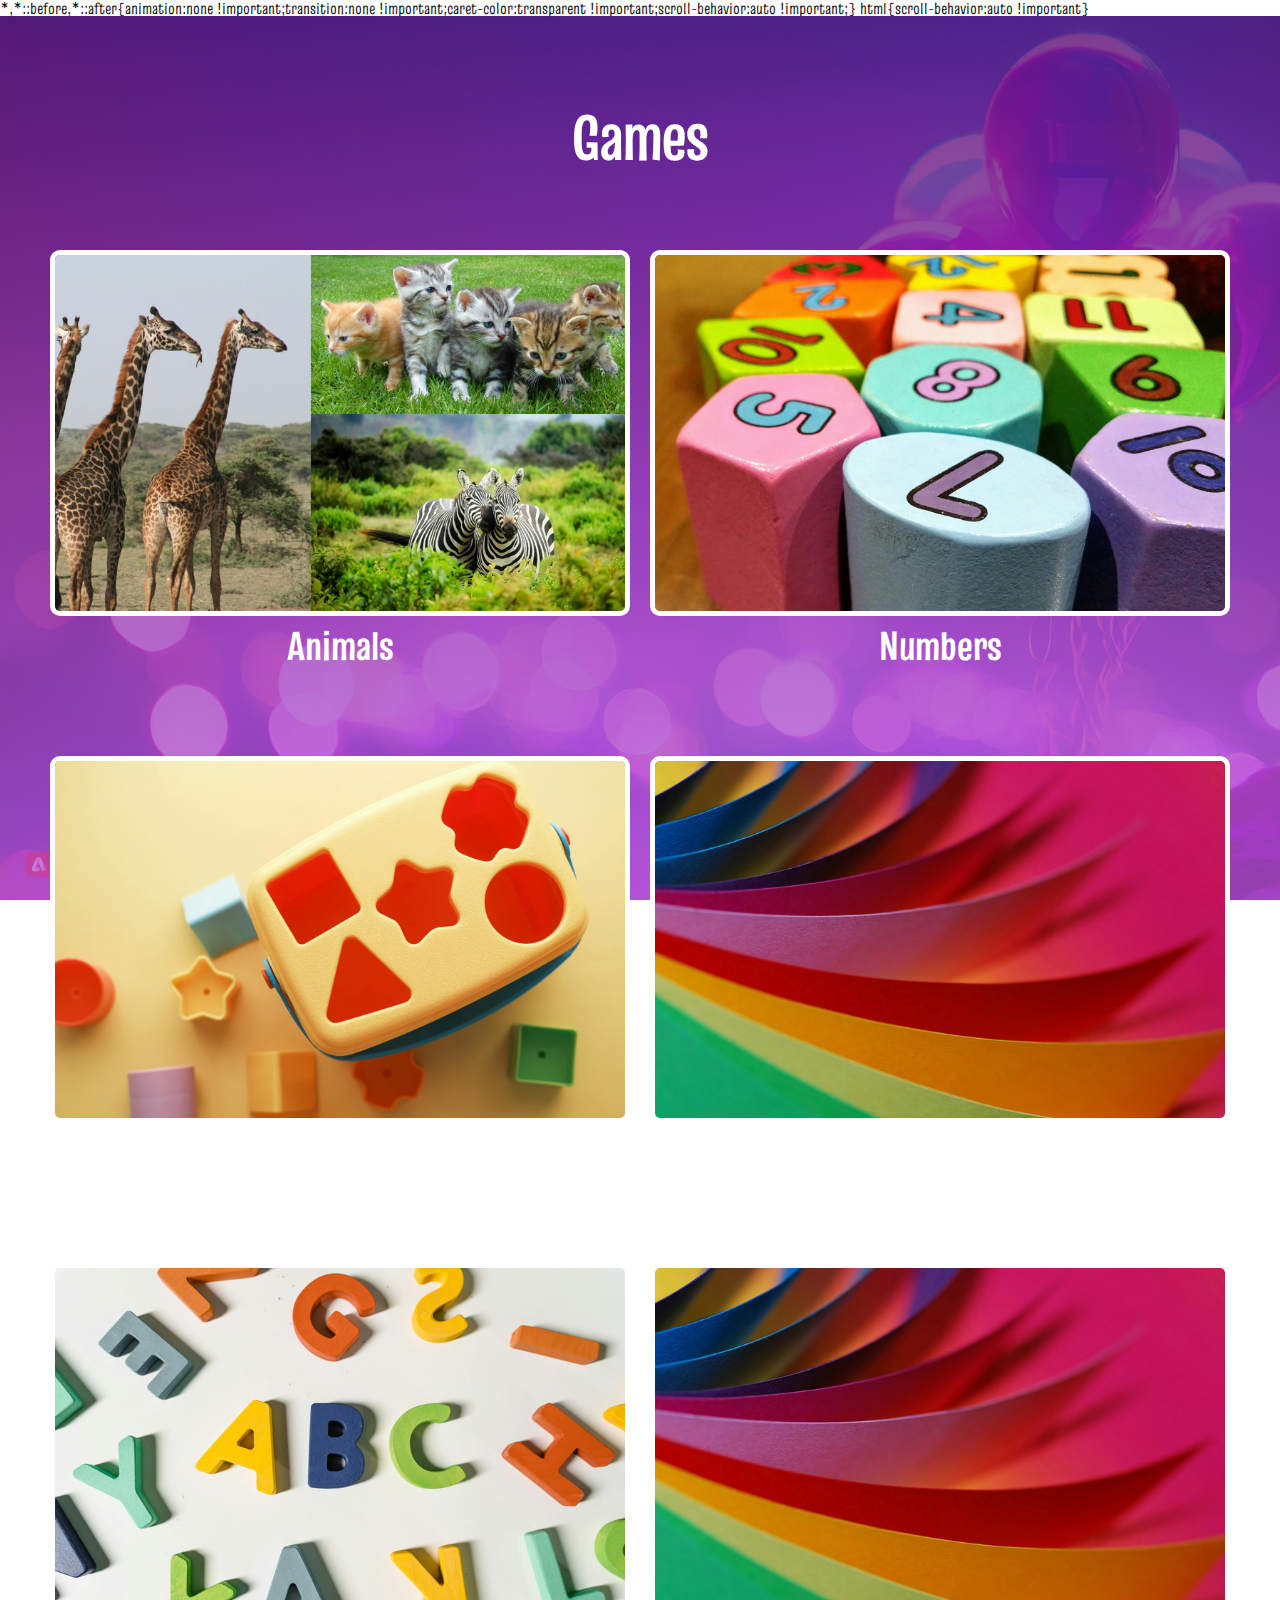
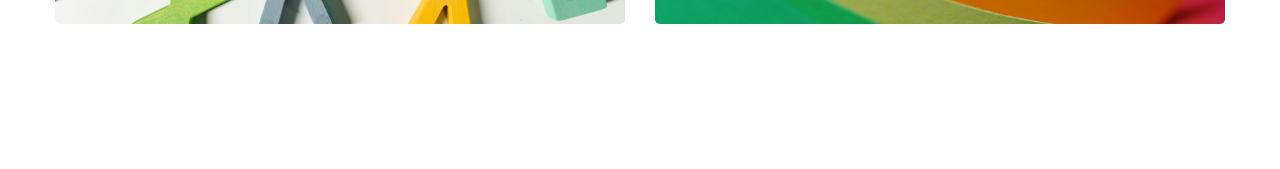
<file: index.html>
<!DOCTYPE html>
<html lang="en">
<head>
    <meta charset="UTF-8">
    <meta name="viewport" content="width=device-width, initial-scale=1.0">
    <title>Haley Rhys</title>
    <link rel="stylesheet" href="css/style.css">
    <link rel="preconnect" href="https://fonts.googleapis.com">
    <link rel="preconnect" href="https://fonts.gstatic.com" crossorigin>
    <link href="https://fonts.googleapis.com/css2?family=Truculenta:opsz,wght@12..72,100..900&display=swap" rel="stylesheet">
    <link rel="stylesheet" type="text/css" href="Assets/Fonts/elegant_font/elegant_font/HTML CSS/style.css">
</head>
<body class="main-page">
    
<div class="main-section">

<div class="section">
    <div class="row">
   <h1>Games</h1>
    </div>
</div>

    <div class="section">
        <div class="row">
            <div class="row first">
                <div class="container">
                    
                    <div class="container-div first">
                        <a href="Public/Animals.html">
                        <div class="container-div-img first">
                        <img src="Assets/Images/animals/animals.jpg" />
                        </div>
                        <div>
                         <h2>Animals</h2>
                        </div>
                        </a>
                    </div>
        
                    <div class="container-div second">
                        <a href="Public/Numbers.html">
                        <div class="container-div-img first">
                        <img src="Assets/Images/numbers/numbers.jpg" />
                        </div>
                        <div>
                         <h2>Numbers</h2>
                        </div>
                        </a>   
                    </div>
                    <div class="container-div third">
                        <a href="http://127.0.0.1:3000/Public/shapes.html">
                        <div class="container-div-img first">
                        <img src="Assets/Images/Shapes/shapes.jpg" />
                        </div>
                        <div>
                         <h2>Shapes</h2>
                        </div>
                        </a> 
                    </div>
                    <div class="container-div fourth">
                        <a href="http://127.0.0.1:3000/Public/colors.html">
                        <div class="container-div-img first">
                        <img src="Assets/Images/colors/colors.jpg" />
                        </div>
                        <div>
                         <h2>Colors</h2>
                        </div>
                        </a>
                    </div>
                </a>
                    <div class="container-div fifth">
                        <a href="http://127.0.0.1:3000/Public/alphabet.html">
                        <div class="container-div-img first">
                        <img src="Assets/Images/alphabet/alphabet.jpg" />
                        </div>
                        <div>
                         <h2>Alphabet</h2>
                        </div>
                        </a>
                    </div>
                    <div class="container-div first">
                        <a href="http://127.0.0.1:3000/Public/Animals.html">
                        <div class="container-div-img first">
                        <img src="Assets/Images/colors/colors.jpg" />
                        </div>
                        <div>
                         <h2>Letters</h2>
                        </div>
                        </a>
                    </div>   
                </div>
            </div>
        </div>
    </div>
</div>


</body>
</html>
</file>
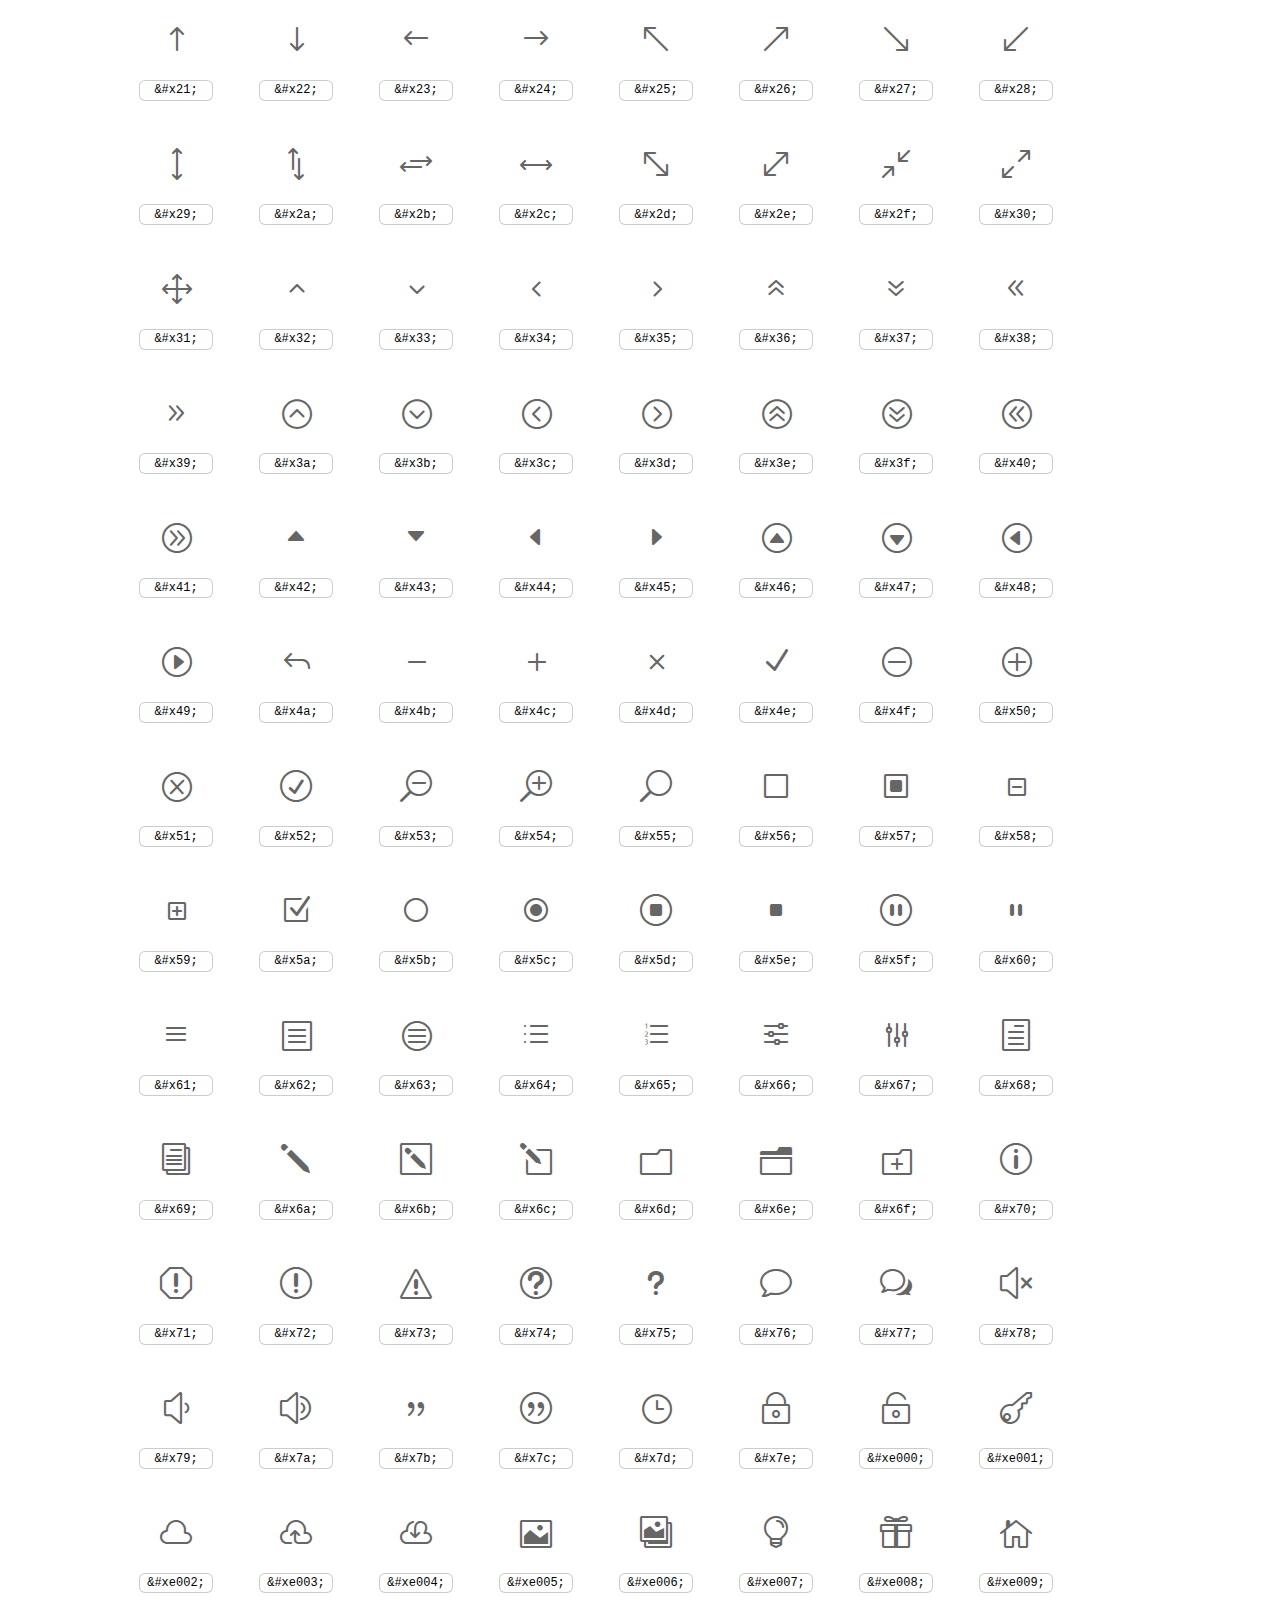
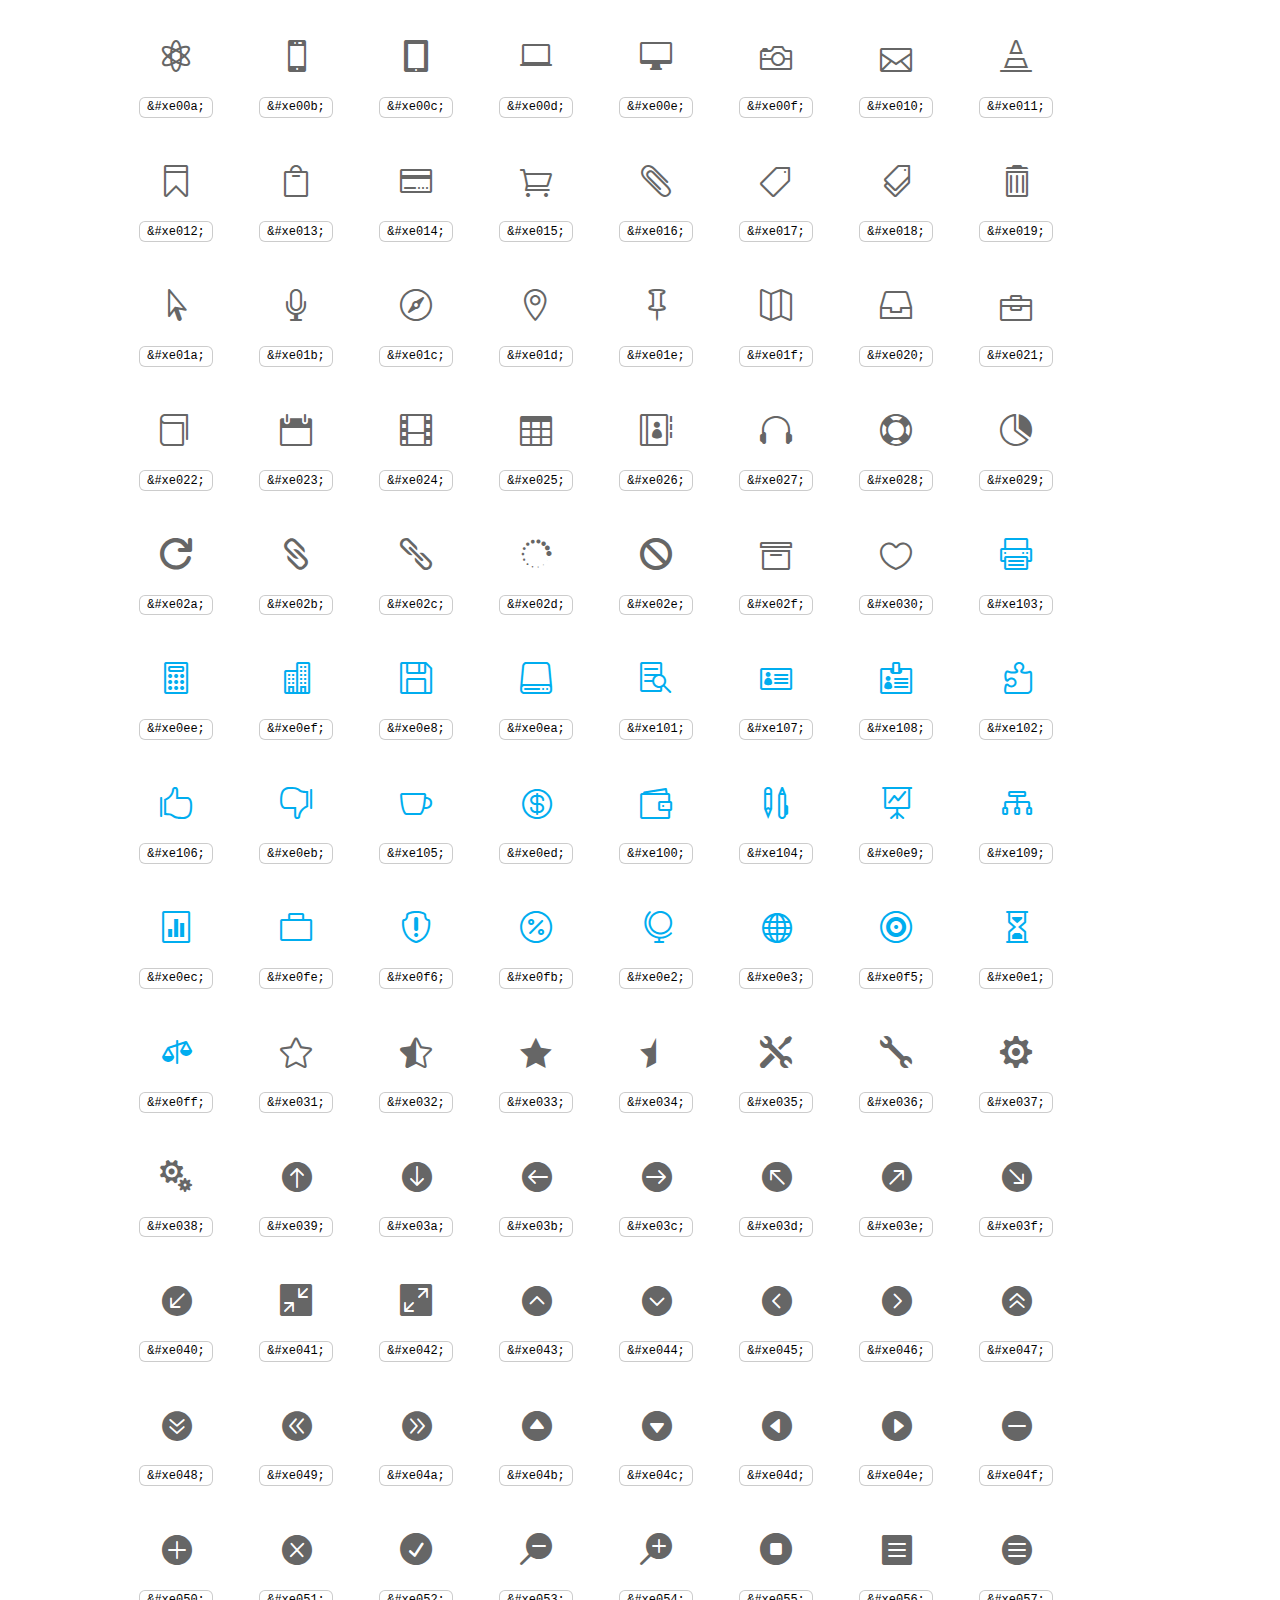
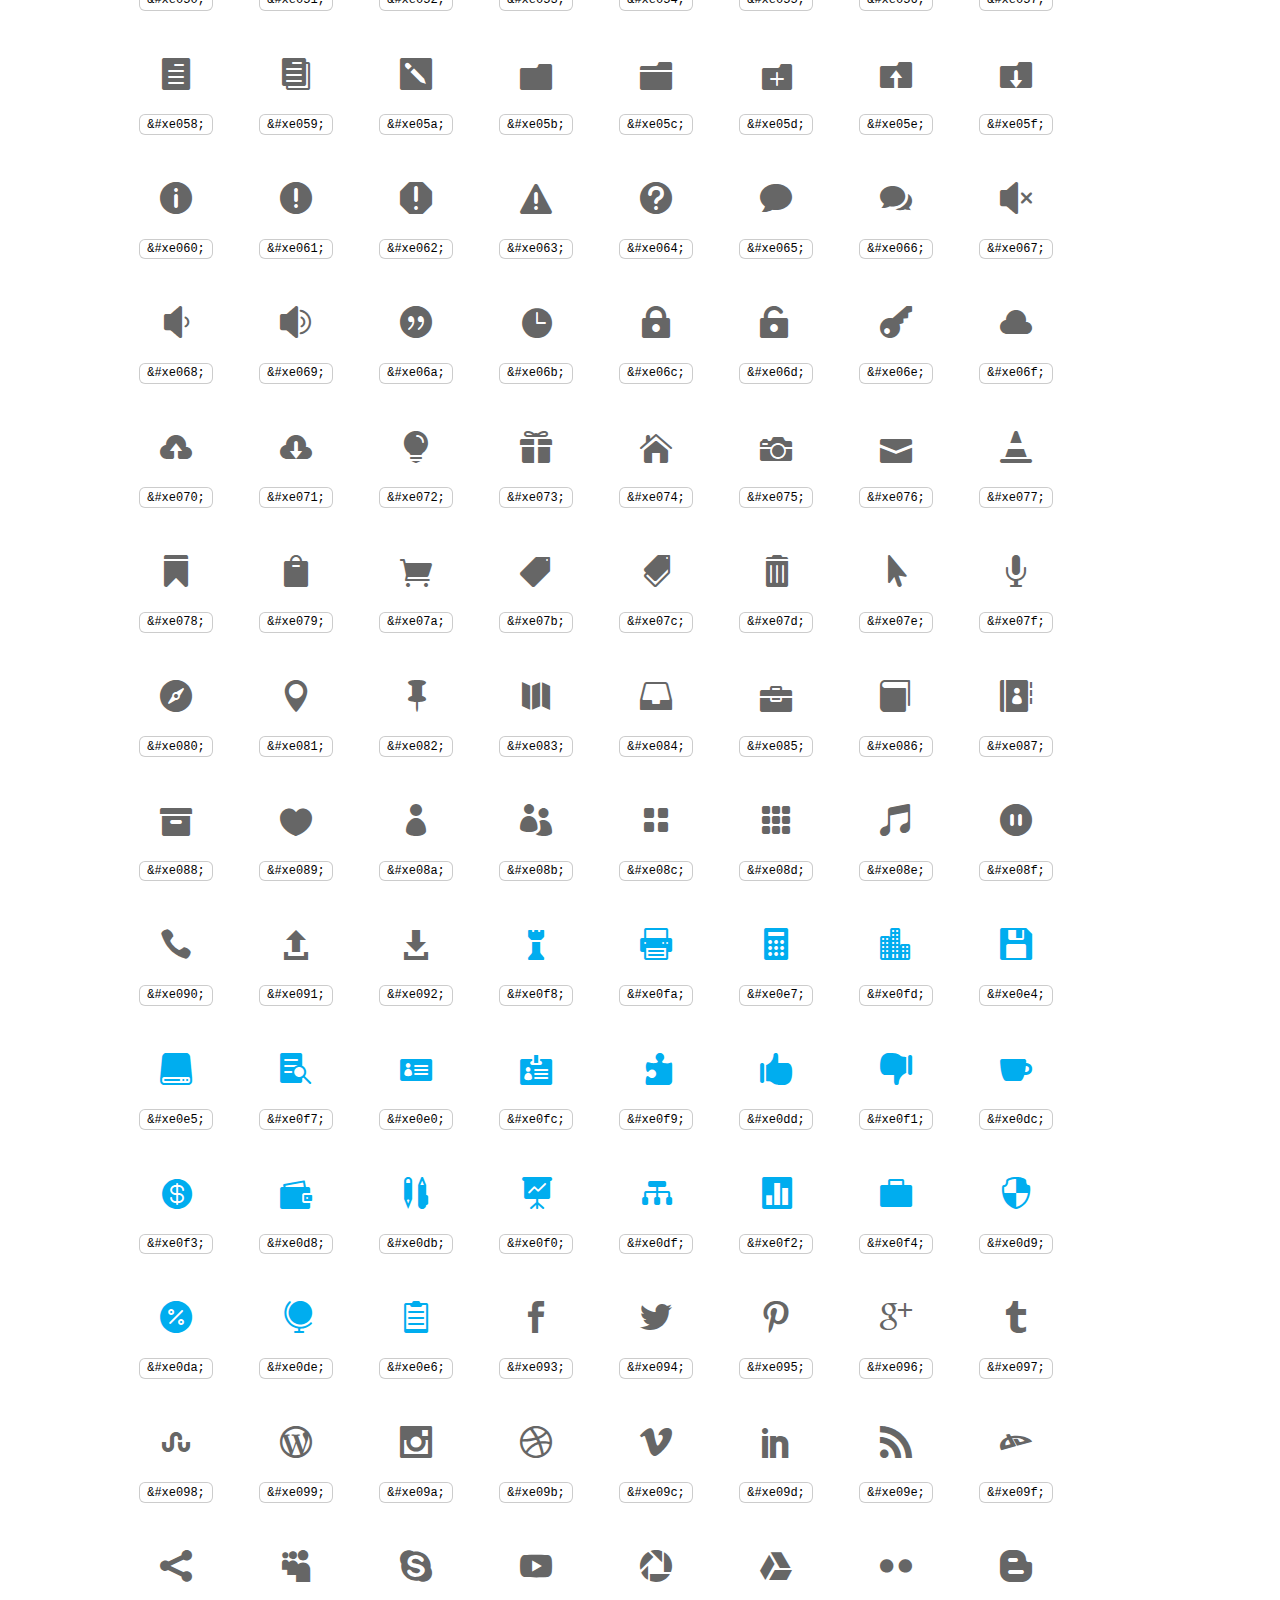
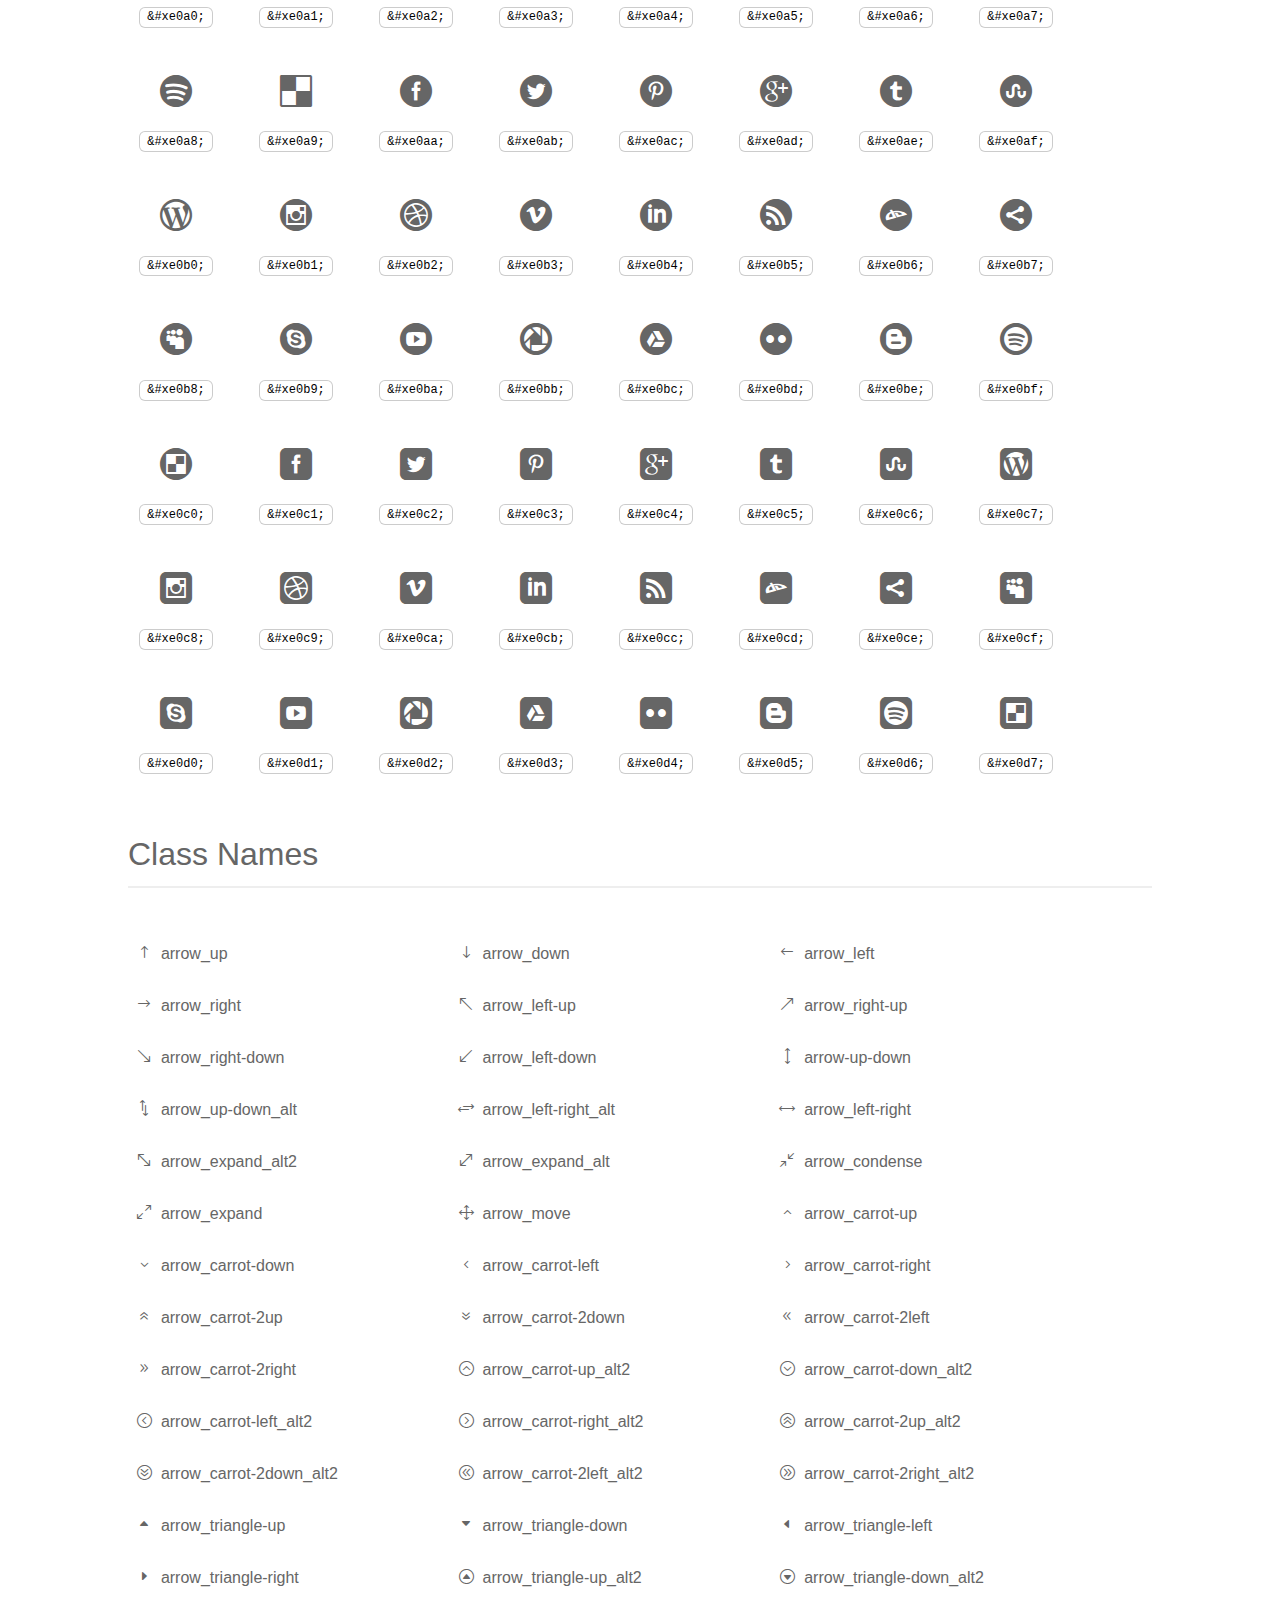
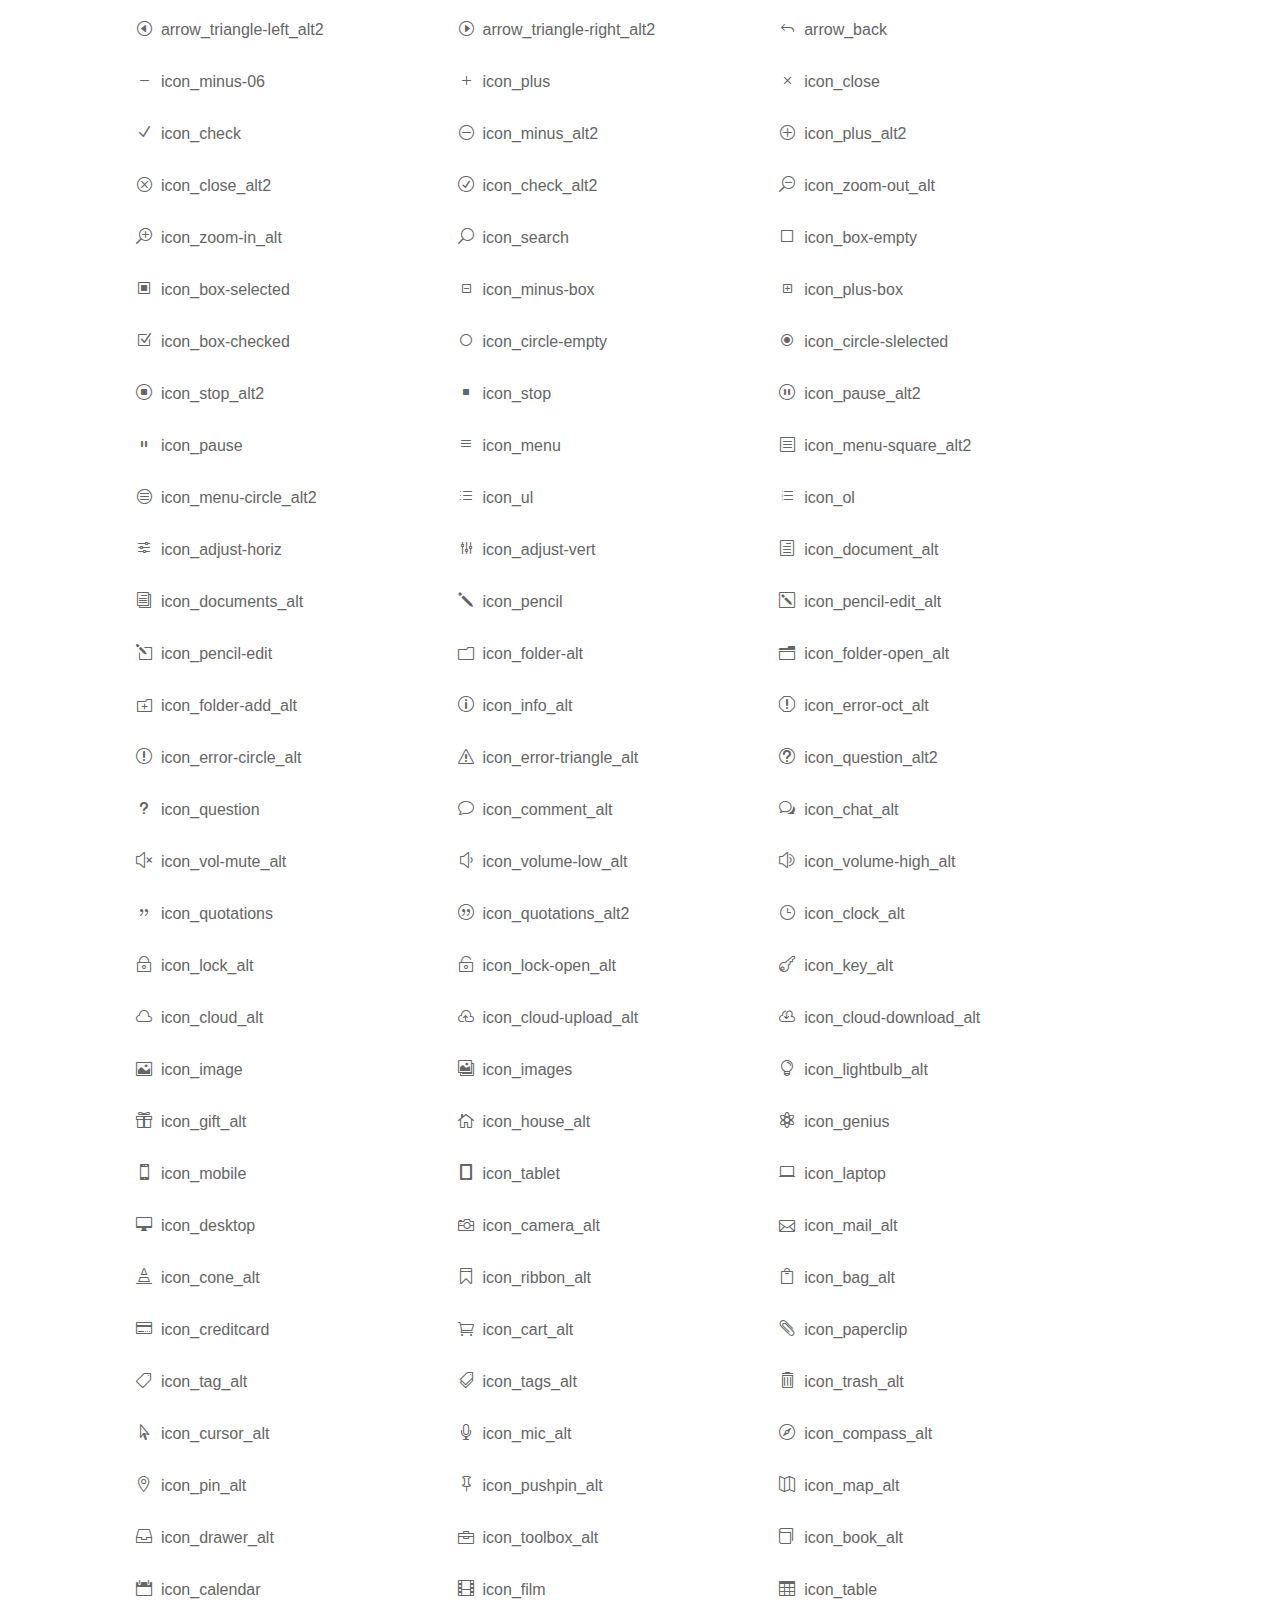
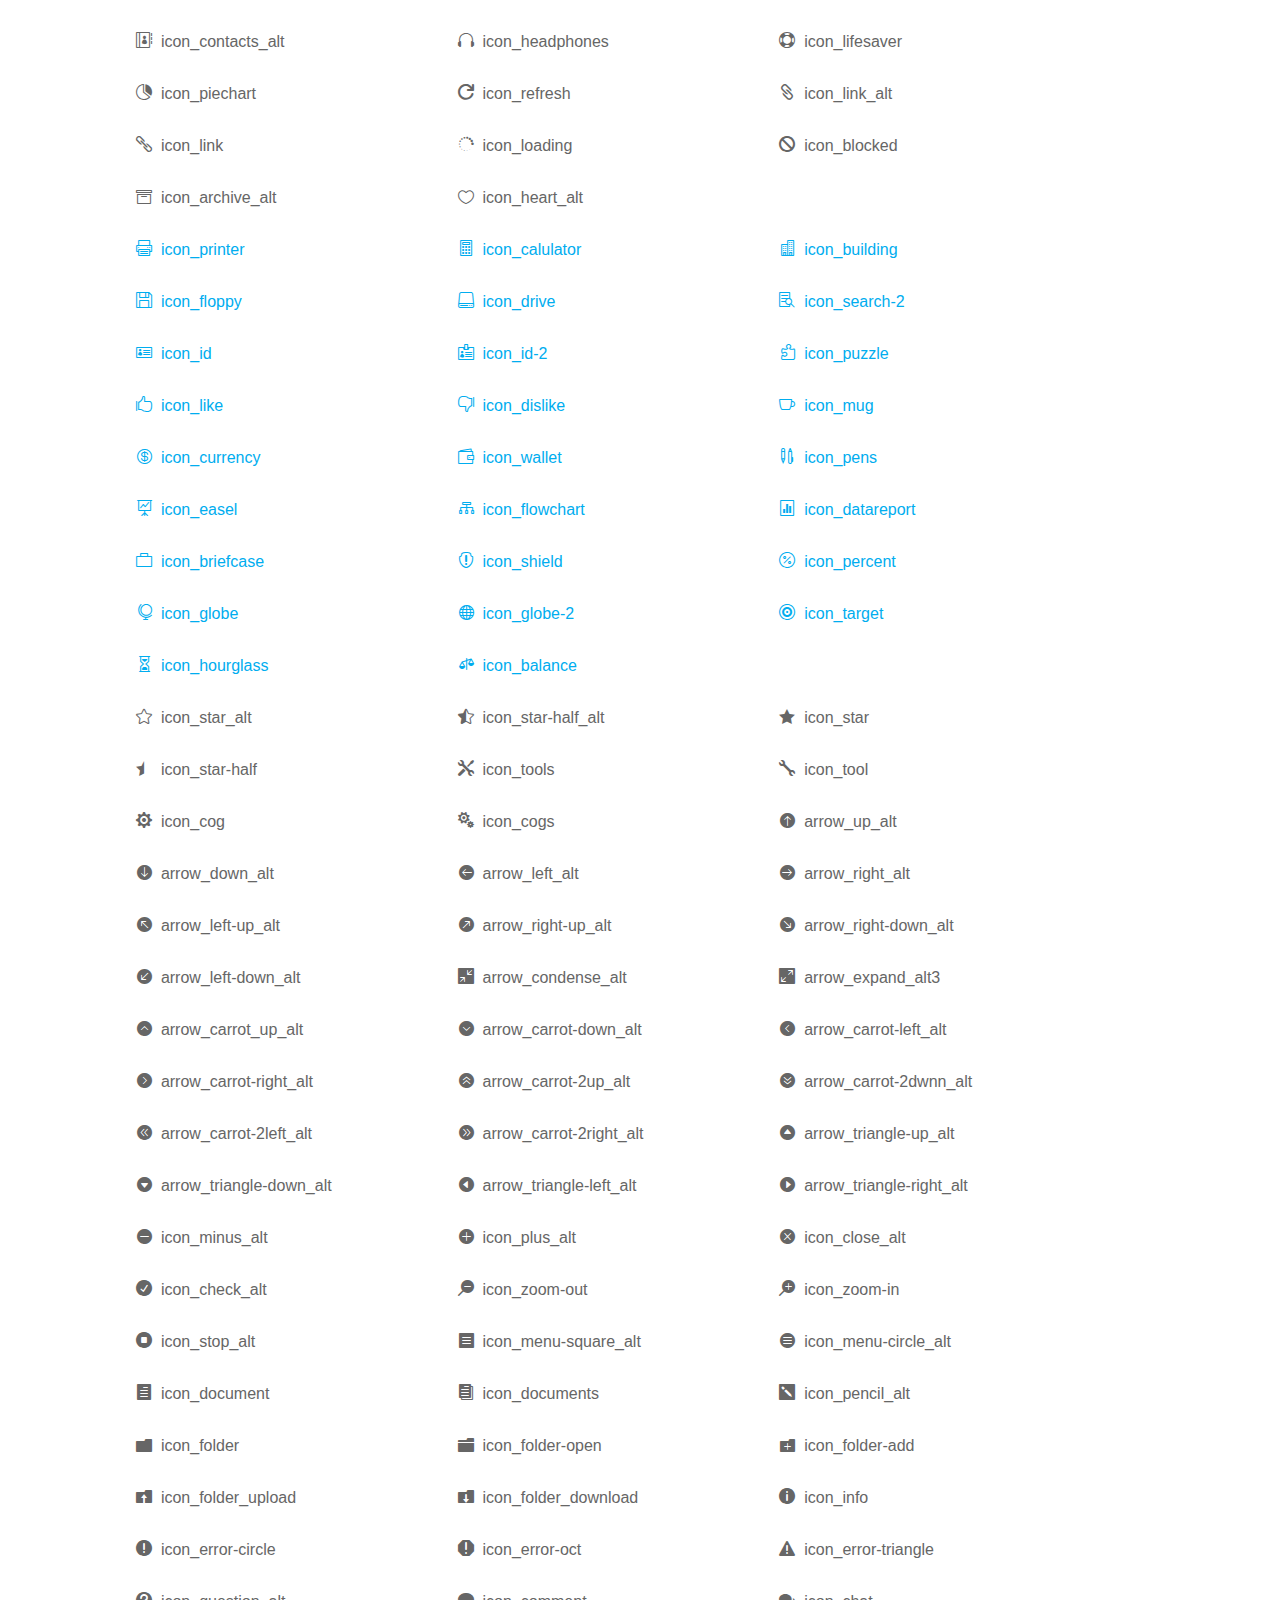
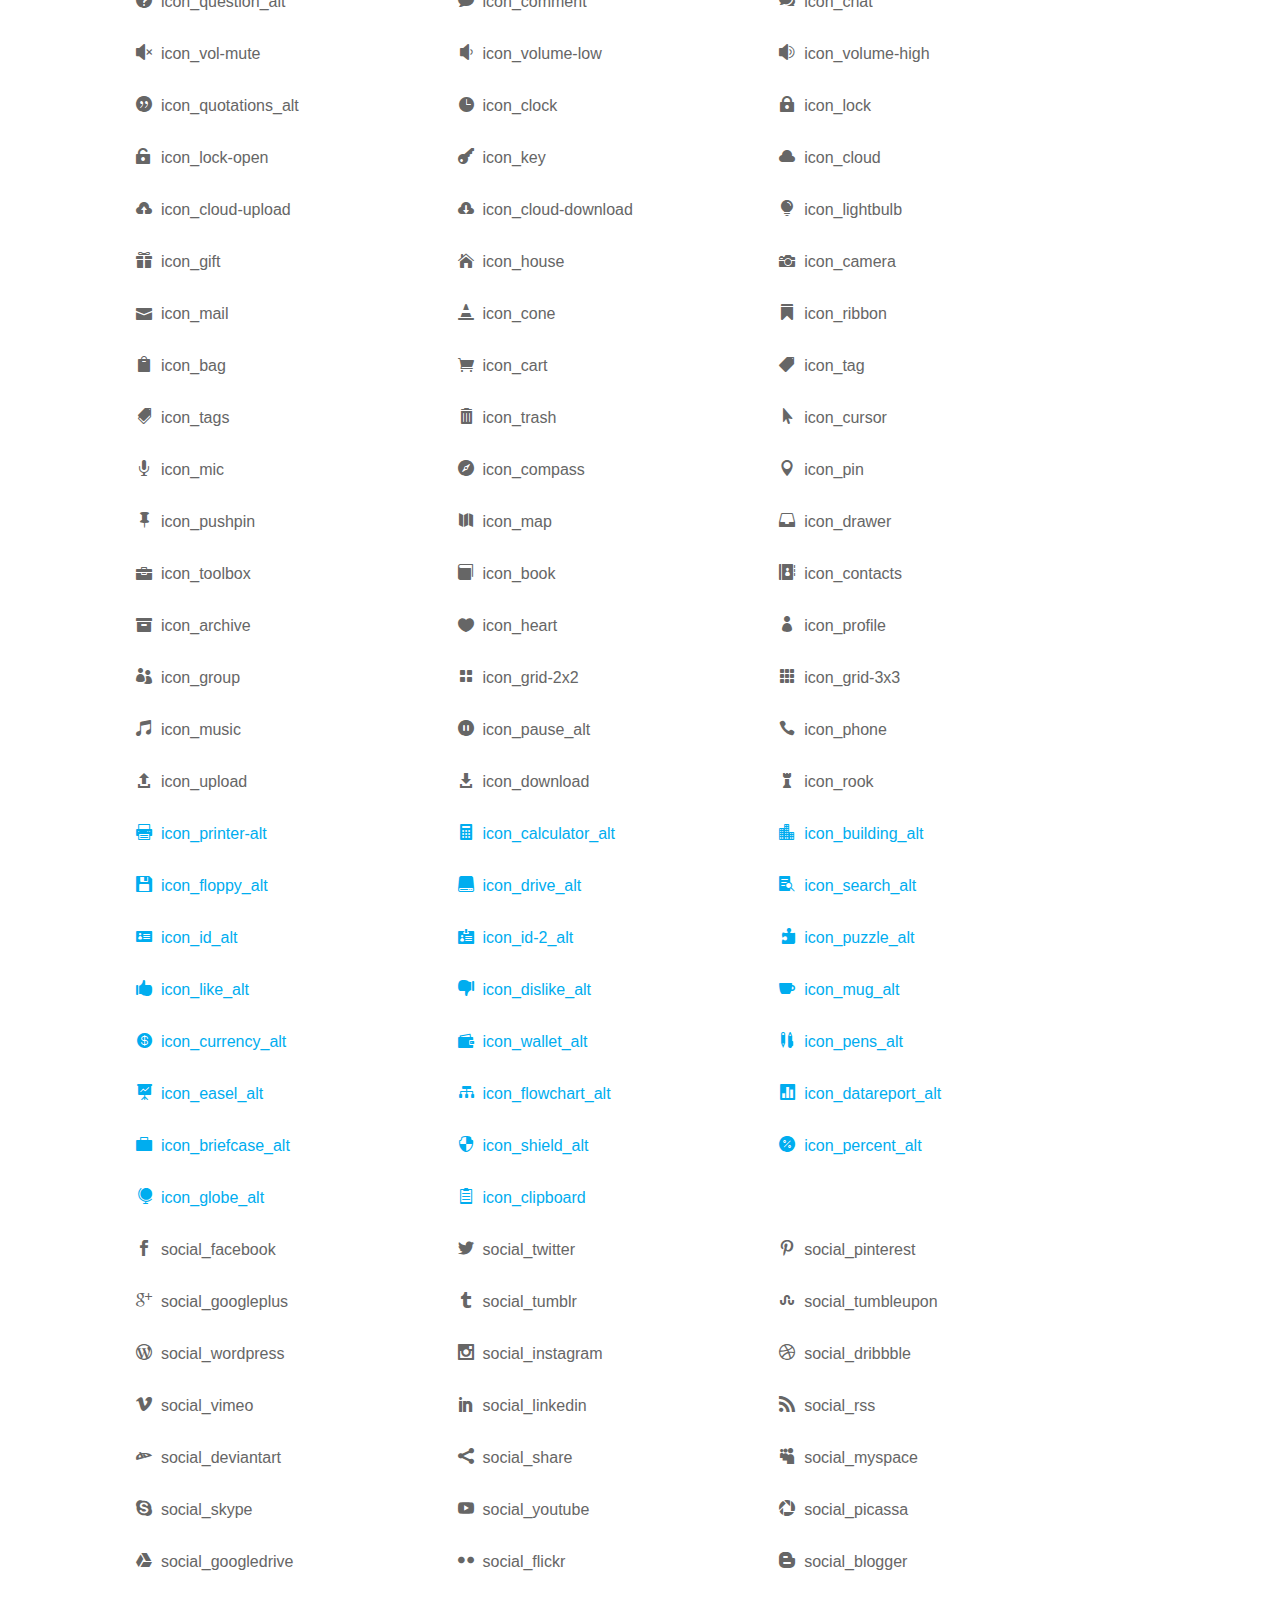
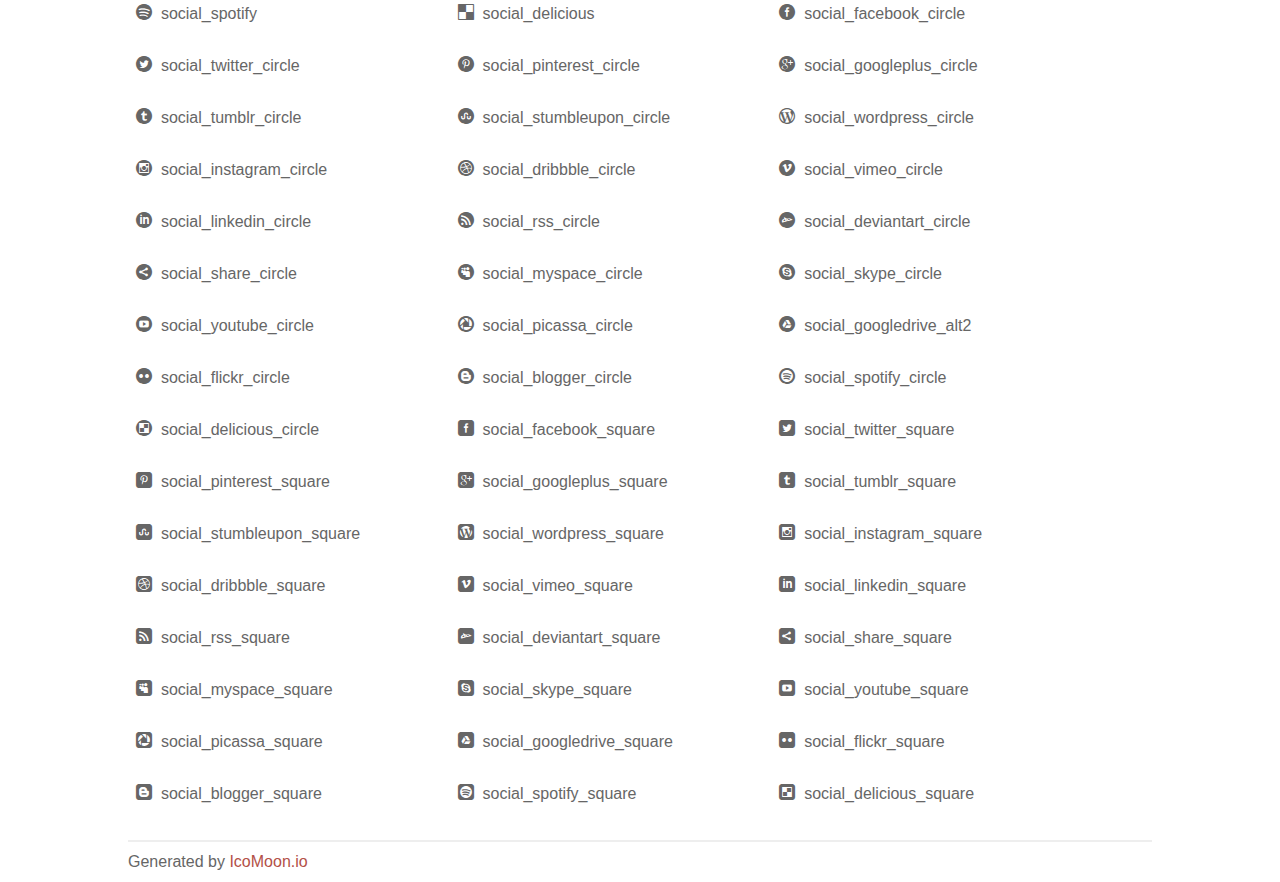
<file: Assets/Fonts/elegant_font/elegant_font/HTML CSS/index.html>
<!doctype html>
<html>
<head>
<title>Your Font/Glyphs</title>
<link rel="stylesheet" href="style.css" />
<!--[if lte IE 7]><script src="lte-ie7.js"></script><![endif]-->
<style>
	section, header, footer {display: block;}
	body {
		font-family: sans-serif;
		color: #666;
		line-height: 1.5;
		font-size: 1em;
	}
	* {
		-moz-box-sizing: border-box;
		-webkit-box-sizing: border-box;
		box-sizing: border-box;
		margin: 0;
		padding: 0;
	}
	.glyph {
		float: left;
		text-align: center;
		padding: .75em;
		margin: .4em 1.5em .75em 0;
		width: 6em;
		text-shadow: none;
	}
	
	.glyph input {
		font-family: consolas, monospace;
		font-size: 12px;
		width: 100%;
		text-align: center;
		border: 0;
		box-shadow: 0 0 0 1px #ccc;
		padding: .2em;
                -moz-border-radius: 5px;
                -webkit-border-radius: 5px;
	}
	
	

	.new {
		color:#00adef !important;
	}

	
	.w-main {
		width: 80%;
	}
	.centered {
		margin-left: auto;
		margin-right: auto;
	}
	.fs1 {
		font-size: 2em;
	}
	header {
		margin: 2em 0;
		padding-bottom: .5em;
		color: #666;
		box-shadow: 0 2px #eee;
	}
	header h1 {
		font-size: 2em;
		font-weight: normal;
	}
	.clearfix:before, .clearfix:after { content: ""; display: table; }
	.clearfix:after, .clear { clear: both; }
	footer {
		margin-top: 2em;
		padding: .5em 0;
		box-shadow: 0 -2px #eee;
	}
	a, a:visited {
		color: #B35047;
		text-decoration: none;
	}
	a:hover, a:focus {color: #000;}
	
	.box1 {
		font-size: 16px;
		display: inline-block;
		width: 30%;
		padding: .25em .5em;
		margin: 20px 10px 0 0;
	}
</style>
</head>
<body>
	<div class="w-main centered">
	<section class="mtm clearfix" id="glyphs">
	<div class="glyph">
		<div class="fs1" aria-hidden="true" data-icon="&#x21;"></div>
		<input type="text" readonly value="&amp;#x21;" />
	</div>
	<div class="glyph">
		<div class="fs1" aria-hidden="true" data-icon="&#x22;"></div>
		<input type="text" readonly value="&amp;#x22;" />
	</div>
	<div class="glyph">
		<div class="fs1" aria-hidden="true" data-icon="&#x23;"></div>
		<input type="text" readonly value="&amp;#x23;" />
	</div>
	<div class="glyph">
		<div class="fs1" aria-hidden="true" data-icon="&#x24;"></div>
		<input type="text" readonly value="&amp;#x24;" />
	</div>
	<div class="glyph">
		<div class="fs1" aria-hidden="true" data-icon="&#x25;"></div>
		<input type="text" readonly value="&amp;#x25;" />
	</div>
	<div class="glyph">
		<div class="fs1" aria-hidden="true" data-icon="&#x26;"></div>
		<input type="text" readonly value="&amp;#x26;" />
	</div>
	<div class="glyph">
		<div class="fs1" aria-hidden="true" data-icon="&#x27;"></div>
		<input type="text" readonly value="&amp;#x27;" />
	</div>
	<div class="glyph">
		<div class="fs1" aria-hidden="true" data-icon="&#x28;"></div>
		<input type="text" readonly value="&amp;#x28;" />
	</div>
	<div class="glyph">
		<div class="fs1" aria-hidden="true" data-icon="&#x29;"></div>
		<input type="text" readonly value="&amp;#x29;" />
	</div>
	<div class="glyph">
		<div class="fs1" aria-hidden="true" data-icon="&#x2a;"></div>
		<input type="text" readonly value="&amp;#x2a;" />
	</div>
	<div class="glyph">
		<div class="fs1" aria-hidden="true" data-icon="&#x2b;"></div>
		<input type="text" readonly value="&amp;#x2b;" />
	</div>
	<div class="glyph">
		<div class="fs1" aria-hidden="true" data-icon="&#x2c;"></div>
		<input type="text" readonly value="&amp;#x2c;" />
	</div>
	<div class="glyph">
		<div class="fs1" aria-hidden="true" data-icon="&#x2d;"></div>
		<input type="text" readonly value="&amp;#x2d;" />
	</div>
	<div class="glyph">
		<div class="fs1" aria-hidden="true" data-icon="&#x2e;"></div>
		<input type="text" readonly value="&amp;#x2e;" />
	</div>
	<div class="glyph">
		<div class="fs1" aria-hidden="true" data-icon="&#x2f;"></div>
		<input type="text" readonly value="&amp;#x2f;" />
	</div>
	<div class="glyph">
		<div class="fs1" aria-hidden="true" data-icon="&#x30;"></div>
		<input type="text" readonly value="&amp;#x30;" />
	</div>
	<div class="glyph">
		<div class="fs1" aria-hidden="true" data-icon="&#x31;"></div>
		<input type="text" readonly value="&amp;#x31;" />
	</div>
	<div class="glyph">
		<div class="fs1" aria-hidden="true" data-icon="&#x32;"></div>
		<input type="text" readonly value="&amp;#x32;" />
	</div>
	<div class="glyph">
		<div class="fs1" aria-hidden="true" data-icon="&#x33;"></div>
		<input type="text" readonly value="&amp;#x33;" />
	</div>
	<div class="glyph">
		<div class="fs1" aria-hidden="true" data-icon="&#x34;"></div>
		<input type="text" readonly value="&amp;#x34;" />
	</div>
	<div class="glyph">
		<div class="fs1" aria-hidden="true" data-icon="&#x35;"></div>
		<input type="text" readonly value="&amp;#x35;" />
	</div>
	<div class="glyph">
		<div class="fs1" aria-hidden="true" data-icon="&#x36;"></div>
		<input type="text" readonly value="&amp;#x36;" />
	</div>
	<div class="glyph">
		<div class="fs1" aria-hidden="true" data-icon="&#x37;"></div>
		<input type="text" readonly value="&amp;#x37;" />
	</div>
	<div class="glyph">
		<div class="fs1" aria-hidden="true" data-icon="&#x38;"></div>
		<input type="text" readonly value="&amp;#x38;" />
	</div>
	<div class="glyph">
		<div class="fs1" aria-hidden="true" data-icon="&#x39;"></div>
		<input type="text" readonly value="&amp;#x39;" />
	</div>
	<div class="glyph">
		<div class="fs1" aria-hidden="true" data-icon="&#x3a;"></div>
		<input type="text" readonly value="&amp;#x3a;" />
	</div>
	<div class="glyph">
		<div class="fs1" aria-hidden="true" data-icon="&#x3b;"></div>
		<input type="text" readonly value="&amp;#x3b;" />
	</div>
	<div class="glyph">
		<div class="fs1" aria-hidden="true" data-icon="&#x3c;"></div>
		<input type="text" readonly value="&amp;#x3c;" />
	</div>
	<div class="glyph">
		<div class="fs1" aria-hidden="true" data-icon="&#x3d;"></div>
		<input type="text" readonly value="&amp;#x3d;" />
	</div>
	<div class="glyph">
		<div class="fs1" aria-hidden="true" data-icon="&#x3e;"></div>
		<input type="text" readonly value="&amp;#x3e;" />
	</div>
	<div class="glyph">
		<div class="fs1" aria-hidden="true" data-icon="&#x3f;"></div>
		<input type="text" readonly value="&amp;#x3f;" />
	</div>
	<div class="glyph">
		<div class="fs1" aria-hidden="true" data-icon="&#x40;"></div>
		<input type="text" readonly value="&amp;#x40;" />
	</div>
	<div class="glyph">
		<div class="fs1" aria-hidden="true" data-icon="&#x41;"></div>
		<input type="text" readonly value="&amp;#x41;" />
	</div>
	<div class="glyph">
		<div class="fs1" aria-hidden="true" data-icon="&#x42;"></div>
		<input type="text" readonly value="&amp;#x42;" />
	</div>
	<div class="glyph">
		<div class="fs1" aria-hidden="true" data-icon="&#x43;"></div>
		<input type="text" readonly value="&amp;#x43;" />
	</div>
	<div class="glyph">
		<div class="fs1" aria-hidden="true" data-icon="&#x44;"></div>
		<input type="text" readonly value="&amp;#x44;" />
	</div>
	<div class="glyph">
		<div class="fs1" aria-hidden="true" data-icon="&#x45;"></div>
		<input type="text" readonly value="&amp;#x45;" />
	</div>
	<div class="glyph">
		<div class="fs1" aria-hidden="true" data-icon="&#x46;"></div>
		<input type="text" readonly value="&amp;#x46;" />
	</div>
	<div class="glyph">
		<div class="fs1" aria-hidden="true" data-icon="&#x47;"></div>
		<input type="text" readonly value="&amp;#x47;" />
	</div>
	<div class="glyph">
		<div class="fs1" aria-hidden="true" data-icon="&#x48;"></div>
		<input type="text" readonly value="&amp;#x48;" />
	</div>
	<div class="glyph">
		<div class="fs1" aria-hidden="true" data-icon="&#x49;"></div>
		<input type="text" readonly value="&amp;#x49;" />
	</div>
	<div class="glyph">
		<div class="fs1" aria-hidden="true" data-icon="&#x4a;"></div>
		<input type="text" readonly value="&amp;#x4a;" />
	</div>
	<div class="glyph">
		<div class="fs1" aria-hidden="true" data-icon="&#x4b;"></div>
		<input type="text" readonly value="&amp;#x4b;" />
	</div>
	<div class="glyph">
		<div class="fs1" aria-hidden="true" data-icon="&#x4c;"></div>
		<input type="text" readonly value="&amp;#x4c;" />
	</div>
	<div class="glyph">
		<div class="fs1" aria-hidden="true" data-icon="&#x4d;"></div>
		<input type="text" readonly value="&amp;#x4d;" />
	</div>
	<div class="glyph">
		<div class="fs1" aria-hidden="true" data-icon="&#x4e;"></div>
		<input type="text" readonly value="&amp;#x4e;" />
	</div>
	<div class="glyph">
		<div class="fs1" aria-hidden="true" data-icon="&#x4f;"></div>
		<input type="text" readonly value="&amp;#x4f;" />
	</div>
	<div class="glyph">
		<div class="fs1" aria-hidden="true" data-icon="&#x50;"></div>
		<input type="text" readonly value="&amp;#x50;" />
	</div>
	<div class="glyph">
		<div class="fs1" aria-hidden="true" data-icon="&#x51;"></div>
		<input type="text" readonly value="&amp;#x51;" />
	</div>
	<div class="glyph">
		<div class="fs1" aria-hidden="true" data-icon="&#x52;"></div>
		<input type="text" readonly value="&amp;#x52;" />
	</div>
	<div class="glyph">
		<div class="fs1" aria-hidden="true" data-icon="&#x53;"></div>
		<input type="text" readonly value="&amp;#x53;" />
	</div>
	<div class="glyph">
		<div class="fs1" aria-hidden="true" data-icon="&#x54;"></div>
		<input type="text" readonly value="&amp;#x54;" />
	</div>
	<div class="glyph">
		<div class="fs1" aria-hidden="true" data-icon="&#x55;"></div>
		<input type="text" readonly value="&amp;#x55;" />
	</div>
	<div class="glyph">
		<div class="fs1" aria-hidden="true" data-icon="&#x56;"></div>
		<input type="text" readonly value="&amp;#x56;" />
	</div>
	<div class="glyph">
		<div class="fs1" aria-hidden="true" data-icon="&#x57;"></div>
		<input type="text" readonly value="&amp;#x57;" />
	</div>
	<div class="glyph">
		<div class="fs1" aria-hidden="true" data-icon="&#x58;"></div>
		<input type="text" readonly value="&amp;#x58;" />
	</div>
	<div class="glyph">
		<div class="fs1" aria-hidden="true" data-icon="&#x59;"></div>
		<input type="text" readonly value="&amp;#x59;" />
	</div>
	<div class="glyph">
		<div class="fs1" aria-hidden="true" data-icon="&#x5a;"></div>
		<input type="text" readonly value="&amp;#x5a;" />
	</div>
	<div class="glyph">
		<div class="fs1" aria-hidden="true" data-icon="&#x5b;"></div>
		<input type="text" readonly value="&amp;#x5b;" />
	</div>
	<div class="glyph">
		<div class="fs1" aria-hidden="true" data-icon="&#x5c;"></div>
		<input type="text" readonly value="&amp;#x5c;" />
	</div>
	<div class="glyph">
		<div class="fs1" aria-hidden="true" data-icon="&#x5d;"></div>
		<input type="text" readonly value="&amp;#x5d;" />
	</div>
	<div class="glyph">
		<div class="fs1" aria-hidden="true" data-icon="&#x5e;"></div>
		<input type="text" readonly value="&amp;#x5e;" />
	</div>
	<div class="glyph">
		<div class="fs1" aria-hidden="true" data-icon="&#x5f;"></div>
		<input type="text" readonly value="&amp;#x5f;" />
	</div>
	<div class="glyph">
		<div class="fs1" aria-hidden="true" data-icon="&#x60;"></div>
		<input type="text" readonly value="&amp;#x60;" />
	</div>
	<div class="glyph">
		<div class="fs1" aria-hidden="true" data-icon="&#x61;"></div>
		<input type="text" readonly value="&amp;#x61;" />
	</div>
	<div class="glyph">
		<div class="fs1" aria-hidden="true" data-icon="&#x62;"></div>
		<input type="text" readonly value="&amp;#x62;" />
	</div>
	<div class="glyph">
		<div class="fs1" aria-hidden="true" data-icon="&#x63;"></div>
		<input type="text" readonly value="&amp;#x63;" />
	</div>
	<div class="glyph">
		<div class="fs1" aria-hidden="true" data-icon="&#x64;"></div>
		<input type="text" readonly value="&amp;#x64;" />
	</div>
	<div class="glyph">
		<div class="fs1" aria-hidden="true" data-icon="&#x65;"></div>
		<input type="text" readonly value="&amp;#x65;" />
	</div>
	<div class="glyph">
		<div class="fs1" aria-hidden="true" data-icon="&#x66;"></div>
		<input type="text" readonly value="&amp;#x66;" />
	</div>
	<div class="glyph">
		<div class="fs1" aria-hidden="true" data-icon="&#x67;"></div>
		<input type="text" readonly value="&amp;#x67;" />
	</div>
	<div class="glyph">
		<div class="fs1" aria-hidden="true" data-icon="&#x68;"></div>
		<input type="text" readonly value="&amp;#x68;" />
	</div>
	<div class="glyph">
		<div class="fs1" aria-hidden="true" data-icon="&#x69;"></div>
		<input type="text" readonly value="&amp;#x69;" />
	</div>
	<div class="glyph">
		<div class="fs1" aria-hidden="true" data-icon="&#x6a;"></div>
		<input type="text" readonly value="&amp;#x6a;" />
	</div>
	<div class="glyph">
		<div class="fs1" aria-hidden="true" data-icon="&#x6b;"></div>
		<input type="text" readonly value="&amp;#x6b;" />
	</div>
	<div class="glyph">
		<div class="fs1" aria-hidden="true" data-icon="&#x6c;"></div>
		<input type="text" readonly value="&amp;#x6c;" />
	</div>
	<div class="glyph">
		<div class="fs1" aria-hidden="true" data-icon="&#x6d;"></div>
		<input type="text" readonly value="&amp;#x6d;" />
	</div>
	<div class="glyph">
		<div class="fs1" aria-hidden="true" data-icon="&#x6e;"></div>
		<input type="text" readonly value="&amp;#x6e;" />
	</div>
	<div class="glyph">
		<div class="fs1" aria-hidden="true" data-icon="&#x6f;"></div>
		<input type="text" readonly value="&amp;#x6f;" />
	</div>
	<div class="glyph">
		<div class="fs1" aria-hidden="true" data-icon="&#x70;"></div>
		<input type="text" readonly value="&amp;#x70;" />
	</div>
	<div class="glyph">
		<div class="fs1" aria-hidden="true" data-icon="&#x71;"></div>
		<input type="text" readonly value="&amp;#x71;" />
	</div>
	<div class="glyph">
		<div class="fs1" aria-hidden="true" data-icon="&#x72;"></div>
		<input type="text" readonly value="&amp;#x72;" />
	</div>
	<div class="glyph">
		<div class="fs1" aria-hidden="true" data-icon="&#x73;"></div>
		<input type="text" readonly value="&amp;#x73;" />
	</div>
	<div class="glyph">
		<div class="fs1" aria-hidden="true" data-icon="&#x74;"></div>
		<input type="text" readonly value="&amp;#x74;" />
	</div>
	<div class="glyph">
		<div class="fs1" aria-hidden="true" data-icon="&#x75;"></div>
		<input type="text" readonly value="&amp;#x75;" />
	</div>
	<div class="glyph">
		<div class="fs1" aria-hidden="true" data-icon="&#x76;"></div>
		<input type="text" readonly value="&amp;#x76;" />
	</div>
	<div class="glyph">
		<div class="fs1" aria-hidden="true" data-icon="&#x77;"></div>
		<input type="text" readonly value="&amp;#x77;" />
	</div>
	<div class="glyph">
		<div class="fs1" aria-hidden="true" data-icon="&#x78;"></div>
		<input type="text" readonly value="&amp;#x78;" />
	</div>
	<div class="glyph">
		<div class="fs1" aria-hidden="true" data-icon="&#x79;"></div>
		<input type="text" readonly value="&amp;#x79;" />
	</div>
	<div class="glyph">
		<div class="fs1" aria-hidden="true" data-icon="&#x7a;"></div>
		<input type="text" readonly value="&amp;#x7a;" />
	</div>
	<div class="glyph">
		<div class="fs1" aria-hidden="true" data-icon="&#x7b;"></div>
		<input type="text" readonly value="&amp;#x7b;" />
	</div>
	<div class="glyph">
		<div class="fs1" aria-hidden="true" data-icon="&#x7c;"></div>
		<input type="text" readonly value="&amp;#x7c;" />
	</div>
	<div class="glyph">
		<div class="fs1" aria-hidden="true" data-icon="&#x7d;"></div>
		<input type="text" readonly value="&amp;#x7d;" />
	</div>
	<div class="glyph">
		<div class="fs1" aria-hidden="true" data-icon="&#x7e;"></div>
		<input type="text" readonly value="&amp;#x7e;" />
	</div>
	<div class="glyph">
		<div class="fs1" aria-hidden="true" data-icon="&#xe000;"></div>
		<input type="text" readonly value="&amp;#xe000;" />
	</div>
	<div class="glyph">
		<div class="fs1" aria-hidden="true" data-icon="&#xe001;"></div>
		<input type="text" readonly value="&amp;#xe001;" />
	</div>
	<div class="glyph">
		<div class="fs1" aria-hidden="true" data-icon="&#xe002;"></div>
		<input type="text" readonly value="&amp;#xe002;" />
	</div>
	<div class="glyph">
		<div class="fs1" aria-hidden="true" data-icon="&#xe003;"></div>
		<input type="text" readonly value="&amp;#xe003;" />
	</div>
	<div class="glyph">
		<div class="fs1" aria-hidden="true" data-icon="&#xe004;"></div>
		<input type="text" readonly value="&amp;#xe004;" />
	</div>
	<div class="glyph">
		<div class="fs1" aria-hidden="true" data-icon="&#xe005;"></div>
		<input type="text" readonly value="&amp;#xe005;" />
	</div>
	<div class="glyph">
		<div class="fs1" aria-hidden="true" data-icon="&#xe006;"></div>
		<input type="text" readonly value="&amp;#xe006;" />
	</div>
	<div class="glyph">
		<div class="fs1" aria-hidden="true" data-icon="&#xe007;"></div>
		<input type="text" readonly value="&amp;#xe007;" />
	</div>
	<div class="glyph">
		<div class="fs1" aria-hidden="true" data-icon="&#xe008;"></div>
		<input type="text" readonly value="&amp;#xe008;" />
	</div>
	<div class="glyph">
		<div class="fs1" aria-hidden="true" data-icon="&#xe009;"></div>
		<input type="text" readonly value="&amp;#xe009;" />
	</div>
	<div class="glyph">
		<div class="fs1" aria-hidden="true" data-icon="&#xe00a;"></div>
		<input type="text" readonly value="&amp;#xe00a;" />
	</div>
	<div class="glyph">
		<div class="fs1" aria-hidden="true" data-icon="&#xe00b;"></div>
		<input type="text" readonly value="&amp;#xe00b;" />
	</div>
	<div class="glyph">
		<div class="fs1" aria-hidden="true" data-icon="&#xe00c;"></div>
		<input type="text" readonly value="&amp;#xe00c;" />
	</div>
	<div class="glyph">
		<div class="fs1" aria-hidden="true" data-icon="&#xe00d;"></div>
		<input type="text" readonly value="&amp;#xe00d;" />
	</div>
	<div class="glyph">
		<div class="fs1" aria-hidden="true" data-icon="&#xe00e;"></div>
		<input type="text" readonly value="&amp;#xe00e;" />
	</div>
	<div class="glyph">
		<div class="fs1" aria-hidden="true" data-icon="&#xe00f;"></div>
		<input type="text" readonly value="&amp;#xe00f;" />
	</div>
	<div class="glyph">
		<div class="fs1" aria-hidden="true" data-icon="&#xe010;"></div>
		<input type="text" readonly value="&amp;#xe010;" />
	</div>
	<div class="glyph">
		<div class="fs1" aria-hidden="true" data-icon="&#xe011;"></div>
		<input type="text" readonly value="&amp;#xe011;" />
	</div>
	<div class="glyph">
		<div class="fs1" aria-hidden="true" data-icon="&#xe012;"></div>
		<input type="text" readonly value="&amp;#xe012;" />
	</div>
	<div class="glyph">
		<div class="fs1" aria-hidden="true" data-icon="&#xe013;"></div>
		<input type="text" readonly value="&amp;#xe013;" />
	</div>
	<div class="glyph">
		<div class="fs1" aria-hidden="true" data-icon="&#xe014;"></div>
		<input type="text" readonly value="&amp;#xe014;" />
	</div>
	<div class="glyph">
		<div class="fs1" aria-hidden="true" data-icon="&#xe015;"></div>
		<input type="text" readonly value="&amp;#xe015;" />
	</div>
	<div class="glyph">
		<div class="fs1" aria-hidden="true" data-icon="&#xe016;"></div>
		<input type="text" readonly value="&amp;#xe016;" />
	</div>
	<div class="glyph">
		<div class="fs1" aria-hidden="true" data-icon="&#xe017;"></div>
		<input type="text" readonly value="&amp;#xe017;" />
	</div>
	<div class="glyph">
		<div class="fs1" aria-hidden="true" data-icon="&#xe018;"></div>
		<input type="text" readonly value="&amp;#xe018;" />
	</div>
	<div class="glyph">
		<div class="fs1" aria-hidden="true" data-icon="&#xe019;"></div>
		<input type="text" readonly value="&amp;#xe019;" />
	</div>
	<div class="glyph">
		<div class="fs1" aria-hidden="true" data-icon="&#xe01a;"></div>
		<input type="text" readonly value="&amp;#xe01a;" />
	</div>
	<div class="glyph">
		<div class="fs1" aria-hidden="true" data-icon="&#xe01b;"></div>
		<input type="text" readonly value="&amp;#xe01b;" />
	</div>
	<div class="glyph">
		<div class="fs1" aria-hidden="true" data-icon="&#xe01c;"></div>
		<input type="text" readonly value="&amp;#xe01c;" />
	</div>
	<div class="glyph">
		<div class="fs1" aria-hidden="true" data-icon="&#xe01d;"></div>
		<input type="text" readonly value="&amp;#xe01d;" />
	</div>
	<div class="glyph">
		<div class="fs1" aria-hidden="true" data-icon="&#xe01e;"></div>
		<input type="text" readonly value="&amp;#xe01e;" />
	</div>
	<div class="glyph">
		<div class="fs1" aria-hidden="true" data-icon="&#xe01f;"></div>
		<input type="text" readonly value="&amp;#xe01f;" />
	</div>
	<div class="glyph">
		<div class="fs1" aria-hidden="true" data-icon="&#xe020;"></div>
		<input type="text" readonly value="&amp;#xe020;" />
	</div>
	<div class="glyph">
		<div class="fs1" aria-hidden="true" data-icon="&#xe021;"></div>
		<input type="text" readonly value="&amp;#xe021;" />
	</div>
	<div class="glyph">
		<div class="fs1" aria-hidden="true" data-icon="&#xe022;"></div>
		<input type="text" readonly value="&amp;#xe022;" />
	</div>
	<div class="glyph">
		<div class="fs1" aria-hidden="true" data-icon="&#xe023;"></div>
		<input type="text" readonly value="&amp;#xe023;" />
	</div>
	<div class="glyph">
		<div class="fs1" aria-hidden="true" data-icon="&#xe024;"></div>
		<input type="text" readonly value="&amp;#xe024;" />
	</div>
	<div class="glyph">
		<div class="fs1" aria-hidden="true" data-icon="&#xe025;"></div>
		<input type="text" readonly value="&amp;#xe025;" />
	</div>
	<div class="glyph">
		<div class="fs1" aria-hidden="true" data-icon="&#xe026;"></div>
		<input type="text" readonly value="&amp;#xe026;" />
	</div>
	<div class="glyph">
		<div class="fs1" aria-hidden="true" data-icon="&#xe027;"></div>
		<input type="text" readonly value="&amp;#xe027;" />
	</div>
	<div class="glyph">
		<div class="fs1" aria-hidden="true" data-icon="&#xe028;"></div>
		<input type="text" readonly value="&amp;#xe028;" />
	</div>
	<div class="glyph">
		<div class="fs1" aria-hidden="true" data-icon="&#xe029;"></div>
		<input type="text" readonly value="&amp;#xe029;" />
	</div>
	<div class="glyph">
		<div class="fs1" aria-hidden="true" data-icon="&#xe02a;"></div>
		<input type="text" readonly value="&amp;#xe02a;" />
	</div>
	<div class="glyph">
		<div class="fs1" aria-hidden="true" data-icon="&#xe02b;"></div>
		<input type="text" readonly value="&amp;#xe02b;" />
	</div>
	<div class="glyph">
		<div class="fs1" aria-hidden="true" data-icon="&#xe02c;"></div>
		<input type="text" readonly value="&amp;#xe02c;" />
	</div>
	<div class="glyph">
		<div class="fs1" aria-hidden="true" data-icon="&#xe02d;"></div>
		<input type="text" readonly value="&amp;#xe02d;" />
	</div>
	<div class="glyph">
		<div class="fs1" aria-hidden="true" data-icon="&#xe02e;"></div>
		<input type="text" readonly value="&amp;#xe02e;" />
	</div>
	<div class="glyph">
		<div class="fs1" aria-hidden="true" data-icon="&#xe02f;"></div>
		<input type="text" readonly value="&amp;#xe02f;" />
	</div>
	<div class="glyph">
		<div class="fs1" aria-hidden="true" data-icon="&#xe030;"></div>
		<input type="text" readonly value="&amp;#xe030;" />
	</div>
    
    <div class="new">
    
    <div class="glyph">
		<div class="fs1" aria-hidden="true" data-icon="&#xe103;"></div>
		<input type="text" readonly value="&amp;#xe103;" />
	</div>
	<div class="glyph">
		<div class="fs1" aria-hidden="true" data-icon="&#xe0ee;"></div>
		<input type="text" readonly value="&amp;#xe0ee;" />
	</div>
	<div class="glyph">
		<div class="fs1" aria-hidden="true" data-icon="&#xe0ef;"></div>
		<input type="text" readonly value="&amp;#xe0ef;" />
	</div>
	<div class="glyph">
		<div class="fs1" aria-hidden="true" data-icon="&#xe0e8;"></div>
		<input type="text" readonly value="&amp;#xe0e8;" />
	</div>
	<div class="glyph">
		<div class="fs1" aria-hidden="true" data-icon="&#xe0ea;"></div>
		<input type="text" readonly value="&amp;#xe0ea;" />
	</div>
	<div class="glyph">
		<div class="fs1" aria-hidden="true" data-icon="&#xe101;"></div>
		<input type="text" readonly value="&amp;#xe101;" />
	</div>
	<div class="glyph">
		<div class="fs1" aria-hidden="true" data-icon="&#xe107;"></div>
		<input type="text" readonly value="&amp;#xe107;" />
	</div>
	<div class="glyph">
		<div class="fs1" aria-hidden="true" data-icon="&#xe108;"></div>
		<input type="text" readonly value="&amp;#xe108;" />
	</div>
	<div class="glyph">
		<div class="fs1" aria-hidden="true" data-icon="&#xe102;"></div>
		<input type="text" readonly value="&amp;#xe102;" />
	</div>
	<div class="glyph">
		<div class="fs1" aria-hidden="true" data-icon="&#xe106;"></div>
		<input type="text" readonly value="&amp;#xe106;" />
	</div>
	<div class="glyph">
		<div class="fs1" aria-hidden="true" data-icon="&#xe0eb;"></div>
		<input type="text" readonly value="&amp;#xe0eb;" />
	</div>
	<div class="glyph">
		<div class="fs1" aria-hidden="true" data-icon="&#xe105;"></div>
		<input type="text" readonly value="&amp;#xe105;" />
	</div>
	<div class="glyph">
		<div class="fs1" aria-hidden="true" data-icon="&#xe0ed;"></div>
		<input type="text" readonly value="&amp;#xe0ed;" />
	</div>
	<div class="glyph">
		<div class="fs1" aria-hidden="true" data-icon="&#xe100;"></div>
		<input type="text" readonly value="&amp;#xe100;" />
	</div>
	<div class="glyph">
		<div class="fs1" aria-hidden="true" data-icon="&#xe104;"></div>
		<input type="text" readonly value="&amp;#xe104;" />
	</div>
	<div class="glyph">
		<div class="fs1" aria-hidden="true" data-icon="&#xe0e9;"></div>
		<input type="text" readonly value="&amp;#xe0e9;" />
	</div>
	<div class="glyph">
		<div class="fs1" aria-hidden="true" data-icon="&#xe109;"></div>
		<input type="text" readonly value="&amp;#xe109;" />
	</div>
	<div class="glyph">
		<div class="fs1" aria-hidden="true" data-icon="&#xe0ec;"></div>
		<input type="text" readonly value="&amp;#xe0ec;" />
	</div>
	<div class="glyph">
		<div class="fs1" aria-hidden="true" data-icon="&#xe0fe;"></div>
		<input type="text" readonly value="&amp;#xe0fe;" />
	</div>
	<div class="glyph">
		<div class="fs1" aria-hidden="true" data-icon="&#xe0f6;"></div>
		<input type="text" readonly value="&amp;#xe0f6;" />
	</div>
	<div class="glyph">
		<div class="fs1" aria-hidden="true" data-icon="&#xe0fb;"></div>
		<input type="text" readonly value="&amp;#xe0fb;" />
	</div>
	<div class="glyph">
		<div class="fs1" aria-hidden="true" data-icon="&#xe0e2;"></div>
		<input type="text" readonly value="&amp;#xe0e2;" />
	</div>
	<div class="glyph">
		<div class="fs1" aria-hidden="true" data-icon="&#xe0e3;"></div>
		<input type="text" readonly value="&amp;#xe0e3;" />
	</div>
	<div class="glyph">
		<div class="fs1" aria-hidden="true" data-icon="&#xe0f5;"></div>
		<input type="text" readonly value="&amp;#xe0f5;" />
	</div>
	<div class="glyph">
		<div class="fs1" aria-hidden="true" data-icon="&#xe0e1;"></div>
		<input type="text" readonly value="&amp;#xe0e1;" />
	</div>
	<div class="glyph">
		<div class="fs1" aria-hidden="true" data-icon="&#xe0ff;"></div>
		<input type="text" readonly value="&amp;#xe0ff;" />
	</div>
    
    </div>
    
	<div class="glyph">
		<div class="fs1" aria-hidden="true" data-icon="&#xe031;"></div>
		<input type="text" readonly value="&amp;#xe031;" />
	</div>
	<div class="glyph">
		<div class="fs1" aria-hidden="true" data-icon="&#xe032;"></div>
		<input type="text" readonly value="&amp;#xe032;" />
	</div>
	<div class="glyph">
		<div class="fs1" aria-hidden="true" data-icon="&#xe033;"></div>
		<input type="text" readonly value="&amp;#xe033;" />
	</div>
	<div class="glyph">
		<div class="fs1" aria-hidden="true" data-icon="&#xe034;"></div>
		<input type="text" readonly value="&amp;#xe034;" />
	</div>
	<div class="glyph">
		<div class="fs1" aria-hidden="true" data-icon="&#xe035;"></div>
		<input type="text" readonly value="&amp;#xe035;" />
	</div>
	<div class="glyph">
		<div class="fs1" aria-hidden="true" data-icon="&#xe036;"></div>
		<input type="text" readonly value="&amp;#xe036;" />
	</div>
	<div class="glyph">
		<div class="fs1" aria-hidden="true" data-icon="&#xe037;"></div>
		<input type="text" readonly value="&amp;#xe037;" />
	</div>
	<div class="glyph">
		<div class="fs1" aria-hidden="true" data-icon="&#xe038;"></div>
		<input type="text" readonly value="&amp;#xe038;" />
	</div>
	<div class="glyph">
		<div class="fs1" aria-hidden="true" data-icon="&#xe039;"></div>
		<input type="text" readonly value="&amp;#xe039;" />
	</div>
	<div class="glyph">
		<div class="fs1" aria-hidden="true" data-icon="&#xe03a;"></div>
		<input type="text" readonly value="&amp;#xe03a;" />
	</div>
	<div class="glyph">
		<div class="fs1" aria-hidden="true" data-icon="&#xe03b;"></div>
		<input type="text" readonly value="&amp;#xe03b;" />
	</div>
	<div class="glyph">
		<div class="fs1" aria-hidden="true" data-icon="&#xe03c;"></div>
		<input type="text" readonly value="&amp;#xe03c;" />
	</div>
	<div class="glyph">
		<div class="fs1" aria-hidden="true" data-icon="&#xe03d;"></div>
		<input type="text" readonly value="&amp;#xe03d;" />
	</div>
	<div class="glyph">
		<div class="fs1" aria-hidden="true" data-icon="&#xe03e;"></div>
		<input type="text" readonly value="&amp;#xe03e;" />
	</div>
	<div class="glyph">
		<div class="fs1" aria-hidden="true" data-icon="&#xe03f;"></div>
		<input type="text" readonly value="&amp;#xe03f;" />
	</div>
	<div class="glyph">
		<div class="fs1" aria-hidden="true" data-icon="&#xe040;"></div>
		<input type="text" readonly value="&amp;#xe040;" />
	</div>
	<div class="glyph">
		<div class="fs1" aria-hidden="true" data-icon="&#xe041;"></div>
		<input type="text" readonly value="&amp;#xe041;" />
	</div>
	<div class="glyph">
		<div class="fs1" aria-hidden="true" data-icon="&#xe042;"></div>
		<input type="text" readonly value="&amp;#xe042;" />
	</div>
	<div class="glyph">
		<div class="fs1" aria-hidden="true" data-icon="&#xe043;"></div>
		<input type="text" readonly value="&amp;#xe043;" />
	</div>
	<div class="glyph">
		<div class="fs1" aria-hidden="true" data-icon="&#xe044;"></div>
		<input type="text" readonly value="&amp;#xe044;" />
	</div>
	<div class="glyph">
		<div class="fs1" aria-hidden="true" data-icon="&#xe045;"></div>
		<input type="text" readonly value="&amp;#xe045;" />
	</div>
	<div class="glyph">
		<div class="fs1" aria-hidden="true" data-icon="&#xe046;"></div>
		<input type="text" readonly value="&amp;#xe046;" />
	</div>
	<div class="glyph">
		<div class="fs1" aria-hidden="true" data-icon="&#xe047;"></div>
		<input type="text" readonly value="&amp;#xe047;" />
	</div>
	<div class="glyph">
		<div class="fs1" aria-hidden="true" data-icon="&#xe048;"></div>
		<input type="text" readonly value="&amp;#xe048;" />
	</div>
	<div class="glyph">
		<div class="fs1" aria-hidden="true" data-icon="&#xe049;"></div>
		<input type="text" readonly value="&amp;#xe049;" />
	</div>
	<div class="glyph">
		<div class="fs1" aria-hidden="true" data-icon="&#xe04a;"></div>
		<input type="text" readonly value="&amp;#xe04a;" />
	</div>
	<div class="glyph">
		<div class="fs1" aria-hidden="true" data-icon="&#xe04b;"></div>
		<input type="text" readonly value="&amp;#xe04b;" />
	</div>
	<div class="glyph">
		<div class="fs1" aria-hidden="true" data-icon="&#xe04c;"></div>
		<input type="text" readonly value="&amp;#xe04c;" />
	</div>
	<div class="glyph">
		<div class="fs1" aria-hidden="true" data-icon="&#xe04d;"></div>
		<input type="text" readonly value="&amp;#xe04d;" />
	</div>
	<div class="glyph">
		<div class="fs1" aria-hidden="true" data-icon="&#xe04e;"></div>
		<input type="text" readonly value="&amp;#xe04e;" />
	</div>
	<div class="glyph">
		<div class="fs1" aria-hidden="true" data-icon="&#xe04f;"></div>
		<input type="text" readonly value="&amp;#xe04f;" />
	</div>
	<div class="glyph">
		<div class="fs1" aria-hidden="true" data-icon="&#xe050;"></div>
		<input type="text" readonly value="&amp;#xe050;" />
	</div>
	<div class="glyph">
		<div class="fs1" aria-hidden="true" data-icon="&#xe051;"></div>
		<input type="text" readonly value="&amp;#xe051;" />
	</div>
	<div class="glyph">
		<div class="fs1" aria-hidden="true" data-icon="&#xe052;"></div>
		<input type="text" readonly value="&amp;#xe052;" />
	</div>
	<div class="glyph">
		<div class="fs1" aria-hidden="true" data-icon="&#xe053;"></div>
		<input type="text" readonly value="&amp;#xe053;" />
	</div>
	<div class="glyph">
		<div class="fs1" aria-hidden="true" data-icon="&#xe054;"></div>
		<input type="text" readonly value="&amp;#xe054;" />
	</div>
	<div class="glyph">
		<div class="fs1" aria-hidden="true" data-icon="&#xe055;"></div>
		<input type="text" readonly value="&amp;#xe055;" />
	</div>
	<div class="glyph">
		<div class="fs1" aria-hidden="true" data-icon="&#xe056;"></div>
		<input type="text" readonly value="&amp;#xe056;" />
	</div>
	<div class="glyph">
		<div class="fs1" aria-hidden="true" data-icon="&#xe057;"></div>
		<input type="text" readonly value="&amp;#xe057;" />
	</div>
	<div class="glyph">
		<div class="fs1" aria-hidden="true" data-icon="&#xe058;"></div>
		<input type="text" readonly value="&amp;#xe058;" />
	</div>
	<div class="glyph">
		<div class="fs1" aria-hidden="true" data-icon="&#xe059;"></div>
		<input type="text" readonly value="&amp;#xe059;" />
	</div>
	<div class="glyph">
		<div class="fs1" aria-hidden="true" data-icon="&#xe05a;"></div>
		<input type="text" readonly value="&amp;#xe05a;" />
	</div>
	<div class="glyph">
		<div class="fs1" aria-hidden="true" data-icon="&#xe05b;"></div>
		<input type="text" readonly value="&amp;#xe05b;" />
	</div>
	<div class="glyph">
		<div class="fs1" aria-hidden="true" data-icon="&#xe05c;"></div>
		<input type="text" readonly value="&amp;#xe05c;" />
	</div>
	<div class="glyph">
		<div class="fs1" aria-hidden="true" data-icon="&#xe05d;"></div>
		<input type="text" readonly value="&amp;#xe05d;" />
	</div>
	<div class="glyph">
		<div class="fs1" aria-hidden="true" data-icon="&#xe05e;"></div>
		<input type="text" readonly value="&amp;#xe05e;" />
	</div>
	<div class="glyph">
		<div class="fs1" aria-hidden="true" data-icon="&#xe05f;"></div>
		<input type="text" readonly value="&amp;#xe05f;" />
	</div>
	<div class="glyph">
		<div class="fs1" aria-hidden="true" data-icon="&#xe060;"></div>
		<input type="text" readonly value="&amp;#xe060;" />
	</div>
	<div class="glyph">
		<div class="fs1" aria-hidden="true" data-icon="&#xe061;"></div>
		<input type="text" readonly value="&amp;#xe061;" />
	</div>
	<div class="glyph">
		<div class="fs1" aria-hidden="true" data-icon="&#xe062;"></div>
		<input type="text" readonly value="&amp;#xe062;" />
	</div>
	<div class="glyph">
		<div class="fs1" aria-hidden="true" data-icon="&#xe063;"></div>
		<input type="text" readonly value="&amp;#xe063;" />
	</div>
	<div class="glyph">
		<div class="fs1" aria-hidden="true" data-icon="&#xe064;"></div>
		<input type="text" readonly value="&amp;#xe064;" />
	</div>
	<div class="glyph">
		<div class="fs1" aria-hidden="true" data-icon="&#xe065;"></div>
		<input type="text" readonly value="&amp;#xe065;" />
	</div>
	<div class="glyph">
		<div class="fs1" aria-hidden="true" data-icon="&#xe066;"></div>
		<input type="text" readonly value="&amp;#xe066;" />
	</div>
	<div class="glyph">
		<div class="fs1" aria-hidden="true" data-icon="&#xe067;"></div>
		<input type="text" readonly value="&amp;#xe067;" />
	</div>
	<div class="glyph">
		<div class="fs1" aria-hidden="true" data-icon="&#xe068;"></div>
		<input type="text" readonly value="&amp;#xe068;" />
	</div>
	<div class="glyph">
		<div class="fs1" aria-hidden="true" data-icon="&#xe069;"></div>
		<input type="text" readonly value="&amp;#xe069;" />
	</div>
	<div class="glyph">
		<div class="fs1" aria-hidden="true" data-icon="&#xe06a;"></div>
		<input type="text" readonly value="&amp;#xe06a;" />
	</div>
	<div class="glyph">
		<div class="fs1" aria-hidden="true" data-icon="&#xe06b;"></div>
		<input type="text" readonly value="&amp;#xe06b;" />
	</div>
	<div class="glyph">
		<div class="fs1" aria-hidden="true" data-icon="&#xe06c;"></div>
		<input type="text" readonly value="&amp;#xe06c;" />
	</div>
	<div class="glyph">
		<div class="fs1" aria-hidden="true" data-icon="&#xe06d;"></div>
		<input type="text" readonly value="&amp;#xe06d;" />
	</div>
	<div class="glyph">
		<div class="fs1" aria-hidden="true" data-icon="&#xe06e;"></div>
		<input type="text" readonly value="&amp;#xe06e;" />
	</div>
	<div class="glyph">
		<div class="fs1" aria-hidden="true" data-icon="&#xe06f;"></div>
		<input type="text" readonly value="&amp;#xe06f;" />
	</div>
	<div class="glyph">
		<div class="fs1" aria-hidden="true" data-icon="&#xe070;"></div>
		<input type="text" readonly value="&amp;#xe070;" />
	</div>
	<div class="glyph">
		<div class="fs1" aria-hidden="true" data-icon="&#xe071;"></div>
		<input type="text" readonly value="&amp;#xe071;" />
	</div>
	<div class="glyph">
		<div class="fs1" aria-hidden="true" data-icon="&#xe072;"></div>
		<input type="text" readonly value="&amp;#xe072;" />
	</div>
	<div class="glyph">
		<div class="fs1" aria-hidden="true" data-icon="&#xe073;"></div>
		<input type="text" readonly value="&amp;#xe073;" />
	</div>
	<div class="glyph">
		<div class="fs1" aria-hidden="true" data-icon="&#xe074;"></div>
		<input type="text" readonly value="&amp;#xe074;" />
	</div>
	<div class="glyph">
		<div class="fs1" aria-hidden="true" data-icon="&#xe075;"></div>
		<input type="text" readonly value="&amp;#xe075;" />
	</div>
	<div class="glyph">
		<div class="fs1" aria-hidden="true" data-icon="&#xe076;"></div>
		<input type="text" readonly value="&amp;#xe076;" />
	</div>
	<div class="glyph">
		<div class="fs1" aria-hidden="true" data-icon="&#xe077;"></div>
		<input type="text" readonly value="&amp;#xe077;" />
	</div>
	<div class="glyph">
		<div class="fs1" aria-hidden="true" data-icon="&#xe078;"></div>
		<input type="text" readonly value="&amp;#xe078;" />
	</div>
	<div class="glyph">
		<div class="fs1" aria-hidden="true" data-icon="&#xe079;"></div>
		<input type="text" readonly value="&amp;#xe079;" />
	</div>
	<div class="glyph">
		<div class="fs1" aria-hidden="true" data-icon="&#xe07a;"></div>
		<input type="text" readonly value="&amp;#xe07a;" />
	</div>
	<div class="glyph">
		<div class="fs1" aria-hidden="true" data-icon="&#xe07b;"></div>
		<input type="text" readonly value="&amp;#xe07b;" />
	</div>
	<div class="glyph">
		<div class="fs1" aria-hidden="true" data-icon="&#xe07c;"></div>
		<input type="text" readonly value="&amp;#xe07c;" />
	</div>
	<div class="glyph">
		<div class="fs1" aria-hidden="true" data-icon="&#xe07d;"></div>
		<input type="text" readonly value="&amp;#xe07d;" />
	</div>
	<div class="glyph">
		<div class="fs1" aria-hidden="true" data-icon="&#xe07e;"></div>
		<input type="text" readonly value="&amp;#xe07e;" />
	</div>
	<div class="glyph">
		<div class="fs1" aria-hidden="true" data-icon="&#xe07f;"></div>
		<input type="text" readonly value="&amp;#xe07f;" />
	</div>
	<div class="glyph">
		<div class="fs1" aria-hidden="true" data-icon="&#xe080;"></div>
		<input type="text" readonly value="&amp;#xe080;" />
	</div>
	<div class="glyph">
		<div class="fs1" aria-hidden="true" data-icon="&#xe081;"></div>
		<input type="text" readonly value="&amp;#xe081;" />
	</div>
	<div class="glyph">
		<div class="fs1" aria-hidden="true" data-icon="&#xe082;"></div>
		<input type="text" readonly value="&amp;#xe082;" />
	</div>
	<div class="glyph">
		<div class="fs1" aria-hidden="true" data-icon="&#xe083;"></div>
		<input type="text" readonly value="&amp;#xe083;" />
	</div>
	<div class="glyph">
		<div class="fs1" aria-hidden="true" data-icon="&#xe084;"></div>
		<input type="text" readonly value="&amp;#xe084;" />
	</div>
	<div class="glyph">
		<div class="fs1" aria-hidden="true" data-icon="&#xe085;"></div>
		<input type="text" readonly value="&amp;#xe085;" />
	</div>
	<div class="glyph">
		<div class="fs1" aria-hidden="true" data-icon="&#xe086;"></div>
		<input type="text" readonly value="&amp;#xe086;" />
	</div>
	<div class="glyph">
		<div class="fs1" aria-hidden="true" data-icon="&#xe087;"></div>
		<input type="text" readonly value="&amp;#xe087;" />
	</div>
	<div class="glyph">
		<div class="fs1" aria-hidden="true" data-icon="&#xe088;"></div>
		<input type="text" readonly value="&amp;#xe088;" />
	</div>
	<div class="glyph">
		<div class="fs1" aria-hidden="true" data-icon="&#xe089;"></div>
		<input type="text" readonly value="&amp;#xe089;" />
	</div>
	<div class="glyph">
		<div class="fs1" aria-hidden="true" data-icon="&#xe08a;"></div>
		<input type="text" readonly value="&amp;#xe08a;" />
	</div>
	<div class="glyph">
		<div class="fs1" aria-hidden="true" data-icon="&#xe08b;"></div>
		<input type="text" readonly value="&amp;#xe08b;" />
	</div>
	<div class="glyph">
		<div class="fs1" aria-hidden="true" data-icon="&#xe08c;"></div>
		<input type="text" readonly value="&amp;#xe08c;" />
	</div>
	<div class="glyph">
		<div class="fs1" aria-hidden="true" data-icon="&#xe08d;"></div>
		<input type="text" readonly value="&amp;#xe08d;" />
	</div>
	<div class="glyph">
		<div class="fs1" aria-hidden="true" data-icon="&#xe08e;"></div>
		<input type="text" readonly value="&amp;#xe08e;" />
	</div>
	<div class="glyph">
		<div class="fs1" aria-hidden="true" data-icon="&#xe08f;"></div>
		<input type="text" readonly value="&amp;#xe08f;" />
	</div>
	<div class="glyph">
		<div class="fs1" aria-hidden="true" data-icon="&#xe090;"></div>
		<input type="text" readonly value="&amp;#xe090;" />
	</div>
	<div class="glyph">
		<div class="fs1" aria-hidden="true" data-icon="&#xe091;"></div>
		<input type="text" readonly value="&amp;#xe091;" />
	</div>
	<div class="glyph">
		<div class="fs1" aria-hidden="true" data-icon="&#xe092;"></div>
		<input type="text" readonly value="&amp;#xe092;" />
	</div>
    
    <div class="new">
    
    <div class="glyph">
		<div class="fs1" aria-hidden="true" data-icon="&#xe0f8;"></div>
		<input type="text" readonly value="&amp;#xe0f8;" />
	</div>
	<div class="glyph">
		<div class="fs1" aria-hidden="true" data-icon="&#xe0fa;"></div>
		<input type="text" readonly value="&amp;#xe0fa;" />
	</div>
	<div class="glyph">
		<div class="fs1" aria-hidden="true" data-icon="&#xe0e7;"></div>
		<input type="text" readonly value="&amp;#xe0e7;" />
	</div>
	<div class="glyph">
		<div class="fs1" aria-hidden="true" data-icon="&#xe0fd;"></div>
		<input type="text" readonly value="&amp;#xe0fd;" />
	</div>
	<div class="glyph">
		<div class="fs1" aria-hidden="true" data-icon="&#xe0e4;"></div>
		<input type="text" readonly value="&amp;#xe0e4;" />
	</div>
	<div class="glyph">
		<div class="fs1" aria-hidden="true" data-icon="&#xe0e5;"></div>
		<input type="text" readonly value="&amp;#xe0e5;" />
	</div>
	<div class="glyph">
		<div class="fs1" aria-hidden="true" data-icon="&#xe0f7;"></div>
		<input type="text" readonly value="&amp;#xe0f7;" />
	</div>
	<div class="glyph">
		<div class="fs1" aria-hidden="true" data-icon="&#xe0e0;"></div>
		<input type="text" readonly value="&amp;#xe0e0;" />
	</div>
	<div class="glyph">
		<div class="fs1" aria-hidden="true" data-icon="&#xe0fc;"></div>
		<input type="text" readonly value="&amp;#xe0fc;" />
	</div>
	<div class="glyph">
		<div class="fs1" aria-hidden="true" data-icon="&#xe0f9;"></div>
		<input type="text" readonly value="&amp;#xe0f9;" />
	</div>
	<div class="glyph">
		<div class="fs1" aria-hidden="true" data-icon="&#xe0dd;"></div>
		<input type="text" readonly value="&amp;#xe0dd;" />
	</div>
	<div class="glyph">
		<div class="fs1" aria-hidden="true" data-icon="&#xe0f1;"></div>
		<input type="text" readonly value="&amp;#xe0f1;" />
	</div>
	<div class="glyph">
		<div class="fs1" aria-hidden="true" data-icon="&#xe0dc;"></div>
		<input type="text" readonly value="&amp;#xe0dc;" />
	</div>
	<div class="glyph">
		<div class="fs1" aria-hidden="true" data-icon="&#xe0f3;"></div>
		<input type="text" readonly value="&amp;#xe0f3;" />
	</div>
	<div class="glyph">
		<div class="fs1" aria-hidden="true" data-icon="&#xe0d8;"></div>
		<input type="text" readonly value="&amp;#xe0d8;" />
	</div>
	<div class="glyph">
		<div class="fs1" aria-hidden="true" data-icon="&#xe0db;"></div>
		<input type="text" readonly value="&amp;#xe0db;" />
	</div>
	<div class="glyph">
		<div class="fs1" aria-hidden="true" data-icon="&#xe0f0;"></div>
		<input type="text" readonly value="&amp;#xe0f0;" />
	</div>
	<div class="glyph">
		<div class="fs1" aria-hidden="true" data-icon="&#xe0df;"></div>
		<input type="text" readonly value="&amp;#xe0df;" />
	</div>
	<div class="glyph">
		<div class="fs1" aria-hidden="true" data-icon="&#xe0f2;"></div>
		<input type="text" readonly value="&amp;#xe0f2;" />
	</div>
	<div class="glyph">
		<div class="fs1" aria-hidden="true" data-icon="&#xe0f4;"></div>
		<input type="text" readonly value="&amp;#xe0f4;" />
	</div>
	<div class="glyph">
		<div class="fs1" aria-hidden="true" data-icon="&#xe0d9;"></div>
		<input type="text" readonly value="&amp;#xe0d9;" />
	</div>
	<div class="glyph">
		<div class="fs1" aria-hidden="true" data-icon="&#xe0da;"></div>
		<input type="text" readonly value="&amp;#xe0da;" />
	</div>
	<div class="glyph">
		<div class="fs1" aria-hidden="true" data-icon="&#xe0de;"></div>
		<input type="text" readonly value="&amp;#xe0de;" />
	</div>
	<div class="glyph">
		<div class="fs1" aria-hidden="true" data-icon="&#xe0e6;"></div>
		<input type="text" readonly value="&amp;#xe0e6;" />
	</div>
    
    </div>
    
	<div class="glyph">
		<div class="fs1" aria-hidden="true" data-icon="&#xe093;"></div>
		<input type="text" readonly value="&amp;#xe093;" />
	</div>
	<div class="glyph">
		<div class="fs1" aria-hidden="true" data-icon="&#xe094;"></div>
		<input type="text" readonly value="&amp;#xe094;" />
	</div>
	<div class="glyph">
		<div class="fs1" aria-hidden="true" data-icon="&#xe095;"></div>
		<input type="text" readonly value="&amp;#xe095;" />
	</div>
	<div class="glyph">
		<div class="fs1" aria-hidden="true" data-icon="&#xe096;"></div>
		<input type="text" readonly value="&amp;#xe096;" />
	</div>
	<div class="glyph">
		<div class="fs1" aria-hidden="true" data-icon="&#xe097;"></div>
		<input type="text" readonly value="&amp;#xe097;" />
	</div>
	<div class="glyph">
		<div class="fs1" aria-hidden="true" data-icon="&#xe098;"></div>
		<input type="text" readonly value="&amp;#xe098;" />
	</div>
	<div class="glyph">
		<div class="fs1" aria-hidden="true" data-icon="&#xe099;"></div>
		<input type="text" readonly value="&amp;#xe099;" />
	</div>
	<div class="glyph">
		<div class="fs1" aria-hidden="true" data-icon="&#xe09a;"></div>
		<input type="text" readonly value="&amp;#xe09a;" />
	</div>
	<div class="glyph">
		<div class="fs1" aria-hidden="true" data-icon="&#xe09b;"></div>
		<input type="text" readonly value="&amp;#xe09b;" />
	</div>
	<div class="glyph">
		<div class="fs1" aria-hidden="true" data-icon="&#xe09c;"></div>
		<input type="text" readonly value="&amp;#xe09c;" />
	</div>
	<div class="glyph">
		<div class="fs1" aria-hidden="true" data-icon="&#xe09d;"></div>
		<input type="text" readonly value="&amp;#xe09d;" />
	</div>
	<div class="glyph">
		<div class="fs1" aria-hidden="true" data-icon="&#xe09e;"></div>
		<input type="text" readonly value="&amp;#xe09e;" />
	</div>
	<div class="glyph">
		<div class="fs1" aria-hidden="true" data-icon="&#xe09f;"></div>
		<input type="text" readonly value="&amp;#xe09f;" />
	</div>
	<div class="glyph">
		<div class="fs1" aria-hidden="true" data-icon="&#xe0a0;"></div>
		<input type="text" readonly value="&amp;#xe0a0;" />
	</div>
	<div class="glyph">
		<div class="fs1" aria-hidden="true" data-icon="&#xe0a1;"></div>
		<input type="text" readonly value="&amp;#xe0a1;" />
	</div>
	<div class="glyph">
		<div class="fs1" aria-hidden="true" data-icon="&#xe0a2;"></div>
		<input type="text" readonly value="&amp;#xe0a2;" />
	</div>
	<div class="glyph">
		<div class="fs1" aria-hidden="true" data-icon="&#xe0a3;"></div>
		<input type="text" readonly value="&amp;#xe0a3;" />
	</div>
	<div class="glyph">
		<div class="fs1" aria-hidden="true" data-icon="&#xe0a4;"></div>
		<input type="text" readonly value="&amp;#xe0a4;" />
	</div>
	<div class="glyph">
		<div class="fs1" aria-hidden="true" data-icon="&#xe0a5;"></div>
		<input type="text" readonly value="&amp;#xe0a5;" />
	</div>
	<div class="glyph">
		<div class="fs1" aria-hidden="true" data-icon="&#xe0a6;"></div>
		<input type="text" readonly value="&amp;#xe0a6;" />
	</div>
	<div class="glyph">
		<div class="fs1" aria-hidden="true" data-icon="&#xe0a7;"></div>
		<input type="text" readonly value="&amp;#xe0a7;" />
	</div>
	<div class="glyph">
		<div class="fs1" aria-hidden="true" data-icon="&#xe0a8;"></div>
		<input type="text" readonly value="&amp;#xe0a8;" />
	</div>
	<div class="glyph">
		<div class="fs1" aria-hidden="true" data-icon="&#xe0a9;"></div>
		<input type="text" readonly value="&amp;#xe0a9;" />
	</div>
	<div class="glyph">
		<div class="fs1" aria-hidden="true" data-icon="&#xe0aa;"></div>
		<input type="text" readonly value="&amp;#xe0aa;" />
	</div>
	<div class="glyph">
		<div class="fs1" aria-hidden="true" data-icon="&#xe0ab;"></div>
		<input type="text" readonly value="&amp;#xe0ab;" />
	</div>
	<div class="glyph">
		<div class="fs1" aria-hidden="true" data-icon="&#xe0ac;"></div>
		<input type="text" readonly value="&amp;#xe0ac;" />
	</div>
	<div class="glyph">
		<div class="fs1" aria-hidden="true" data-icon="&#xe0ad;"></div>
		<input type="text" readonly value="&amp;#xe0ad;" />
	</div>
	<div class="glyph">
		<div class="fs1" aria-hidden="true" data-icon="&#xe0ae;"></div>
		<input type="text" readonly value="&amp;#xe0ae;" />
	</div>
	<div class="glyph">
		<div class="fs1" aria-hidden="true" data-icon="&#xe0af;"></div>
		<input type="text" readonly value="&amp;#xe0af;" />
	</div>
	<div class="glyph">
		<div class="fs1" aria-hidden="true" data-icon="&#xe0b0;"></div>
		<input type="text" readonly value="&amp;#xe0b0;" />
	</div>
	<div class="glyph">
		<div class="fs1" aria-hidden="true" data-icon="&#xe0b1;"></div>
		<input type="text" readonly value="&amp;#xe0b1;" />
	</div>
	<div class="glyph">
		<div class="fs1" aria-hidden="true" data-icon="&#xe0b2;"></div>
		<input type="text" readonly value="&amp;#xe0b2;" />
	</div>
	<div class="glyph">
		<div class="fs1" aria-hidden="true" data-icon="&#xe0b3;"></div>
		<input type="text" readonly value="&amp;#xe0b3;" />
	</div>
	<div class="glyph">
		<div class="fs1" aria-hidden="true" data-icon="&#xe0b4;"></div>
		<input type="text" readonly value="&amp;#xe0b4;" />
	</div>
	<div class="glyph">
		<div class="fs1" aria-hidden="true" data-icon="&#xe0b5;"></div>
		<input type="text" readonly value="&amp;#xe0b5;" />
	</div>
	<div class="glyph">
		<div class="fs1" aria-hidden="true" data-icon="&#xe0b6;"></div>
		<input type="text" readonly value="&amp;#xe0b6;" />
	</div>
	<div class="glyph">
		<div class="fs1" aria-hidden="true" data-icon="&#xe0b7;"></div>
		<input type="text" readonly value="&amp;#xe0b7;" />
	</div>
	<div class="glyph">
		<div class="fs1" aria-hidden="true" data-icon="&#xe0b8;"></div>
		<input type="text" readonly value="&amp;#xe0b8;" />
	</div>
	<div class="glyph">
		<div class="fs1" aria-hidden="true" data-icon="&#xe0b9;"></div>
		<input type="text" readonly value="&amp;#xe0b9;" />
	</div>
	<div class="glyph">
		<div class="fs1" aria-hidden="true" data-icon="&#xe0ba;"></div>
		<input type="text" readonly value="&amp;#xe0ba;" />
	</div>
	<div class="glyph">
		<div class="fs1" aria-hidden="true" data-icon="&#xe0bb;"></div>
		<input type="text" readonly value="&amp;#xe0bb;" />
	</div>
	<div class="glyph">
		<div class="fs1" aria-hidden="true" data-icon="&#xe0bc;"></div>
		<input type="text" readonly value="&amp;#xe0bc;" />
	</div>
	<div class="glyph">
		<div class="fs1" aria-hidden="true" data-icon="&#xe0bd;"></div>
		<input type="text" readonly value="&amp;#xe0bd;" />
	</div>
	<div class="glyph">
		<div class="fs1" aria-hidden="true" data-icon="&#xe0be;"></div>
		<input type="text" readonly value="&amp;#xe0be;" />
	</div>
	<div class="glyph">
		<div class="fs1" aria-hidden="true" data-icon="&#xe0bf;"></div>
		<input type="text" readonly value="&amp;#xe0bf;" />
	</div>
	<div class="glyph">
		<div class="fs1" aria-hidden="true" data-icon="&#xe0c0;"></div>
		<input type="text" readonly value="&amp;#xe0c0;" />
	</div>
	<div class="glyph">
		<div class="fs1" aria-hidden="true" data-icon="&#xe0c1;"></div>
		<input type="text" readonly value="&amp;#xe0c1;" />
	</div>
	<div class="glyph">
		<div class="fs1" aria-hidden="true" data-icon="&#xe0c2;"></div>
		<input type="text" readonly value="&amp;#xe0c2;" />
	</div>
	<div class="glyph">
		<div class="fs1" aria-hidden="true" data-icon="&#xe0c3;"></div>
		<input type="text" readonly value="&amp;#xe0c3;" />
	</div>
	<div class="glyph">
		<div class="fs1" aria-hidden="true" data-icon="&#xe0c4;"></div>
		<input type="text" readonly value="&amp;#xe0c4;" />
	</div>
	<div class="glyph">
		<div class="fs1" aria-hidden="true" data-icon="&#xe0c5;"></div>
		<input type="text" readonly value="&amp;#xe0c5;" />
	</div>
	<div class="glyph">
		<div class="fs1" aria-hidden="true" data-icon="&#xe0c6;"></div>
		<input type="text" readonly value="&amp;#xe0c6;" />
	</div>
	<div class="glyph">
		<div class="fs1" aria-hidden="true" data-icon="&#xe0c7;"></div>
		<input type="text" readonly value="&amp;#xe0c7;" />
	</div>
	<div class="glyph">
		<div class="fs1" aria-hidden="true" data-icon="&#xe0c8;"></div>
		<input type="text" readonly value="&amp;#xe0c8;" />
	</div>
	<div class="glyph">
		<div class="fs1" aria-hidden="true" data-icon="&#xe0c9;"></div>
		<input type="text" readonly value="&amp;#xe0c9;" />
	</div>
	<div class="glyph">
		<div class="fs1" aria-hidden="true" data-icon="&#xe0ca;"></div>
		<input type="text" readonly value="&amp;#xe0ca;" />
	</div>
	<div class="glyph">
		<div class="fs1" aria-hidden="true" data-icon="&#xe0cb;"></div>
		<input type="text" readonly value="&amp;#xe0cb;" />
	</div>
	<div class="glyph">
		<div class="fs1" aria-hidden="true" data-icon="&#xe0cc;"></div>
		<input type="text" readonly value="&amp;#xe0cc;" />
	</div>
	<div class="glyph">
		<div class="fs1" aria-hidden="true" data-icon="&#xe0cd;"></div>
		<input type="text" readonly value="&amp;#xe0cd;" />
	</div>
	<div class="glyph">
		<div class="fs1" aria-hidden="true" data-icon="&#xe0ce;"></div>
		<input type="text" readonly value="&amp;#xe0ce;" />
	</div>
	<div class="glyph">
		<div class="fs1" aria-hidden="true" data-icon="&#xe0cf;"></div>
		<input type="text" readonly value="&amp;#xe0cf;" />
	</div>
	<div class="glyph">
		<div class="fs1" aria-hidden="true" data-icon="&#xe0d0;"></div>
		<input type="text" readonly value="&amp;#xe0d0;" />
	</div>
	<div class="glyph">
		<div class="fs1" aria-hidden="true" data-icon="&#xe0d1;"></div>
		<input type="text" readonly value="&amp;#xe0d1;" />
	</div>
	<div class="glyph">
		<div class="fs1" aria-hidden="true" data-icon="&#xe0d2;"></div>
		<input type="text" readonly value="&amp;#xe0d2;" />
	</div>
	<div class="glyph">
		<div class="fs1" aria-hidden="true" data-icon="&#xe0d3;"></div>
		<input type="text" readonly value="&amp;#xe0d3;" />
	</div>    
	<div class="glyph">
		<div class="fs1" aria-hidden="true" data-icon="&#xe0d4;"></div>
		<input type="text" readonly value="&amp;#xe0d4;" />
	</div>
	<div class="glyph">
		<div class="fs1" aria-hidden="true" data-icon="&#xe0d5;"></div>
		<input type="text" readonly value="&amp;#xe0d5;" />
	</div>
	<div class="glyph">
		<div class="fs1" aria-hidden="true" data-icon="&#xe0d6;"></div>
		<input type="text" readonly value="&amp;#xe0d6;" />
	</div>
	<div class="glyph">
		<div class="fs1" aria-hidden="true" data-icon="&#xe0d7;"></div>
		<input type="text" readonly value="&amp;#xe0d7;" />
	</div>    
	</section>
	<div class="clear"></div>
	<section class="mtm clearfix" id="glyphs">
	<header>
		<h1>Class Names</h1>
	</header>
	<span class="box1">
		<span aria-hidden="true" class="arrow_up"></span>
		&nbsp;arrow_up
	</span>
	<span class="box1">
		<span aria-hidden="true" class="arrow_down"></span>
		&nbsp;arrow_down
	</span>
	<span class="box1">
		<span aria-hidden="true" class="arrow_left"></span>
		&nbsp;arrow_left
	</span>
	<span class="box1">
		<span aria-hidden="true" class="arrow_right"></span>
		&nbsp;arrow_right
	</span>
	<span class="box1">
		<span aria-hidden="true" class="arrow_left-up"></span>
		&nbsp;arrow_left-up
	</span>
	<span class="box1">
		<span aria-hidden="true" class="arrow_right-up"></span>
		&nbsp;arrow_right-up
	</span>
	<span class="box1">
		<span aria-hidden="true" class="arrow_right-down"></span>
		&nbsp;arrow_right-down
	</span>
	<span class="box1">
		<span aria-hidden="true" class="arrow_left-down"></span>
		&nbsp;arrow_left-down
	</span>
	<span class="box1">
		<span aria-hidden="true" class="arrow-up-down"></span>
		&nbsp;arrow-up-down
	</span>
	<span class="box1">
		<span aria-hidden="true" class="arrow_up-down_alt"></span>
		&nbsp;arrow_up-down_alt
	</span>
	<span class="box1">
		<span aria-hidden="true" class="arrow_left-right_alt"></span>
		&nbsp;arrow_left-right_alt
	</span>
	<span class="box1">
		<span aria-hidden="true" class="arrow_left-right"></span>
		&nbsp;arrow_left-right
	</span>
	<span class="box1">
		<span aria-hidden="true" class="arrow_expand_alt2"></span>
		&nbsp;arrow_expand_alt2
	</span>
	<span class="box1">
		<span aria-hidden="true" class="arrow_expand_alt"></span>
		&nbsp;arrow_expand_alt
	</span>
	<span class="box1">
		<span aria-hidden="true" class="arrow_condense"></span>
		&nbsp;arrow_condense
	</span>
	<span class="box1">
		<span aria-hidden="true" class="arrow_expand"></span>
		&nbsp;arrow_expand
	</span>
	<span class="box1">
		<span aria-hidden="true" class="arrow_move"></span>
		&nbsp;arrow_move
	</span>
	<span class="box1">
		<span aria-hidden="true" class="arrow_carrot-up"></span>
		&nbsp;arrow_carrot-up
	</span>
	<span class="box1">
		<span aria-hidden="true" class="arrow_carrot-down"></span>
		&nbsp;arrow_carrot-down
	</span>
	<span class="box1">
		<span aria-hidden="true" class="arrow_carrot-left"></span>
		&nbsp;arrow_carrot-left
	</span>
	<span class="box1">
		<span aria-hidden="true" class="arrow_carrot-right"></span>
		&nbsp;arrow_carrot-right
	</span>
	<span class="box1">
		<span aria-hidden="true" class="arrow_carrot-2up"></span>
		&nbsp;arrow_carrot-2up
	</span>
	<span class="box1">
		<span aria-hidden="true" class="arrow_carrot-2down"></span>
		&nbsp;arrow_carrot-2down
	</span>
	<span class="box1">
		<span aria-hidden="true" class="arrow_carrot-2left"></span>
		&nbsp;arrow_carrot-2left
	</span>
	<span class="box1">
		<span aria-hidden="true" class="arrow_carrot-2right"></span>
		&nbsp;arrow_carrot-2right
	</span>
	<span class="box1">
		<span aria-hidden="true" class="arrow_carrot-up_alt2"></span>
		&nbsp;arrow_carrot-up_alt2
	</span>
	<span class="box1">
		<span aria-hidden="true" class="arrow_carrot-down_alt2"></span>
		&nbsp;arrow_carrot-down_alt2
	</span>
	<span class="box1">
		<span aria-hidden="true" class="arrow_carrot-left_alt2"></span>
		&nbsp;arrow_carrot-left_alt2
	</span>
	<span class="box1">
		<span aria-hidden="true" class="arrow_carrot-right_alt2"></span>
		&nbsp;arrow_carrot-right_alt2
	</span>
	<span class="box1">
		<span aria-hidden="true" class="arrow_carrot-2up_alt2"></span>
		&nbsp;arrow_carrot-2up_alt2
	</span>
	<span class="box1">
		<span aria-hidden="true" class="arrow_carrot-2down_alt2"></span>
		&nbsp;arrow_carrot-2down_alt2
	</span>
	<span class="box1">
		<span aria-hidden="true" class="arrow_carrot-2left_alt2"></span>
		&nbsp;arrow_carrot-2left_alt2
	</span>
	<span class="box1">
		<span aria-hidden="true" class="arrow_carrot-2right_alt2"></span>
		&nbsp;arrow_carrot-2right_alt2
	</span>
	<span class="box1">
		<span aria-hidden="true" class="arrow_triangle-up"></span>
		&nbsp;arrow_triangle-up
	</span>
	<span class="box1">
		<span aria-hidden="true" class="arrow_triangle-down"></span>
		&nbsp;arrow_triangle-down
	</span>
	<span class="box1">
		<span aria-hidden="true" class="arrow_triangle-left"></span>
		&nbsp;arrow_triangle-left
	</span>
	<span class="box1">
		<span aria-hidden="true" class="arrow_triangle-right"></span>
		&nbsp;arrow_triangle-right
	</span>
	<span class="box1">
		<span aria-hidden="true" class="arrow_triangle-up_alt2"></span>
		&nbsp;arrow_triangle-up_alt2
	</span>
	<span class="box1">
		<span aria-hidden="true" class="arrow_triangle-down_alt2"></span>
		&nbsp;arrow_triangle-down_alt2
	</span>
	<span class="box1">
		<span aria-hidden="true" class="arrow_triangle-left_alt2"></span>
		&nbsp;arrow_triangle-left_alt2
	</span>
	<span class="box1">
		<span aria-hidden="true" class="arrow_triangle-right_alt2"></span>
		&nbsp;arrow_triangle-right_alt2
	</span>
	<span class="box1">
		<span aria-hidden="true" class="arrow_back"></span>
		&nbsp;arrow_back
	</span>
	<span class="box1">
		<span aria-hidden="true" class="icon_minus-06"></span>
		&nbsp;icon_minus-06
	</span>
	<span class="box1">
		<span aria-hidden="true" class="icon_plus"></span>
		&nbsp;icon_plus
	</span>
	<span class="box1">
		<span aria-hidden="true" class="icon_close"></span>
		&nbsp;icon_close
	</span>
	<span class="box1">
		<span aria-hidden="true" class="icon_check"></span>
		&nbsp;icon_check
	</span>
	<span class="box1">
		<span aria-hidden="true" class="icon_minus_alt2"></span>
		&nbsp;icon_minus_alt2
	</span>
	<span class="box1">
		<span aria-hidden="true" class="icon_plus_alt2"></span>
		&nbsp;icon_plus_alt2
	</span>
	<span class="box1">
		<span aria-hidden="true" class="icon_close_alt2"></span>
		&nbsp;icon_close_alt2
	</span>
	<span class="box1">
		<span aria-hidden="true" class="icon_check_alt2"></span>
		&nbsp;icon_check_alt2
	</span>
	<span class="box1">
		<span aria-hidden="true" class="icon_zoom-out_alt"></span>
		&nbsp;icon_zoom-out_alt
	</span>
	<span class="box1">
		<span aria-hidden="true" class="icon_zoom-in_alt"></span>
		&nbsp;icon_zoom-in_alt
	</span>
	<span class="box1">
		<span aria-hidden="true" class="icon_search"></span>
		&nbsp;icon_search
	</span>
	<span class="box1">
		<span aria-hidden="true" class="icon_box-empty"></span>
		&nbsp;icon_box-empty
	</span>
	<span class="box1">
		<span aria-hidden="true" class="icon_box-selected"></span>
		&nbsp;icon_box-selected
	</span>
	<span class="box1">
		<span aria-hidden="true" class="icon_minus-box"></span>
		&nbsp;icon_minus-box
	</span>
	<span class="box1">
		<span aria-hidden="true" class="icon_plus-box"></span>
		&nbsp;icon_plus-box
	</span>
	<span class="box1">
		<span aria-hidden="true" class="icon_box-checked"></span>
		&nbsp;icon_box-checked
	</span>
	<span class="box1">
		<span aria-hidden="true" class="icon_circle-empty"></span>
		&nbsp;icon_circle-empty
	</span>
	<span class="box1">
		<span aria-hidden="true" class="icon_circle-slelected"></span>
		&nbsp;icon_circle-slelected
	</span>
	<span class="box1">
		<span aria-hidden="true" class="icon_stop_alt2"></span>
		&nbsp;icon_stop_alt2
	</span>
	<span class="box1">
		<span aria-hidden="true" class="icon_stop"></span>
		&nbsp;icon_stop
	</span>
	<span class="box1">
		<span aria-hidden="true" class="icon_pause_alt2"></span>
		&nbsp;icon_pause_alt2
	</span>
	<span class="box1">
		<span aria-hidden="true" class="icon_pause"></span>
		&nbsp;icon_pause
	</span>
	<span class="box1">
		<span aria-hidden="true" class="icon_menu"></span>
		&nbsp;icon_menu
	</span>
	<span class="box1">
		<span aria-hidden="true" class="icon_menu-square_alt2"></span>
		&nbsp;icon_menu-square_alt2
	</span>
	<span class="box1">
		<span aria-hidden="true" class="icon_menu-circle_alt2"></span>
		&nbsp;icon_menu-circle_alt2
	</span>
	<span class="box1">
		<span aria-hidden="true" class="icon_ul"></span>
		&nbsp;icon_ul
	</span>
	<span class="box1">
		<span aria-hidden="true" class="icon_ol"></span>
		&nbsp;icon_ol
	</span>
	<span class="box1">
		<span aria-hidden="true" class="icon_adjust-horiz"></span>
		&nbsp;icon_adjust-horiz
	</span>
	<span class="box1">
		<span aria-hidden="true" class="icon_adjust-vert"></span>
		&nbsp;icon_adjust-vert
	</span>
	<span class="box1">
		<span aria-hidden="true" class="icon_document_alt"></span>
		&nbsp;icon_document_alt
	</span>
	<span class="box1">
		<span aria-hidden="true" class="icon_documents_alt"></span>
		&nbsp;icon_documents_alt
	</span>
	<span class="box1">
		<span aria-hidden="true" class="icon_pencil"></span>
		&nbsp;icon_pencil
	</span>
	<span class="box1">
		<span aria-hidden="true" class="icon_pencil-edit_alt"></span>
		&nbsp;icon_pencil-edit_alt
	</span>
	<span class="box1">
		<span aria-hidden="true" class="icon_pencil-edit"></span>
		&nbsp;icon_pencil-edit
	</span>
	<span class="box1">
		<span aria-hidden="true" class="icon_folder-alt"></span>
		&nbsp;icon_folder-alt
	</span>
	<span class="box1">
		<span aria-hidden="true" class="icon_folder-open_alt"></span>
		&nbsp;icon_folder-open_alt
	</span>
	<span class="box1">
		<span aria-hidden="true" class="icon_folder-add_alt"></span>
		&nbsp;icon_folder-add_alt
	</span>
	<span class="box1">
		<span aria-hidden="true" class="icon_info_alt"></span>
		&nbsp;icon_info_alt
	</span>
	<span class="box1">
		<span aria-hidden="true" class="icon_error-oct_alt"></span>
		&nbsp;icon_error-oct_alt
	</span>
	<span class="box1">
		<span aria-hidden="true" class="icon_error-circle_alt"></span>
		&nbsp;icon_error-circle_alt
	</span>
	<span class="box1">
		<span aria-hidden="true" class="icon_error-triangle_alt"></span>
		&nbsp;icon_error-triangle_alt
	</span>
	<span class="box1">
		<span aria-hidden="true" class="icon_question_alt2"></span>
		&nbsp;icon_question_alt2
	</span>
	<span class="box1">
		<span aria-hidden="true" class="icon_question"></span>
		&nbsp;icon_question
	</span>
	<span class="box1">
		<span aria-hidden="true" class="icon_comment_alt"></span>
		&nbsp;icon_comment_alt
	</span>
	<span class="box1">
		<span aria-hidden="true" class="icon_chat_alt"></span>
		&nbsp;icon_chat_alt
	</span>
	<span class="box1">
		<span aria-hidden="true" class="icon_vol-mute_alt"></span>
		&nbsp;icon_vol-mute_alt
	</span>
	<span class="box1">
		<span aria-hidden="true" class="icon_volume-low_alt"></span>
		&nbsp;icon_volume-low_alt
	</span>
	<span class="box1">
		<span aria-hidden="true" class="icon_volume-high_alt"></span>
		&nbsp;icon_volume-high_alt
	</span>
	<span class="box1">
		<span aria-hidden="true" class="icon_quotations"></span>
		&nbsp;icon_quotations
	</span>
	<span class="box1">
		<span aria-hidden="true" class="icon_quotations_alt2"></span>
		&nbsp;icon_quotations_alt2
	</span>
	<span class="box1">
		<span aria-hidden="true" class="icon_clock_alt"></span>
		&nbsp;icon_clock_alt
	</span>
	<span class="box1">
		<span aria-hidden="true" class="icon_lock_alt"></span>
		&nbsp;icon_lock_alt
	</span>
	<span class="box1">
		<span aria-hidden="true" class="icon_lock-open_alt"></span>
		&nbsp;icon_lock-open_alt
	</span>
	<span class="box1">
		<span aria-hidden="true" class="icon_key_alt"></span>
		&nbsp;icon_key_alt
	</span>
	<span class="box1">
		<span aria-hidden="true" class="icon_cloud_alt"></span>
		&nbsp;icon_cloud_alt
	</span>
	<span class="box1">
		<span aria-hidden="true" class="icon_cloud-upload_alt"></span>
		&nbsp;icon_cloud-upload_alt
	</span>
	<span class="box1">
		<span aria-hidden="true" class="icon_cloud-download_alt"></span>
		&nbsp;icon_cloud-download_alt
	</span>
	<span class="box1">
		<span aria-hidden="true" class="icon_image"></span>
		&nbsp;icon_image
	</span>
	<span class="box1">
		<span aria-hidden="true" class="icon_images"></span>
		&nbsp;icon_images
	</span>
	<span class="box1">
		<span aria-hidden="true" class="icon_lightbulb_alt"></span>
		&nbsp;icon_lightbulb_alt
	</span>
	<span class="box1">
		<span aria-hidden="true" class="icon_gift_alt"></span>
		&nbsp;icon_gift_alt
	</span>
	<span class="box1">
		<span aria-hidden="true" class="icon_house_alt"></span>
		&nbsp;icon_house_alt
	</span>
	<span class="box1">
		<span aria-hidden="true" class="icon_genius"></span>
		&nbsp;icon_genius
	</span>
	<span class="box1">
		<span aria-hidden="true" class="icon_mobile"></span>
		&nbsp;icon_mobile
	</span>
	<span class="box1">
		<span aria-hidden="true" class="icon_tablet"></span>
		&nbsp;icon_tablet
	</span>
	<span class="box1">
		<span aria-hidden="true" class="icon_laptop"></span>
		&nbsp;icon_laptop
	</span>
	<span class="box1">
		<span aria-hidden="true" class="icon_desktop"></span>
		&nbsp;icon_desktop
	</span>
	<span class="box1">
		<span aria-hidden="true" class="icon_camera_alt"></span>
		&nbsp;icon_camera_alt
	</span>
	<span class="box1">
		<span aria-hidden="true" class="icon_mail_alt"></span>
		&nbsp;icon_mail_alt
	</span>
	<span class="box1">
		<span aria-hidden="true" class="icon_cone_alt"></span>
		&nbsp;icon_cone_alt
	</span>
	<span class="box1">
		<span aria-hidden="true" class="icon_ribbon_alt"></span>
		&nbsp;icon_ribbon_alt
	</span>
	<span class="box1">
		<span aria-hidden="true" class="icon_bag_alt"></span>
		&nbsp;icon_bag_alt
	</span>
	<span class="box1">
		<span aria-hidden="true" class="icon_creditcard"></span>
		&nbsp;icon_creditcard
	</span>
	<span class="box1">
		<span aria-hidden="true" class="icon_cart_alt"></span>
		&nbsp;icon_cart_alt
	</span>
	<span class="box1">
		<span aria-hidden="true" class="icon_paperclip"></span>
		&nbsp;icon_paperclip
	</span>
	<span class="box1">
		<span aria-hidden="true" class="icon_tag_alt"></span>
		&nbsp;icon_tag_alt
	</span>
	<span class="box1">
		<span aria-hidden="true" class="icon_tags_alt"></span>
		&nbsp;icon_tags_alt
	</span>
	<span class="box1">
		<span aria-hidden="true" class="icon_trash_alt"></span>
		&nbsp;icon_trash_alt
	</span>
	<span class="box1">
		<span aria-hidden="true" class="icon_cursor_alt"></span>
		&nbsp;icon_cursor_alt
	</span>
	<span class="box1">
		<span aria-hidden="true" class="icon_mic_alt"></span>
		&nbsp;icon_mic_alt
	</span>
	<span class="box1">
		<span aria-hidden="true" class="icon_compass_alt"></span>
		&nbsp;icon_compass_alt
	</span>
	<span class="box1">
		<span aria-hidden="true" class="icon_pin_alt"></span>
		&nbsp;icon_pin_alt
	</span>
	<span class="box1">
		<span aria-hidden="true" class="icon_pushpin_alt"></span>
		&nbsp;icon_pushpin_alt
	</span>
	<span class="box1">
		<span aria-hidden="true" class="icon_map_alt"></span>
		&nbsp;icon_map_alt
	</span>
	<span class="box1">
		<span aria-hidden="true" class="icon_drawer_alt"></span>
		&nbsp;icon_drawer_alt
	</span>
	<span class="box1">
		<span aria-hidden="true" class="icon_toolbox_alt"></span>
		&nbsp;icon_toolbox_alt
	</span>
	<span class="box1">
		<span aria-hidden="true" class="icon_book_alt"></span>
		&nbsp;icon_book_alt
	</span>
	<span class="box1">
		<span aria-hidden="true" class="icon_calendar"></span>
		&nbsp;icon_calendar
	</span>
	<span class="box1">
		<span aria-hidden="true" class="icon_film"></span>
		&nbsp;icon_film
	</span>
	<span class="box1">
		<span aria-hidden="true" class="icon_table"></span>
		&nbsp;icon_table
	</span>
	<span class="box1">
		<span aria-hidden="true" class="icon_contacts_alt"></span>
		&nbsp;icon_contacts_alt
	</span>
	<span class="box1">
		<span aria-hidden="true" class="icon_headphones"></span>
		&nbsp;icon_headphones
	</span>
	<span class="box1">
		<span aria-hidden="true" class="icon_lifesaver"></span>
		&nbsp;icon_lifesaver
	</span>
	<span class="box1">
		<span aria-hidden="true" class="icon_piechart"></span>
		&nbsp;icon_piechart
	</span>
	<span class="box1">
		<span aria-hidden="true" class="icon_refresh"></span>
		&nbsp;icon_refresh
	</span>
	<span class="box1">
		<span aria-hidden="true" class="icon_link_alt"></span>
		&nbsp;icon_link_alt
	</span>
	<span class="box1">
		<span aria-hidden="true" class="icon_link"></span>
		&nbsp;icon_link
	</span>
	<span class="box1">
		<span aria-hidden="true" class="icon_loading"></span>
		&nbsp;icon_loading
	</span>
	<span class="box1">
		<span aria-hidden="true" class="icon_blocked"></span>
		&nbsp;icon_blocked
	</span>
	<span class="box1">
		<span aria-hidden="true" class="icon_archive_alt"></span>
		&nbsp;icon_archive_alt
	</span>
	<span class="box1">
		<span aria-hidden="true" class="icon_heart_alt"></span>
		&nbsp;icon_heart_alt
	</span>
    
    <div class="new">
    
    <span class="box1">
		<span aria-hidden="true" class="icon_printer"></span>
		&nbsp;icon_printer
	</span>
	<span class="box1">
		<span aria-hidden="true" class="icon_calulator"></span>
		&nbsp;icon_calulator
	</span>
	<span class="box1">
		<span aria-hidden="true" class="icon_building"></span>
		&nbsp;icon_building
	</span>
	<span class="box1">
		<span aria-hidden="true" class="icon_floppy"></span>
		&nbsp;icon_floppy
	</span>
	<span class="box1">
		<span aria-hidden="true" class="icon_drive"></span>
		&nbsp;icon_drive
	</span>
	<span class="box1">
		<span aria-hidden="true" class="icon_search-2"></span>
		&nbsp;icon_search-2
	</span>
	<span class="box1">
		<span aria-hidden="true" class="icon_id"></span>
		&nbsp;icon_id
	</span>
	<span class="box1">
		<span aria-hidden="true" class="icon_id-2"></span>
		&nbsp;icon_id-2
	</span>
	<span class="box1">
		<span aria-hidden="true" class="icon_puzzle"></span>
		&nbsp;icon_puzzle
	</span>
	<span class="box1">
		<span aria-hidden="true" class="icon_like"></span>
		&nbsp;icon_like
	</span>
	<span class="box1">
		<span aria-hidden="true" class="icon_dislike"></span>
		&nbsp;icon_dislike
	</span>
	<span class="box1">
		<span aria-hidden="true" class="icon_mug"></span>
		&nbsp;icon_mug
	</span>
	<span class="box1">
		<span aria-hidden="true" class="icon_currency"></span>
		&nbsp;icon_currency
	</span>
	<span class="box1">
		<span aria-hidden="true" class="icon_wallet"></span>
		&nbsp;icon_wallet
	</span>
	<span class="box1">
		<span aria-hidden="true" class="icon_pens"></span>
		&nbsp;icon_pens
	</span>
	<span class="box1">
		<span aria-hidden="true" class="icon_easel"></span>
		&nbsp;icon_easel
	</span>
	<span class="box1">
		<span aria-hidden="true" class="icon_flowchart"></span>
		&nbsp;icon_flowchart
	</span>
	<span class="box1">
		<span aria-hidden="true" class="icon_datareport"></span>
		&nbsp;icon_datareport
	</span>
	<span class="box1">
		<span aria-hidden="true" class="icon_briefcase"></span>
		&nbsp;icon_briefcase
	</span>
	<span class="box1">
		<span aria-hidden="true" class="icon_shield"></span>
		&nbsp;icon_shield
	</span>
	<span class="box1">
		<span aria-hidden="true" class="icon_percent"></span>
		&nbsp;icon_percent
	</span>
	<span class="box1">
		<span aria-hidden="true" class="icon_globe"></span>
		&nbsp;icon_globe
	</span>
	<span class="box1">
		<span aria-hidden="true" class="icon_globe-2"></span>
		&nbsp;icon_globe-2
	</span>
	<span class="box1">
		<span aria-hidden="true" class="icon_target"></span>
		&nbsp;icon_target
	</span>
	<span class="box1">
		<span aria-hidden="true" class="icon_hourglass"></span>
		&nbsp;icon_hourglass
	</span>
	<span class="box1">
		<span aria-hidden="true" class="icon_balance"></span>
		&nbsp;icon_balance
	</span>
    
    </div>
    
	<span class="box1">
		<span aria-hidden="true" class="icon_star_alt"></span>
		&nbsp;icon_star_alt
	</span>
	<span class="box1">
		<span aria-hidden="true" class="icon_star-half_alt"></span>
		&nbsp;icon_star-half_alt
	</span>
	<span class="box1">
		<span aria-hidden="true" class="icon_star"></span>
		&nbsp;icon_star
	</span>
	<span class="box1">
		<span aria-hidden="true" class="icon_star-half"></span>
		&nbsp;icon_star-half
	</span>
	<span class="box1">
		<span aria-hidden="true" class="icon_tools"></span>
		&nbsp;icon_tools
	</span>
	<span class="box1">
		<span aria-hidden="true" class="icon_tool"></span>
		&nbsp;icon_tool
	</span>
	<span class="box1">
		<span aria-hidden="true" class="icon_cog"></span>
		&nbsp;icon_cog
	</span>
	<span class="box1">
		<span aria-hidden="true" class="icon_cogs"></span>
		&nbsp;icon_cogs
	</span>
	<span class="box1">
		<span aria-hidden="true" class="arrow_up_alt"></span>
		&nbsp;arrow_up_alt
	</span>
	<span class="box1">
		<span aria-hidden="true" class="arrow_down_alt"></span>
		&nbsp;arrow_down_alt
	</span>
	<span class="box1">
		<span aria-hidden="true" class="arrow_left_alt"></span>
		&nbsp;arrow_left_alt
	</span>
	<span class="box1">
		<span aria-hidden="true" class="arrow_right_alt"></span>
		&nbsp;arrow_right_alt
	</span>
	<span class="box1">
		<span aria-hidden="true" class="arrow_left-up_alt"></span>
		&nbsp;arrow_left-up_alt
	</span>
	<span class="box1">
		<span aria-hidden="true" class="arrow_right-up_alt"></span>
		&nbsp;arrow_right-up_alt
	</span>
	<span class="box1">
		<span aria-hidden="true" class="arrow_right-down_alt"></span>
		&nbsp;arrow_right-down_alt
	</span>
	<span class="box1">
		<span aria-hidden="true" class="arrow_left-down_alt"></span>
		&nbsp;arrow_left-down_alt
	</span>
	<span class="box1">
		<span aria-hidden="true" class="arrow_condense_alt"></span>
		&nbsp;arrow_condense_alt
	</span>
	<span class="box1">
		<span aria-hidden="true" class="arrow_expand_alt3"></span>
		&nbsp;arrow_expand_alt3
	</span>
	<span class="box1">
		<span aria-hidden="true" class="arrow_carrot_up_alt"></span>
		&nbsp;arrow_carrot_up_alt
	</span>
	<span class="box1">
		<span aria-hidden="true" class="arrow_carrot-down_alt"></span>
		&nbsp;arrow_carrot-down_alt
	</span>
	<span class="box1">
		<span aria-hidden="true" class="arrow_carrot-left_alt"></span>
		&nbsp;arrow_carrot-left_alt
	</span>
	<span class="box1">
		<span aria-hidden="true" class="arrow_carrot-right_alt"></span>
		&nbsp;arrow_carrot-right_alt
	</span>
	<span class="box1">
		<span aria-hidden="true" class="arrow_carrot-2up_alt"></span>
		&nbsp;arrow_carrot-2up_alt
	</span>
	<span class="box1">
		<span aria-hidden="true" class="arrow_carrot-2dwnn_alt"></span>
		&nbsp;arrow_carrot-2dwnn_alt
	</span>
	<span class="box1">
		<span aria-hidden="true" class="arrow_carrot-2left_alt"></span>
		&nbsp;arrow_carrot-2left_alt
	</span>
	<span class="box1">
		<span aria-hidden="true" class="arrow_carrot-2right_alt"></span>
		&nbsp;arrow_carrot-2right_alt
	</span>
	<span class="box1">
		<span aria-hidden="true" class="arrow_triangle-up_alt"></span>
		&nbsp;arrow_triangle-up_alt
	</span>
	<span class="box1">
		<span aria-hidden="true" class="arrow_triangle-down_alt"></span>
		&nbsp;arrow_triangle-down_alt
	</span>
	<span class="box1">
		<span aria-hidden="true" class="arrow_triangle-left_alt"></span>
		&nbsp;arrow_triangle-left_alt
	</span>
	<span class="box1">
		<span aria-hidden="true" class="arrow_triangle-right_alt"></span>
		&nbsp;arrow_triangle-right_alt
	</span>
	<span class="box1">
		<span aria-hidden="true" class="icon_minus_alt"></span>
		&nbsp;icon_minus_alt
	</span>
	<span class="box1">
		<span aria-hidden="true" class="icon_plus_alt"></span>
		&nbsp;icon_plus_alt
	</span>
	<span class="box1">
		<span aria-hidden="true" class="icon_close_alt"></span>
		&nbsp;icon_close_alt
	</span>
	<span class="box1">
		<span aria-hidden="true" class="icon_check_alt"></span>
		&nbsp;icon_check_alt
	</span>
	<span class="box1">
		<span aria-hidden="true" class="icon_zoom-out"></span>
		&nbsp;icon_zoom-out
	</span>
	<span class="box1">
		<span aria-hidden="true" class="icon_zoom-in"></span>
		&nbsp;icon_zoom-in
	</span>
	<span class="box1">
		<span aria-hidden="true" class="icon_stop_alt"></span>
		&nbsp;icon_stop_alt
	</span>
	<span class="box1">
		<span aria-hidden="true" class="icon_menu-square_alt"></span>
		&nbsp;icon_menu-square_alt
	</span>
	<span class="box1">
		<span aria-hidden="true" class="icon_menu-circle_alt"></span>
		&nbsp;icon_menu-circle_alt
	</span>
	<span class="box1">
		<span aria-hidden="true" class="icon_document"></span>
		&nbsp;icon_document
	</span>
	<span class="box1">
		<span aria-hidden="true" class="icon_documents"></span>
		&nbsp;icon_documents
	</span>
	<span class="box1">
		<span aria-hidden="true" class="icon_pencil_alt"></span>
		&nbsp;icon_pencil_alt
	</span>
	<span class="box1">
		<span aria-hidden="true" class="icon_folder"></span>
		&nbsp;icon_folder
	</span>
	<span class="box1">
		<span aria-hidden="true" class="icon_folder-open"></span>
		&nbsp;icon_folder-open
	</span>
	<span class="box1">
		<span aria-hidden="true" class="icon_folder-add"></span>
		&nbsp;icon_folder-add
	</span>
	<span class="box1">
		<span aria-hidden="true" class="icon_folder_upload"></span>
		&nbsp;icon_folder_upload
	</span>
	<span class="box1">
		<span aria-hidden="true" class="icon_folder_download"></span>
		&nbsp;icon_folder_download
	</span>
	<span class="box1">
		<span aria-hidden="true" class="icon_info"></span>
		&nbsp;icon_info
	</span>
	<span class="box1">
		<span aria-hidden="true" class="icon_error-circle"></span>
		&nbsp;icon_error-circle
	</span>
	<span class="box1">
		<span aria-hidden="true" class="icon_error-oct"></span>
		&nbsp;icon_error-oct
	</span>
	<span class="box1">
		<span aria-hidden="true" class="icon_error-triangle"></span>
		&nbsp;icon_error-triangle
	</span>
	<span class="box1">
		<span aria-hidden="true" class="icon_question_alt"></span>
		&nbsp;icon_question_alt
	</span>
	<span class="box1">
		<span aria-hidden="true" class="icon_comment"></span>
		&nbsp;icon_comment
	</span>
	<span class="box1">
		<span aria-hidden="true" class="icon_chat"></span>
		&nbsp;icon_chat
	</span>
	<span class="box1">
		<span aria-hidden="true" class="icon_vol-mute"></span>
		&nbsp;icon_vol-mute
	</span>
	<span class="box1">
		<span aria-hidden="true" class="icon_volume-low"></span>
		&nbsp;icon_volume-low
	</span>
	<span class="box1">
		<span aria-hidden="true" class="icon_volume-high"></span>
		&nbsp;icon_volume-high
	</span>
	<span class="box1">
		<span aria-hidden="true" class="icon_quotations_alt"></span>
		&nbsp;icon_quotations_alt
	</span>
	<span class="box1">
		<span aria-hidden="true" class="icon_clock"></span>
		&nbsp;icon_clock
	</span>
	<span class="box1">
		<span aria-hidden="true" class="icon_lock"></span>
		&nbsp;icon_lock
	</span>
	<span class="box1">
		<span aria-hidden="true" class="icon_lock-open"></span>
		&nbsp;icon_lock-open
	</span>
	<span class="box1">
		<span aria-hidden="true" class="icon_key"></span>
		&nbsp;icon_key
	</span>
	<span class="box1">
		<span aria-hidden="true" class="icon_cloud"></span>
		&nbsp;icon_cloud
	</span>
	<span class="box1">
		<span aria-hidden="true" class="icon_cloud-upload"></span>
		&nbsp;icon_cloud-upload
	</span>
	<span class="box1">
		<span aria-hidden="true" class="icon_cloud-download"></span>
		&nbsp;icon_cloud-download
	</span>
	<span class="box1">
		<span aria-hidden="true" class="icon_lightbulb"></span>
		&nbsp;icon_lightbulb
	</span>
	<span class="box1">
		<span aria-hidden="true" class="icon_gift"></span>
		&nbsp;icon_gift
	</span>
	<span class="box1">
		<span aria-hidden="true" class="icon_house"></span>
		&nbsp;icon_house
	</span>
	<span class="box1">
		<span aria-hidden="true" class="icon_camera"></span>
		&nbsp;icon_camera
	</span>
	<span class="box1">
		<span aria-hidden="true" class="icon_mail"></span>
		&nbsp;icon_mail
	</span>
	<span class="box1">
		<span aria-hidden="true" class="icon_cone"></span>
		&nbsp;icon_cone
	</span>
	<span class="box1">
		<span aria-hidden="true" class="icon_ribbon"></span>
		&nbsp;icon_ribbon
	</span>
	<span class="box1">
		<span aria-hidden="true" class="icon_bag"></span>
		&nbsp;icon_bag
	</span>
	<span class="box1">
		<span aria-hidden="true" class="icon_cart"></span>
		&nbsp;icon_cart
	</span>
	<span class="box1">
		<span aria-hidden="true" class="icon_tag"></span>
		&nbsp;icon_tag
	</span>
	<span class="box1">
		<span aria-hidden="true" class="icon_tags"></span>
		&nbsp;icon_tags
	</span>
	<span class="box1">
		<span aria-hidden="true" class="icon_trash"></span>
		&nbsp;icon_trash
	</span>
	<span class="box1">
		<span aria-hidden="true" class="icon_cursor"></span>
		&nbsp;icon_cursor
	</span>
	<span class="box1">
		<span aria-hidden="true" class="icon_mic"></span>
		&nbsp;icon_mic
	</span>
	<span class="box1">
		<span aria-hidden="true" class="icon_compass"></span>
		&nbsp;icon_compass
	</span>
	<span class="box1">
		<span aria-hidden="true" class="icon_pin"></span>
		&nbsp;icon_pin
	</span>
	<span class="box1">
		<span aria-hidden="true" class="icon_pushpin"></span>
		&nbsp;icon_pushpin
	</span>
	<span class="box1">
		<span aria-hidden="true" class="icon_map"></span>
		&nbsp;icon_map
	</span>
	<span class="box1">
		<span aria-hidden="true" class="icon_drawer"></span>
		&nbsp;icon_drawer
	</span>
	<span class="box1">
		<span aria-hidden="true" class="icon_toolbox"></span>
		&nbsp;icon_toolbox
	</span>
	<span class="box1">
		<span aria-hidden="true" class="icon_book"></span>
		&nbsp;icon_book
	</span>
	<span class="box1">
		<span aria-hidden="true" class="icon_contacts"></span>
		&nbsp;icon_contacts
	</span>
	<span class="box1">
		<span aria-hidden="true" class="icon_archive"></span>
		&nbsp;icon_archive
	</span>
	<span class="box1">
		<span aria-hidden="true" class="icon_heart"></span>
		&nbsp;icon_heart
	</span>
	<span class="box1">
		<span aria-hidden="true" class="icon_profile"></span>
		&nbsp;icon_profile
	</span>
	<span class="box1">
		<span aria-hidden="true" class="icon_group"></span>
		&nbsp;icon_group
	</span>
	<span class="box1">
		<span aria-hidden="true" class="icon_grid-2x2"></span>
		&nbsp;icon_grid-2x2
	</span>
	<span class="box1">
		<span aria-hidden="true" class="icon_grid-3x3"></span>
		&nbsp;icon_grid-3x3
	</span>
	<span class="box1">
		<span aria-hidden="true" class="icon_music"></span>
		&nbsp;icon_music
	</span>
	<span class="box1">
		<span aria-hidden="true" class="icon_pause_alt"></span>
		&nbsp;icon_pause_alt
	</span>
	<span class="box1">
		<span aria-hidden="true" class="icon_phone"></span>
		&nbsp;icon_phone
	</span>
	<span class="box1">
		<span aria-hidden="true" class="icon_upload"></span>
		&nbsp;icon_upload
	</span>
	<span class="box1">
		<span aria-hidden="true" class="icon_download"></span>
		&nbsp;icon_download
	</span>
    <span class="box1">
		<span aria-hidden="true" class="icon_rook"></span>
		&nbsp;icon_rook
	</span>
    
    <div class="new">
    
	<span class="box1">
		<span aria-hidden="true" class="icon_printer-alt"></span>
		&nbsp;icon_printer-alt
	</span>
	<span class="box1">
		<span aria-hidden="true" class="icon_calculator_alt"></span>
		&nbsp;icon_calculator_alt
	</span>
	<span class="box1">
		<span aria-hidden="true" class="icon_building_alt"></span>
		&nbsp;icon_building_alt
	</span>
	<span class="box1">
		<span aria-hidden="true" class="icon_floppy_alt"></span>
		&nbsp;icon_floppy_alt
	</span>
	<span class="box1">
		<span aria-hidden="true" class="icon_drive_alt"></span>
		&nbsp;icon_drive_alt
	</span>
	<span class="box1">
		<span aria-hidden="true" class="icon_search_alt"></span>
		&nbsp;icon_search_alt
	</span>
	<span class="box1">
		<span aria-hidden="true" class="icon_id_alt"></span>
		&nbsp;icon_id_alt
	</span>
	<span class="box1">
		<span aria-hidden="true" class="icon_id-2_alt"></span>
		&nbsp;icon_id-2_alt
	</span>
	<span class="box1">
		<span aria-hidden="true" class="icon_puzzle_alt"></span>
		&nbsp;icon_puzzle_alt
	</span>
	<span class="box1">
		<span aria-hidden="true" class="icon_like_alt"></span>
		&nbsp;icon_like_alt
	</span>
	<span class="box1">
		<span aria-hidden="true" class="icon_dislike_alt"></span>
		&nbsp;icon_dislike_alt
	</span>
	<span class="box1">
		<span aria-hidden="true" class="icon_mug_alt"></span>
		&nbsp;icon_mug_alt
	</span>
	<span class="box1">
		<span aria-hidden="true" class="icon_currency_alt"></span>
		&nbsp;icon_currency_alt
	</span>
	<span class="box1">
		<span aria-hidden="true" class="icon_wallet_alt"></span>
		&nbsp;icon_wallet_alt
	</span>
	<span class="box1">
		<span aria-hidden="true" class="icon_pens_alt"></span>
		&nbsp;icon_pens_alt
	</span>
	<span class="box1">
		<span aria-hidden="true" class="icon_easel_alt"></span>
		&nbsp;icon_easel_alt
	</span>
	<span class="box1">
		<span aria-hidden="true" class="icon_flowchart_alt"></span>
		&nbsp;icon_flowchart_alt
	</span>
	<span class="box1">
		<span aria-hidden="true" class="icon_datareport_alt"></span>
		&nbsp;icon_datareport_alt
	</span>
	<span class="box1">
		<span aria-hidden="true" class="icon_briefcase_alt"></span>
		&nbsp;icon_briefcase_alt
	</span>
	<span class="box1">
		<span aria-hidden="true" class="icon_shield_alt"></span>
		&nbsp;icon_shield_alt
	</span>
	<span class="box1">
		<span aria-hidden="true" class="icon_percent_alt"></span>
		&nbsp;icon_percent_alt
	</span>
	<span class="box1">
		<span aria-hidden="true" class="icon_globe_alt"></span>
		&nbsp;icon_globe_alt
	</span>
	<span class="box1">
		<span aria-hidden="true" class="icon_clipboard"></span>
		&nbsp;icon_clipboard
	</span>
    
    </div>
    
	<span class="box1">
		<span aria-hidden="true" class="social_facebook"></span>
		&nbsp;social_facebook
	</span>
	<span class="box1">
		<span aria-hidden="true" class="social_twitter"></span>
		&nbsp;social_twitter
	</span>
	<span class="box1">
		<span aria-hidden="true" class="social_pinterest"></span>
		&nbsp;social_pinterest
	</span>
	<span class="box1">
		<span aria-hidden="true" class="social_googleplus"></span>
		&nbsp;social_googleplus
	</span>
	<span class="box1">
		<span aria-hidden="true" class="social_tumblr"></span>
		&nbsp;social_tumblr
	</span>
	<span class="box1">
		<span aria-hidden="true" class="social_tumbleupon"></span>
		&nbsp;social_tumbleupon
	</span>
	<span class="box1">
		<span aria-hidden="true" class="social_wordpress"></span>
		&nbsp;social_wordpress
	</span>
	<span class="box1">
		<span aria-hidden="true" class="social_instagram"></span>
		&nbsp;social_instagram
	</span>
	<span class="box1">
		<span aria-hidden="true" class="social_dribbble"></span>
		&nbsp;social_dribbble
	</span>
	<span class="box1">
		<span aria-hidden="true" class="social_vimeo"></span>
		&nbsp;social_vimeo
	</span>
	<span class="box1">
		<span aria-hidden="true" class="social_linkedin"></span>
		&nbsp;social_linkedin
	</span>
	<span class="box1">
		<span aria-hidden="true" class="social_rss"></span>
		&nbsp;social_rss
	</span>
	<span class="box1">
		<span aria-hidden="true" class="social_deviantart"></span>
		&nbsp;social_deviantart
	</span>
	<span class="box1">
		<span aria-hidden="true" class="social_share"></span>
		&nbsp;social_share
	</span>
	<span class="box1">
		<span aria-hidden="true" class="social_myspace"></span>
		&nbsp;social_myspace
	</span>
	<span class="box1">
		<span aria-hidden="true" class="social_skype"></span>
		&nbsp;social_skype
	</span>
	<span class="box1">
		<span aria-hidden="true" class="social_youtube"></span>
		&nbsp;social_youtube
	</span>
	<span class="box1">
		<span aria-hidden="true" class="social_picassa"></span>
		&nbsp;social_picassa
	</span>
	<span class="box1">
		<span aria-hidden="true" class="social_googledrive"></span>
		&nbsp;social_googledrive
	</span>
	<span class="box1">
		<span aria-hidden="true" class="social_flickr"></span>
		&nbsp;social_flickr
	</span>
	<span class="box1">
		<span aria-hidden="true" class="social_blogger"></span>
		&nbsp;social_blogger
	</span>
	<span class="box1">
		<span aria-hidden="true" class="social_spotify"></span>
		&nbsp;social_spotify
	</span>
	<span class="box1">
		<span aria-hidden="true" class="social_delicious"></span>
		&nbsp;social_delicious
	</span>
	<span class="box1">
		<span aria-hidden="true" class="social_facebook_circle"></span>
		&nbsp;social_facebook_circle
	</span>
	<span class="box1">
		<span aria-hidden="true" class="social_twitter_circle"></span>
		&nbsp;social_twitter_circle
	</span>
	<span class="box1">
		<span aria-hidden="true" class="social_pinterest_circle"></span>
		&nbsp;social_pinterest_circle
	</span>
	<span class="box1">
		<span aria-hidden="true" class="social_googleplus_circle"></span>
		&nbsp;social_googleplus_circle
	</span>
	<span class="box1">
		<span aria-hidden="true" class="social_tumblr_circle"></span>
		&nbsp;social_tumblr_circle
	</span>
	<span class="box1">
		<span aria-hidden="true" class="social_stumbleupon_circle"></span>
		&nbsp;social_stumbleupon_circle
	</span>
	<span class="box1">
		<span aria-hidden="true" class="social_wordpress_circle"></span>
		&nbsp;social_wordpress_circle
	</span>
	<span class="box1">
		<span aria-hidden="true" class="social_instagram_circle"></span>
		&nbsp;social_instagram_circle
	</span>
	<span class="box1">
		<span aria-hidden="true" class="social_dribbble_circle"></span>
		&nbsp;social_dribbble_circle
	</span>
	<span class="box1">
		<span aria-hidden="true" class="social_vimeo_circle"></span>
		&nbsp;social_vimeo_circle
	</span>
	<span class="box1">
		<span aria-hidden="true" class="social_linkedin_circle"></span>
		&nbsp;social_linkedin_circle
	</span>
	<span class="box1">
		<span aria-hidden="true" class="social_rss_circle"></span>
		&nbsp;social_rss_circle
	</span>
	<span class="box1">
		<span aria-hidden="true" class="social_deviantart_circle"></span>
		&nbsp;social_deviantart_circle
	</span>
	<span class="box1">
		<span aria-hidden="true" class="social_share_circle"></span>
		&nbsp;social_share_circle
	</span>
	<span class="box1">
		<span aria-hidden="true" class="social_myspace_circle"></span>
		&nbsp;social_myspace_circle
	</span>
	<span class="box1">
		<span aria-hidden="true" class="social_skype_circle"></span>
		&nbsp;social_skype_circle
	</span>
	<span class="box1">
		<span aria-hidden="true" class="social_youtube_circle"></span>
		&nbsp;social_youtube_circle
	</span>
	<span class="box1">
		<span aria-hidden="true" class="social_picassa_circle"></span>
		&nbsp;social_picassa_circle
	</span>
	<span class="box1">
		<span aria-hidden="true" class="social_googledrive_alt2"></span>
		&nbsp;social_googledrive_alt2
	</span>
	<span class="box1">
		<span aria-hidden="true" class="social_flickr_circle"></span>
		&nbsp;social_flickr_circle
	</span>
	<span class="box1">
		<span aria-hidden="true" class="social_blogger_circle"></span>
		&nbsp;social_blogger_circle
	</span>
	<span class="box1">
		<span aria-hidden="true" class="social_spotify_circle"></span>
		&nbsp;social_spotify_circle
	</span>
	<span class="box1">
		<span aria-hidden="true" class="social_delicious_circle"></span>
		&nbsp;social_delicious_circle
	</span>
	<span class="box1">
		<span aria-hidden="true" class="social_facebook_square"></span>
		&nbsp;social_facebook_square
	</span>
	<span class="box1">
		<span aria-hidden="true" class="social_twitter_square"></span>
		&nbsp;social_twitter_square
	</span>
	<span class="box1">
		<span aria-hidden="true" class="social_pinterest_square"></span>
		&nbsp;social_pinterest_square
	</span>
	<span class="box1">
		<span aria-hidden="true" class="social_googleplus_square"></span>
		&nbsp;social_googleplus_square
	</span>
	<span class="box1">
		<span aria-hidden="true" class="social_tumblr_square"></span>
		&nbsp;social_tumblr_square
	</span>
	<span class="box1">
		<span aria-hidden="true" class="social_stumbleupon_square"></span>
		&nbsp;social_stumbleupon_square
	</span>
	<span class="box1">
		<span aria-hidden="true" class="social_wordpress_square"></span>
		&nbsp;social_wordpress_square
	</span>
	<span class="box1">
		<span aria-hidden="true" class="social_instagram_square"></span>
		&nbsp;social_instagram_square
	</span>
	<span class="box1">
		<span aria-hidden="true" class="social_dribbble_square"></span>
		&nbsp;social_dribbble_square
	</span>
	<span class="box1">
		<span aria-hidden="true" class="social_vimeo_square"></span>
		&nbsp;social_vimeo_square
	</span>
	<span class="box1">
		<span aria-hidden="true" class="social_linkedin_square"></span>
		&nbsp;social_linkedin_square
	</span>
	<span class="box1">
		<span aria-hidden="true" class="social_rss_square"></span>
		&nbsp;social_rss_square
	</span>
	<span class="box1">
		<span aria-hidden="true" class="social_deviantart_square"></span>
		&nbsp;social_deviantart_square
	</span>
	<span class="box1">
		<span aria-hidden="true" class="social_share_square"></span>
		&nbsp;social_share_square
	</span>
	<span class="box1">
		<span aria-hidden="true" class="social_myspace_square"></span>
		&nbsp;social_myspace_square
	</span>
	<span class="box1">
		<span aria-hidden="true" class="social_skype_square"></span>
		&nbsp;social_skype_square
	</span>
	<span class="box1">
		<span aria-hidden="true" class="social_youtube_square"></span>
		&nbsp;social_youtube_square
	</span>
	<span class="box1">
		<span aria-hidden="true" class="social_picassa_square"></span>
		&nbsp;social_picassa_square
	</span>
	<span class="box1">
		<span aria-hidden="true" class="social_googledrive_square"></span>
		&nbsp;social_googledrive_square
	</span>
	<span class="box1">
		<span aria-hidden="true" class="social_flickr_square"></span>
		&nbsp;social_flickr_square
	</span>
	<span class="box1">
		<span aria-hidden="true" class="social_blogger_square"></span>
		&nbsp;social_blogger_square
	</span>
	<span class="box1">
		<span aria-hidden="true" class="social_spotify_square"></span>
		&nbsp;social_spotify_square
	</span>
	<span class="box1">
		<span aria-hidden="true" class="social_delicious_square"></span>
		&nbsp;social_delicious_square
	</span>
	</section>
	<footer>
		<p>Generated by <a href="http://icomoon.io">IcoMoon.io</a></p>
	</footer>
	</div>
	<script>
	document.getElementById("glyphs").addEventListener("click", function(e) {
		var target = e.target;
		if (target.tagName === "INPUT") {
			target.select();
		}
	});
	</script>
</body>
</html>
</file>
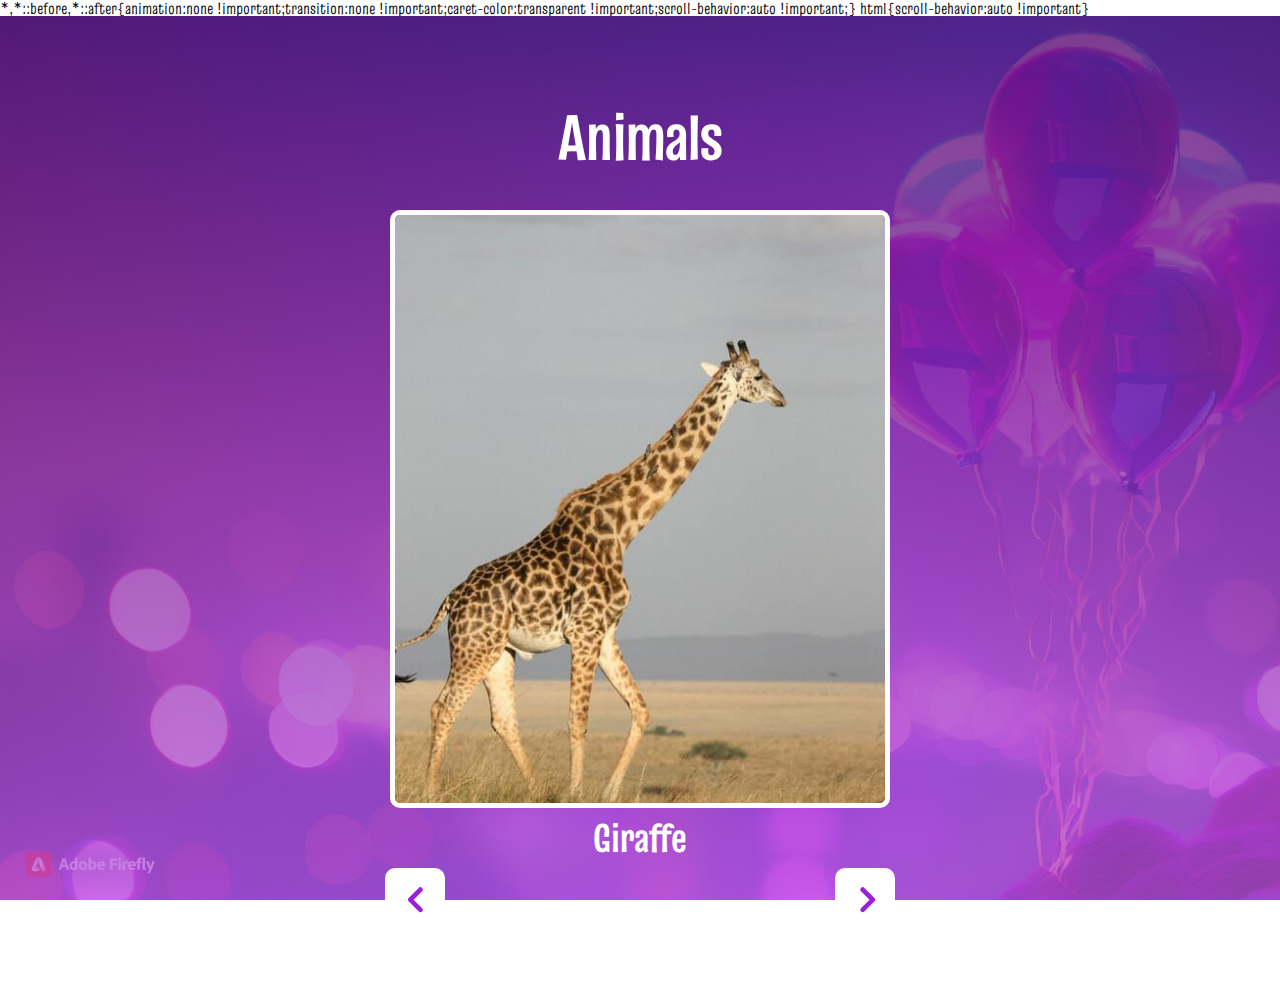
<file: Public/Animals.html>
<!DOCTYPE html>
<html lang="en">
<head>
    <meta charset="UTF-8">
    <meta name="viewport" content="width=device-width, initial-scale=1.0">
    <title>Haley Rhys</title>
    <link rel="stylesheet" href="../css/style.css">
    <link rel="preconnect" href="https://fonts.googleapis.com">
    <link rel="preconnect" href="https://fonts.gstatic.com" crossorigin>
    <link href="https://fonts.googleapis.com/css2?family=Truculenta:opsz,wght@12..72,100..900&display=swap" rel="stylesheet">
    <link rel="stylesheet" type="text/css" href="../Assets/Fonts/elegant_font/elegant_font/HTML CSS/style.css">

</head>

<body class="animals-page">
<div class="main-section">
<div class="section">
<div class="row">
<h1>Animals</h1>
</div>
</div>

<div class="section">
    <div class="row">
        <div class="container active">
            <div class="container-div first slide">
                <div class="container-div-img first">
                    <img src="../Assets/Images/animals/giraffes.jpg" alt="Animals 1"/>
                </div>
                <div>
                    <h2>Giraffe</h2>
                </div>
            </div>
        </div>
        <div class="container">
            <div class="container-div first slide">
                <div class="container-div-img first">
                    <img src="../Assets/Images/animals/elephant.jpg" alt="Animals 2"/>
                </div>
                <div>
                    <h2>Elephant</h2>
                </div>
            </div>
        </div>

        <div class="container">
            <div class="container-div first slide">
                <div class="container-div-img first">
                    <img src="../Assets/Images/animals/pig.jpg" alt="Animals 2"/>
                </div>
                <div>
                    <h2>Pig</h2>
                </div>
            </div>
        </div>

        <div class="container">
            <div class="container-div first slide">
                <div class="container-div-img first">
                    <img src="../Assets/Images/animals/cow.jpg" alt="Animals 2"/>
                </div>
                <div>
                    <h2>Cow</h2>
                </div>
            </div>
        </div>

        <div class="container">
            <div class="container-div first slide">
                <div class="container-div-img first">
                    <img src="../Assets/Images/animals/cat.jpg" alt="Animals 2"/>
                </div>
                <div>
                    <h2>Cat</h2>
                </div>
            </div>
        </div>

        <div class="container">
            <div class="container-div first slide">
                <div class="container-div-img first">
                    <img src="../Assets/Images/animals/dog.jpg" alt="Animals 2"/>
                </div>
                <div>
                    <h2>Dog</h2>
                </div>
            </div>
        </div>


        <div class="container">
            <div class="container-div first slide">
                <div class="container-div-img first">
                    <img src="../Assets/Images/animals/snake.jpg" alt="Animals 2"/>
                </div>
                <div>
                    <h2>Snake</h2>
                </div>
            </div>
        </div>

        <div class="container">
            <div class="container-div first slide">
                <div class="container-div-img first">
                    <img src="../Assets/Images/animals/bird.jpg" alt="Animals 2"/>
                </div>
                <div>
                    <h2>Bird</h2>
                </div>
            </div>
        </div>

        <div class="container">
            <div class="container-div first slide">
                <div class="container-div-img first">
                    <img src="../Assets/Images/animals/eagle.jpg" alt="Animals 2"/>
                </div>
                <div>
                    <h2>Eagle</h2>
                </div>
            </div>
        </div>

        <div class="container">
            <div class="container-div first slide">
                <div class="container-div-img first">
                    <img src="../Assets/Images/animals/horse.jpg" alt="Animals 2"/>
                </div>
                <div>
                    <h2>Horse</h2>
                </div>
            </div>
        </div>

        <div class="container">
            <div class="container-div first slide">
                <div class="container-div-img first">
                    <img src="../Assets/Images/animals/donkey.jpg" alt="Animals 2"/>
                </div>
                <div>
                    <h2>Donkey</h2>
                </div>
            </div>
        </div>

        <div class="container">
            <div class="container-div first slide">
                <div class="container-div-img first">
                    <img src="../Assets/Images/animals/frog.jpg" alt="Animals 2"/>
                </div>
                <div>
                    <h2>Frog</h2>
                </div>
            </div>
        </div>

        <div class="container">
            <div class="container-div first slide">
                <div class="container-div-img first">
                    <img src="../Assets/Images/animals/whale.jpg" alt="Animals 2"/>
                </div>
                <div>
                    <h2>Whale</h2>
                </div>
            </div>
        </div>

        <div class="container">
            <div class="container-div first slide">
                <div class="container-div-img first">
                    <img src="../Assets/Images/animals/fish.jpg" alt="Animals 2"/>
                </div>
                <div>
                    <h2>Fish</h2>
                </div>
            </div>
        </div>

        <div class="container">
            <div class="container-div first slide">
                <div class="container-div-img first">
                    <img src="../Assets/Images/animals/shark.jpg" alt="Animals 2"/>
                </div>
                <div>
                    <h2>Shark</h2>
                </div>
            </div>
        </div>

        <div class="container">
            <div class="container-div first slide">
                <div class="container-div-img first">
                    <img src="..//Assets/Images/animals/monkey.jpg" alt="Animals 2"/>
                </div>
                <div>
                    <h2>Monkey</h2>
                </div>
            </div>
        </div>

        <div class="container">
            <div class="container-div first slide">
                <div class="container-div-img first">
                    <img src="../Assets/Images/animals/lion.jpg" alt="Animals 2"/>
                </div>
                <div>
                    <h2>Lion</h2>
                </div>
            </div>
        </div>

        <div class="container">
            <div class="container-div first slide">
                <div class="container-div-img first">
                    <img src="../Assets/Images/animals/tiger.jpg" alt="Animals 2"/>
                </div>
                <div>
                    <h2>Tiger</h2>
                </div>
            </div>
        </div>


        <div class="container">
            <div class="container-div first slide">
                <div class="container-div-img first">
                    <img src="../Assets/Images/animals/camel.jpg" alt="Animals 2"/>
                </div>
                <div>
                    <h2>Camel</h2>
                </div>
            </div>
        </div>

        <div class="container">
            <div class="container-div first slide">
                <div class="container-div-img first">
                    <img src="../Assets/Images/animals/mouse.jpg" alt="Animals 2"/>
                </div>
                <div>
                    <h2>Mouse</h2>
                </div>
            </div>
        </div>


        <div class="container">
            <div class="container-div first slide">
                <div class="container-div-img first">
                    <img src="../Assets/Images/animals/deer.jpg" alt="Animals 2"/>
                </div>
                <div>
                    <h2>Deer</h2>
                </div>
            </div>
        </div>

        <div class="container">
            <div class="container-div first slide">
                <div class="container-div-img first">
                    <img src="../Assets/Images/animals/moose.jpg" alt="Animals 2"/>
                </div>
                <div>
                    <h2>Moose</h2>
                </div>
            </div>
        </div>

        <div class="container">
            <div class="container-div first slide">
                <div class="container-div-img first">
                    <img src="../Assets/Images/animals/sheep.jpg" alt="Animals 2"/>
                </div>
                <div>
                    <h2>Sheep</h2>
                </div>
            </div>
        </div>

        <div class="container">
            <div class="container-div first slide">
                <div class="container-div-img first">
                    <img src="../Assets/Images/animals/rooster.jpg" alt="Animals 2"/>
                </div>
                <div>
                    <h2>Rooster</h2>
                </div>
            </div>
        </div>

        <div class="container">
            <div class="container-div first slide">
                <div class="container-div-img first">
                    <img src="../Assets/Images/animals/ducks.jpg" alt="Animals 2"/>
                </div>
                <div>
                    <h2>Duck</h2>
                </div>
            </div>
        </div>

        <div class="container">
            <div class="container-div first slide">
                <div class="container-div-img first">
                    <img src="../Assets/Images/animals/turtle.jpg" alt="Animals 2"/>
                </div>
                <div>
                    <h2>Turtle</h2>
                </div>
            </div>
        </div>

       


    </div>

    <div class="btn-container">
        <button class="btn btn-previous" onclick="prevSlide()"></button>
        <button class="btn btn-next" onclick="nextSlide()"></button>
    </div>
</div>

<script src="../Javascript/Slider.js"></script>
</body>
</html>
</file>
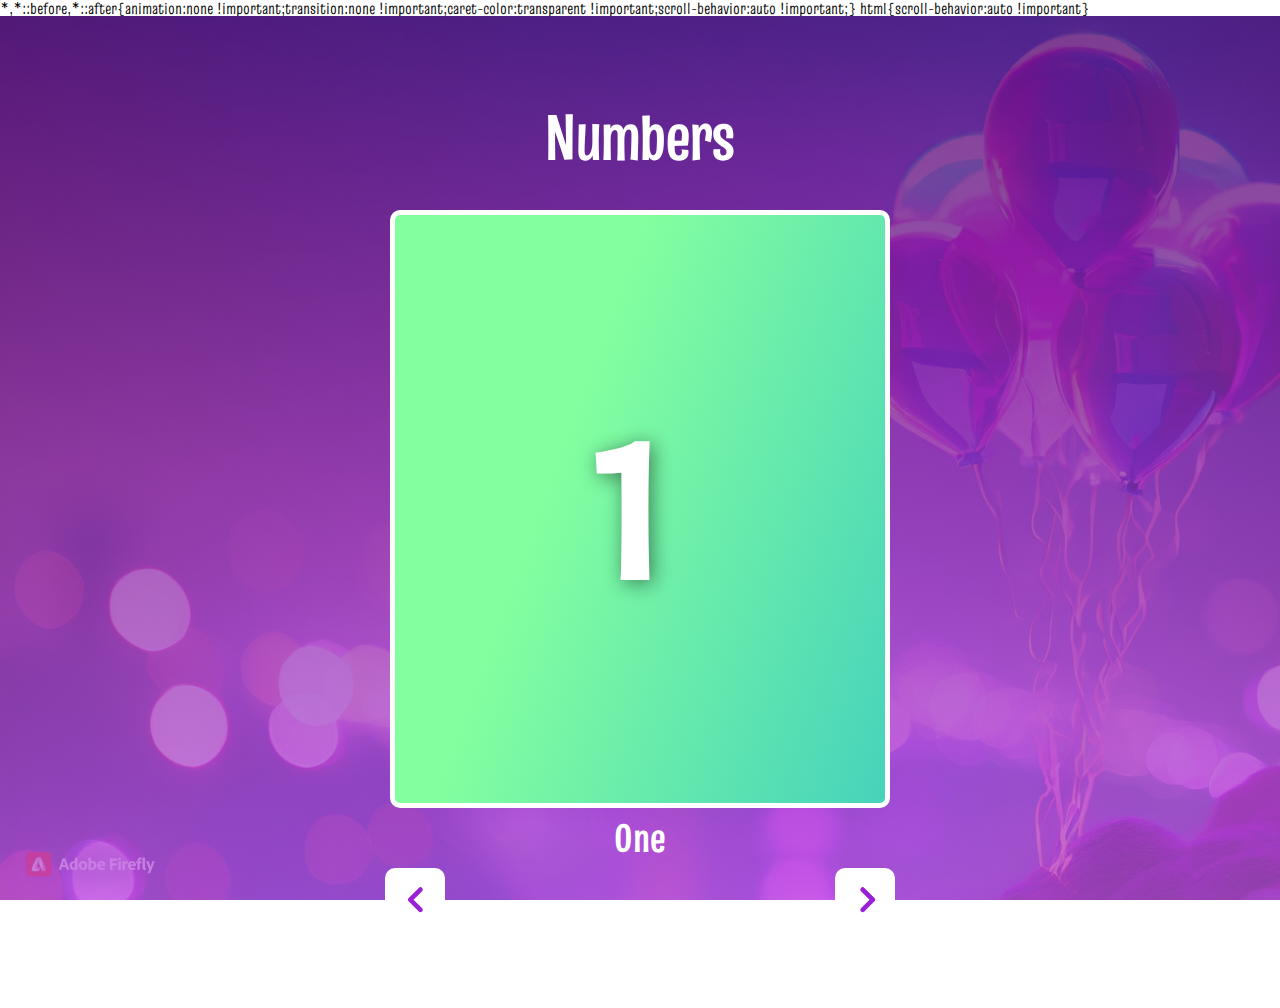
<file: Public/Numbers.html>
<!DOCTYPE html>
<html lang="en">
<head>
    <meta charset="UTF-8">
    <meta name="viewport" content="width=device-width, initial-scale=1.0">
    <title>Haley Rhys</title>
    <link rel="stylesheet" href="../css/style.css">
    <link rel="preconnect" href="https://fonts.googleapis.com">
    <link rel="preconnect" href="https://fonts.gstatic.com" crossorigin>
    <link href="https://fonts.googleapis.com/css2?family=Truculenta:opsz,wght@12..72,100..900&display=swap" rel="stylesheet">
    <link rel="stylesheet" type="text/css" href="../Assets/Fonts/elegant_font/elegant_font/HTML CSS/style.css">

</head>

<body class="numbers-page">
<div class="main-section">
<div class="section">
<div class="row">
<h1>Numbers</h1>
</div>
</div>

<div class="section">
    <div class="row">
        <div class="container active">
            <div class="container-div first slide">
                <div class="container-div-number first">
                    <div class="number-container">1</div>
                </div>
                <div>
                    <h2>One</h2>
                </div>
            </div>
        </div>

        <div class="container">
            <div class="container-div first slide">
                <div class="container-div-number first">
                    <div class="number-container">2</div>
                </div>
                <div>
                    <h2>Two</h2>
                </div>
            </div>
        </div>

        <div class="container">
            <div class="container-div first slide">
                <div class="container-div-number first">
                    <div class="number-container">3</div>
                </div>
                <div>
                    <h2>Three</h2>
                </div>
            </div>
        </div>

        <div class="container">
            <div class="container-div first slide">
                <div class="container-div-number first">
                    <div class="number-container">4</div>
                </div>
                <div>
                    <h2>Four</h2>
                </div>
            </div>
        </div>

        <div class="container">
            <div class="container-div first slide">
                <div class="container-div-number first">
                    <div class="number-container">5</div>
                </div>
                <div>
                    <h2>Five</h2>
                </div>
            </div>
        </div>

        <div class="container">
            <div class="container-div first slide">
                <div class="container-div-number first">
                    <div class="number-container">6</div>
                </div>
                <div>
                    <h2>Six</h2>
                </div>
            </div>
        </div>

        <div class="container">
            <div class="container-div first slide">
                <div class="container-div-number first">
                    <div class="number-container">7</div>
                </div>
                <div>
                    <h2>Seven</h2>
                </div>
            </div>
        </div>

        <div class="container">
            <div class="container-div first slide">
                <div class="container-div-number first">
                    <div class="number-container">8</div>
                </div>
                <div>
                    <h2>Eight</h2>
                </div>
            </div>
        </div>
        
        <div class="container">
            <div class="container-div first slide">
                <div class="container-div-number first">
                    <div class="number-container">9</div>
                </div>
                <div>
                    <h2>Nine</h2>
                </div>
            </div>
        </div>

        <div class="container">
            <div class="container-div first slide">
                <div class="container-div-number first">
                    <div class="number-container">10</div>
                </div>
                <div>
                    <h2>Ten</h2>
                </div>
            </div>
        </div>
        
        <div class="container">
            <div class="container-div first slide">
                <div class="container-div-number first">
                    <div class="number-container">11</div>
                </div>
                <div>
                    <h2>Eleven</h2>
                </div>
            </div>
        </div>

        <div class="container">
            <div class="container-div first slide">
                <div class="container-div-number first">
                    <div class="number-container">12</div>
                </div>
                <div>
                    <h2>Twelve</h2>
                </div>
            </div>
        </div>

        <div class="container">
            <div class="container-div first slide">
                <div class="container-div-number first">
                    <div class="number-container">13</div>
                </div>
                <div>
                    <h2>Thirteen</h2>
                </div>
            </div>
        </div>

        <div class="container">
            <div class="container-div first slide">
                <div class="container-div-number first">
                    <div class="number-container">14</div>
                </div>
                <div>
                    <h2>Fourteen</h2>
                </div>
            </div>
        </div>

        <div class="container">
            <div class="container-div first slide">
                <div class="container-div-number first">
                    <div class="number-container">15</div>
                </div>
                <div>
                    <h2>Fifteen</h2>
                </div>
            </div>
        </div>

        <div class="container">
            <div class="container-div first slide">
                <div class="container-div-number first">
                    <div class="number-container">16</div>
                </div>
                <div>
                    <h2>Sixteen</h2>
                </div>
            </div>
        </div>

        <div class="container">
            <div class="container-div first slide">
                <div class="container-div-number first">
                    <div class="number-container">17</div>
                </div>
                <div>
                    <h2>Seventeen</h2>
                </div>
            </div>
        </div>

        <div class="container">
            <div class="container-div first slide">
                <div class="container-div-number first">
                    <div class="number-container">18</div>
                </div>
                <div>
                    <h2>Eighteen</h2>
                </div>
            </div>
        </div>

        <div class="container">
            <div class="container-div first slide">
                <div class="container-div-number first">
                    <div class="number-container">19</div>
                </div>
                <div>
                    <h2>Nineteen</h2>
                </div>
            </div>
        </div>
       
        <div class="container">
            <div class="container-div first slide">
                <div class="container-div-number first">
                    <div class="number-container">20</div>
                </div>
                <div>
                    <h2>Twenty</h2>
                </div>
            </div>
        </div>
    </div>

    <div class="btn-container">
        <button class="btn btn-previous" onclick="prevSlide()"></button>
        <button class="btn btn-next" onclick="nextSlide()"></button>
    </div>
</div>

<script src="../Javascript/Slider.js"></script>
</body>
</html>
</file>
<file: css/style.css>
*  {
    font-size: 16px;
    font-family: Truculenta;
    margin: 0 auto;
    display: block;
    line-height: 1em;
    box-sizing:border-box;
    text-decoration: none;
}

title {
    display: none;
}

h1 {
    font-size: 4rem;
    text-align: center;
    color: #fff;
}

h2 {
    font-size: 2.5rem;
    text-align: center;
    color: #fff;
}

.row {
padding: 40px 0px 0px;
}

.main-section {
    margin: 0 auto;
    padding: 50px;
    /*background: #9A20D7;*/
    background-repeat: no-repeat;
    background-size: cover;
    background-image: linear-gradient(to bottom, rgb(93 16 116 / 82%), rgb(186 84 225 / 73%)), url(../Assets/Images/Firefly-colorful-balloons-with-purple-pallet-2074.jpg);
    background-attachment: fixed;
}

.section {
    max-width: 1200px;
    width: 100%;
}

.row.first .container {
    display: flex;
    flex-wrap: wrap;
    gap: 20px;
    row-gap: 50px;
}

.container-div{
    flex: 1 0 49%; 
    box-sizing: border-box;
    cursor: pointer;
    margin-bottom: 40px;
}

.container-div-img {
    border: solid 5px #fff;
    border-radius: 10px;
    overflow: hidden;
    margin-bottom: 10px;
}

.container img {
    width: 100%;
    height: auto;
}

/* Adjustments for smaller screens */
@media (max-width: 600px) {
    .container {
        flex-basis: 100%; /* Full width on smaller screens */
    }
}

/*Slider*/

.section {
    width: 100%;
    overflow: hidden;
    position: relative;
}
.row {
    display: flex;
    overflow: hidden; /* Hides the overflowing slides */
    width: 100%;
    position: relative;
}
.container {
    flex: 0 0 auto;
    width: 100%;
    height: auto;
    display: none; /* Hide all slides by default */
    
}
.container.active {
    display: block; /* Show only the active slide */
}
.container img {
    max-width: 100%;
    height: auto;
}
.btn-container {
    position: relative;
bottom: 0;
    transform: translateY(-50%);
    width: 100%;
    display: flex;
    justify-content: space-between;
    max-width: 900px;
}

.btn-container .btn {
border: none;
background: #fff;
line-height: 1;
padding: 5px;
border-radius: 10px;
cursor: pointer;

}

.btn-container .btn:checked , .btn-container .btn:active {
    background: linear-gradient(110deg, rgba(132,255,159,1) 35%, rgb(70, 211, 187) 100%);
}

.btn-container .btn:hover{
    box-shadow: -7px 1px 57px -12px rgba(23,0,23,1);
    -webkit-box-shadow: -7px 1px 57px -12px rgba(23,0,23,1);
    -moz-box-shadow: -7px 1px 57px -12px rgba(23,0,23,1);
}

.btn-container .btn-previous:before {
    content: "\34";
    font-family: 'ElegantIcons';
    font-size: 50px;
    font-weight: 700;
    color: #9A20D7;
}

.btn-container .btn-next:after{
content: "\35";
    font-family: 'ElegantIcons';
    font-size: 50px;
    font-weight: 700;
    color: #9A20D7;
}


/*Animals Page*/

.animals-page .row {
    max-width: 700px;
}


.container.active{
    max-width: 500px;
    width: 100%;
}

.container.active img{
aspect-ratio: 1/1.2;
object-fit: cover;
object-position: center;
}


/*Numbers Page*/
.numbers-page .container-div-number {
    border: solid 5px #fff;
    border-radius: 10px;
    overflow: hidden;
    margin-bottom: 10px;
    min-height: 598px;
    display: flex;
    align-items: center;
    justify-content: center;
    background: linear-gradient(110deg, rgba(132,255,159,1) 35%, rgb(70, 211, 187) 100%);
}

.number-container {
font-size: 200px;
background: transparent;
font-weight: 900;
letter-spacing: .15em;
color: #fff;
text-shadow: 3px 3px 20px rgba(0, 0, 0, 0.486);
}
</file>
<file: Assets/Fonts/elegant_font/elegant_font/HTML CSS/style.css>
@font-face {
	font-family: 'ElegantIcons';
	src:url('fonts/ElegantIcons.eot');
	src:url('fonts/ElegantIcons.eot?#iefix') format('embedded-opentype'),
		url('fonts/ElegantIcons.woff') format('woff'),
		url('fonts/ElegantIcons.ttf') format('truetype'),
		url('fonts/ElegantIcons.svg#ElegantIcons') format('svg');
	font-weight: normal;
	font-style: normal;
}

/* Use the following CSS code if you want to use data attributes for inserting your icons */
[data-icon]:before {
	font-family: 'ElegantIcons';
	content: attr(data-icon);
	speak: none;
	font-weight: normal;
	font-variant: normal;
	text-transform: none;
	line-height: 1;
	-webkit-font-smoothing: antialiased;
	-moz-osx-font-smoothing: grayscale;
}

/* Use the following CSS code if you want to have a class per icon */
/*
Instead of a list of all class selectors,
you can use the generic selector below, but it's slower:
[class*="your-class-prefix"] {
*/
.arrow_up, .arrow_down, .arrow_left, .arrow_right, .arrow_left-up, .arrow_right-up, .arrow_right-down, .arrow_left-down, .arrow-up-down, .arrow_up-down_alt, .arrow_left-right_alt, .arrow_left-right, .arrow_expand_alt2, .arrow_expand_alt, .arrow_condense, .arrow_expand, .arrow_move, .arrow_carrot-up, .arrow_carrot-down, .arrow_carrot-left, .arrow_carrot-right, .arrow_carrot-2up, .arrow_carrot-2down, .arrow_carrot-2left, .arrow_carrot-2right, .arrow_carrot-up_alt2, .arrow_carrot-down_alt2, .arrow_carrot-left_alt2, .arrow_carrot-right_alt2, .arrow_carrot-2up_alt2, .arrow_carrot-2down_alt2, .arrow_carrot-2left_alt2, .arrow_carrot-2right_alt2, .arrow_triangle-up, .arrow_triangle-down, .arrow_triangle-left, .arrow_triangle-right, .arrow_triangle-up_alt2, .arrow_triangle-down_alt2, .arrow_triangle-left_alt2, .arrow_triangle-right_alt2, .arrow_back, .icon_minus-06, .icon_plus, .icon_close, .icon_check, .icon_minus_alt2, .icon_plus_alt2, .icon_close_alt2, .icon_check_alt2, .icon_zoom-out_alt, .icon_zoom-in_alt, .icon_search, .icon_box-empty, .icon_box-selected, .icon_minus-box, .icon_plus-box, .icon_box-checked, .icon_circle-empty, .icon_circle-slelected, .icon_stop_alt2, .icon_stop, .icon_pause_alt2, .icon_pause, .icon_menu, .icon_menu-square_alt2, .icon_menu-circle_alt2, .icon_ul, .icon_ol, .icon_adjust-horiz, .icon_adjust-vert, .icon_document_alt, .icon_documents_alt, .icon_pencil, .icon_pencil-edit_alt, .icon_pencil-edit, .icon_folder-alt, .icon_folder-open_alt, .icon_folder-add_alt, .icon_info_alt, .icon_error-oct_alt, .icon_error-circle_alt, .icon_error-triangle_alt, .icon_question_alt2, .icon_question, .icon_comment_alt, .icon_chat_alt, .icon_vol-mute_alt, .icon_volume-low_alt, .icon_volume-high_alt, .icon_quotations, .icon_quotations_alt2, .icon_clock_alt, .icon_lock_alt, .icon_lock-open_alt, .icon_key_alt, .icon_cloud_alt, .icon_cloud-upload_alt, .icon_cloud-download_alt, .icon_image, .icon_images, .icon_lightbulb_alt, .icon_gift_alt, .icon_house_alt, .icon_genius, .icon_mobile, .icon_tablet, .icon_laptop, .icon_desktop, .icon_camera_alt, .icon_mail_alt, .icon_cone_alt, .icon_ribbon_alt, .icon_bag_alt, .icon_creditcard, .icon_cart_alt, .icon_paperclip, .icon_tag_alt, .icon_tags_alt, .icon_trash_alt, .icon_cursor_alt, .icon_mic_alt, .icon_compass_alt, .icon_pin_alt, .icon_pushpin_alt, .icon_map_alt, .icon_drawer_alt, .icon_toolbox_alt, .icon_book_alt, .icon_calendar, .icon_film, .icon_table, .icon_contacts_alt, .icon_headphones, .icon_lifesaver, .icon_piechart, .icon_refresh, .icon_link_alt, .icon_link, .icon_loading, .icon_blocked, .icon_archive_alt, .icon_heart_alt, .icon_star_alt, .icon_star-half_alt, .icon_star, .icon_star-half, .icon_tools, .icon_tool, .icon_cog, .icon_cogs, .arrow_up_alt, .arrow_down_alt, .arrow_left_alt, .arrow_right_alt, .arrow_left-up_alt, .arrow_right-up_alt, .arrow_right-down_alt, .arrow_left-down_alt, .arrow_condense_alt, .arrow_expand_alt3, .arrow_carrot_up_alt, .arrow_carrot-down_alt, .arrow_carrot-left_alt, .arrow_carrot-right_alt, .arrow_carrot-2up_alt, .arrow_carrot-2dwnn_alt, .arrow_carrot-2left_alt, .arrow_carrot-2right_alt, .arrow_triangle-up_alt, .arrow_triangle-down_alt, .arrow_triangle-left_alt, .arrow_triangle-right_alt, .icon_minus_alt, .icon_plus_alt, .icon_close_alt, .icon_check_alt, .icon_zoom-out, .icon_zoom-in, .icon_stop_alt, .icon_menu-square_alt, .icon_menu-circle_alt, .icon_document, .icon_documents, .icon_pencil_alt, .icon_folder, .icon_folder-open, .icon_folder-add, .icon_folder_upload, .icon_folder_download, .icon_info, .icon_error-circle, .icon_error-oct, .icon_error-triangle, .icon_question_alt, .icon_comment, .icon_chat, .icon_vol-mute, .icon_volume-low, .icon_volume-high, .icon_quotations_alt, .icon_clock, .icon_lock, .icon_lock-open, .icon_key, .icon_cloud, .icon_cloud-upload, .icon_cloud-download, .icon_lightbulb, .icon_gift, .icon_house, .icon_camera, .icon_mail, .icon_cone, .icon_ribbon, .icon_bag, .icon_cart, .icon_tag, .icon_tags, .icon_trash, .icon_cursor, .icon_mic, .icon_compass, .icon_pin, .icon_pushpin, .icon_map, .icon_drawer, .icon_toolbox, .icon_book, .icon_contacts, .icon_archive, .icon_heart, .icon_profile, .icon_group, .icon_grid-2x2, .icon_grid-3x3, .icon_music, .icon_pause_alt, .icon_phone, .icon_upload, .icon_download, .social_facebook, .social_twitter, .social_pinterest, .social_googleplus, .social_tumblr, .social_tumbleupon, .social_wordpress, .social_instagram, .social_dribbble, .social_vimeo, .social_linkedin, .social_rss, .social_deviantart, .social_share, .social_myspace, .social_skype, .social_youtube, .social_picassa, .social_googledrive, .social_flickr, .social_blogger, .social_spotify, .social_delicious, .social_facebook_circle, .social_twitter_circle, .social_pinterest_circle, .social_googleplus_circle, .social_tumblr_circle, .social_stumbleupon_circle, .social_wordpress_circle, .social_instagram_circle, .social_dribbble_circle, .social_vimeo_circle, .social_linkedin_circle, .social_rss_circle, .social_deviantart_circle, .social_share_circle, .social_myspace_circle, .social_skype_circle, .social_youtube_circle, .social_picassa_circle, .social_googledrive_alt2, .social_flickr_circle, .social_blogger_circle, .social_spotify_circle, .social_delicious_circle, .social_facebook_square, .social_twitter_square, .social_pinterest_square, .social_googleplus_square, .social_tumblr_square, .social_stumbleupon_square, .social_wordpress_square, .social_instagram_square, .social_dribbble_square, .social_vimeo_square, .social_linkedin_square, .social_rss_square, .social_deviantart_square, .social_share_square, .social_myspace_square, .social_skype_square, .social_youtube_square, .social_picassa_square, .social_googledrive_square, .social_flickr_square, .social_blogger_square, .social_spotify_square, .social_delicious_square, .icon_printer, .icon_calulator, .icon_building, .icon_floppy, .icon_drive, .icon_search-2, .icon_id, .icon_id-2, .icon_puzzle, .icon_like, .icon_dislike, .icon_mug, .icon_currency, .icon_wallet, .icon_pens, .icon_easel, .icon_flowchart, .icon_datareport, .icon_briefcase, .icon_shield, .icon_percent, .icon_globe, .icon_globe-2, .icon_target, .icon_hourglass, .icon_balance, .icon_rook, .icon_printer-alt, .icon_calculator_alt, .icon_building_alt, .icon_floppy_alt, .icon_drive_alt, .icon_search_alt, .icon_id_alt, .icon_id-2_alt, .icon_puzzle_alt, .icon_like_alt, .icon_dislike_alt, .icon_mug_alt, .icon_currency_alt, .icon_wallet_alt, .icon_pens_alt, .icon_easel_alt, .icon_flowchart_alt, .icon_datareport_alt, .icon_briefcase_alt, .icon_shield_alt, .icon_percent_alt, .icon_globe_alt, .icon_clipboard {
	font-family: 'ElegantIcons';
	speak: none;
	font-style: normal;
	font-weight: normal;
	font-variant: normal;
	text-transform: none;
	line-height: 1;
	-webkit-font-smoothing: antialiased;
}
.arrow_up:before {
	content: "\21";
}
.arrow_down:before {
	content: "\22";
}
.arrow_left:before {
	content: "\23";
}
.arrow_right:before {
	content: "\24";
}
.arrow_left-up:before {
	content: "\25";
}
.arrow_right-up:before {
	content: "\26";
}
.arrow_right-down:before {
	content: "\27";
}
.arrow_left-down:before {
	content: "\28";
}
.arrow-up-down:before {
	content: "\29";
}
.arrow_up-down_alt:before {
	content: "\2a";
}
.arrow_left-right_alt:before {
	content: "\2b";
}
.arrow_left-right:before {
	content: "\2c";
}
.arrow_expand_alt2:before {
	content: "\2d";
}
.arrow_expand_alt:before {
	content: "\2e";
}
.arrow_condense:before {
	content: "\2f";
}
.arrow_expand:before {
	content: "\30";
}
.arrow_move:before {
	content: "\31";
}
.arrow_carrot-up:before {
	content: "\32";
}
.arrow_carrot-down:before {
	content: "\33";
}
.arrow_carrot-left:before {
	content: "\34";
}
.arrow_carrot-right:before {
	content: "\35";
}
.arrow_carrot-2up:before {
	content: "\36";
}
.arrow_carrot-2down:before {
	content: "\37";
}
.arrow_carrot-2left:before {
	content: "\38";
}
.arrow_carrot-2right:before {
	content: "\39";
}
.arrow_carrot-up_alt2:before {
	content: "\3a";
}
.arrow_carrot-down_alt2:before {
	content: "\3b";
}
.arrow_carrot-left_alt2:before {
	content: "\3c";
}
.arrow_carrot-right_alt2:before {
	content: "\3d";
}
.arrow_carrot-2up_alt2:before {
	content: "\3e";
}
.arrow_carrot-2down_alt2:before {
	content: "\3f";
}
.arrow_carrot-2left_alt2:before {
	content: "\40";
}
.arrow_carrot-2right_alt2:before {
	content: "\41";
}
.arrow_triangle-up:before {
	content: "\42";
}
.arrow_triangle-down:before {
	content: "\43";
}
.arrow_triangle-left:before {
	content: "\44";
}
.arrow_triangle-right:before {
	content: "\45";
}
.arrow_triangle-up_alt2:before {
	content: "\46";
}
.arrow_triangle-down_alt2:before {
	content: "\47";
}
.arrow_triangle-left_alt2:before {
	content: "\48";
}
.arrow_triangle-right_alt2:before {
	content: "\49";
}
.arrow_back:before {
	content: "\4a";
}
.icon_minus-06:before {
	content: "\4b";
}
.icon_plus:before {
	content: "\4c";
}
.icon_close:before {
	content: "\4d";
}
.icon_check:before {
	content: "\4e";
}
.icon_minus_alt2:before {
	content: "\4f";
}
.icon_plus_alt2:before {
	content: "\50";
}
.icon_close_alt2:before {
	content: "\51";
}
.icon_check_alt2:before {
	content: "\52";
}
.icon_zoom-out_alt:before {
	content: "\53";
}
.icon_zoom-in_alt:before {
	content: "\54";
}
.icon_search:before {
	content: "\55";
}
.icon_box-empty:before {
	content: "\56";
}
.icon_box-selected:before {
	content: "\57";
}
.icon_minus-box:before {
	content: "\58";
}
.icon_plus-box:before {
	content: "\59";
}
.icon_box-checked:before {
	content: "\5a";
}
.icon_circle-empty:before {
	content: "\5b";
}
.icon_circle-slelected:before {
	content: "\5c";
}
.icon_stop_alt2:before {
	content: "\5d";
}
.icon_stop:before {
	content: "\5e";
}
.icon_pause_alt2:before {
	content: "\5f";
}
.icon_pause:before {
	content: "\60";
}
.icon_menu:before {
	content: "\61";
}
.icon_menu-square_alt2:before {
	content: "\62";
}
.icon_menu-circle_alt2:before {
	content: "\63";
}
.icon_ul:before {
	content: "\64";
}
.icon_ol:before {
	content: "\65";
}
.icon_adjust-horiz:before {
	content: "\66";
}
.icon_adjust-vert:before {
	content: "\67";
}
.icon_document_alt:before {
	content: "\68";
}
.icon_documents_alt:before {
	content: "\69";
}
.icon_pencil:before {
	content: "\6a";
}
.icon_pencil-edit_alt:before {
	content: "\6b";
}
.icon_pencil-edit:before {
	content: "\6c";
}
.icon_folder-alt:before {
	content: "\6d";
}
.icon_folder-open_alt:before {
	content: "\6e";
}
.icon_folder-add_alt:before {
	content: "\6f";
}
.icon_info_alt:before {
	content: "\70";
}
.icon_error-oct_alt:before {
	content: "\71";
}
.icon_error-circle_alt:before {
	content: "\72";
}
.icon_error-triangle_alt:before {
	content: "\73";
}
.icon_question_alt2:before {
	content: "\74";
}
.icon_question:before {
	content: "\75";
}
.icon_comment_alt:before {
	content: "\76";
}
.icon_chat_alt:before {
	content: "\77";
}
.icon_vol-mute_alt:before {
	content: "\78";
}
.icon_volume-low_alt:before {
	content: "\79";
}
.icon_volume-high_alt:before {
	content: "\7a";
}
.icon_quotations:before {
	content: "\7b";
}
.icon_quotations_alt2:before {
	content: "\7c";
}
.icon_clock_alt:before {
	content: "\7d";
}
.icon_lock_alt:before {
	content: "\7e";
}
.icon_lock-open_alt:before {
	content: "\e000";
}
.icon_key_alt:before {
	content: "\e001";
}
.icon_cloud_alt:before {
	content: "\e002";
}
.icon_cloud-upload_alt:before {
	content: "\e003";
}
.icon_cloud-download_alt:before {
	content: "\e004";
}
.icon_image:before {
	content: "\e005";
}
.icon_images:before {
	content: "\e006";
}
.icon_lightbulb_alt:before {
	content: "\e007";
}
.icon_gift_alt:before {
	content: "\e008";
}
.icon_house_alt:before {
	content: "\e009";
}
.icon_genius:before {
	content: "\e00a";
}
.icon_mobile:before {
	content: "\e00b";
}
.icon_tablet:before {
	content: "\e00c";
}
.icon_laptop:before {
	content: "\e00d";
}
.icon_desktop:before {
	content: "\e00e";
}
.icon_camera_alt:before {
	content: "\e00f";
}
.icon_mail_alt:before {
	content: "\e010";
}
.icon_cone_alt:before {
	content: "\e011";
}
.icon_ribbon_alt:before {
	content: "\e012";
}
.icon_bag_alt:before {
	content: "\e013";
}
.icon_creditcard:before {
	content: "\e014";
}
.icon_cart_alt:before {
	content: "\e015";
}
.icon_paperclip:before {
	content: "\e016";
}
.icon_tag_alt:before {
	content: "\e017";
}
.icon_tags_alt:before {
	content: "\e018";
}
.icon_trash_alt:before {
	content: "\e019";
}
.icon_cursor_alt:before {
	content: "\e01a";
}
.icon_mic_alt:before {
	content: "\e01b";
}
.icon_compass_alt:before {
	content: "\e01c";
}
.icon_pin_alt:before {
	content: "\e01d";
}
.icon_pushpin_alt:before {
	content: "\e01e";
}
.icon_map_alt:before {
	content: "\e01f";
}
.icon_drawer_alt:before {
	content: "\e020";
}
.icon_toolbox_alt:before {
	content: "\e021";
}
.icon_book_alt:before {
	content: "\e022";
}
.icon_calendar:before {
	content: "\e023";
}
.icon_film:before {
	content: "\e024";
}
.icon_table:before {
	content: "\e025";
}
.icon_contacts_alt:before {
	content: "\e026";
}
.icon_headphones:before {
	content: "\e027";
}
.icon_lifesaver:before {
	content: "\e028";
}
.icon_piechart:before {
	content: "\e029";
}
.icon_refresh:before {
	content: "\e02a";
}
.icon_link_alt:before {
	content: "\e02b";
}
.icon_link:before {
	content: "\e02c";
}
.icon_loading:before {
	content: "\e02d";
}
.icon_blocked:before {
	content: "\e02e";
}
.icon_archive_alt:before {
	content: "\e02f";
}
.icon_heart_alt:before {
	content: "\e030";
}
.icon_star_alt:before {
	content: "\e031";
}
.icon_star-half_alt:before {
	content: "\e032";
}
.icon_star:before {
	content: "\e033";
}
.icon_star-half:before {
	content: "\e034";
}
.icon_tools:before {
	content: "\e035";
}
.icon_tool:before {
	content: "\e036";
}
.icon_cog:before {
	content: "\e037";
}
.icon_cogs:before {
	content: "\e038";
}
.arrow_up_alt:before {
	content: "\e039";
}
.arrow_down_alt:before {
	content: "\e03a";
}
.arrow_left_alt:before {
	content: "\e03b";
}
.arrow_right_alt:before {
	content: "\e03c";
}
.arrow_left-up_alt:before {
	content: "\e03d";
}
.arrow_right-up_alt:before {
	content: "\e03e";
}
.arrow_right-down_alt:before {
	content: "\e03f";
}
.arrow_left-down_alt:before {
	content: "\e040";
}
.arrow_condense_alt:before {
	content: "\e041";
}
.arrow_expand_alt3:before {
	content: "\e042";
}
.arrow_carrot_up_alt:before {
	content: "\e043";
}
.arrow_carrot-down_alt:before {
	content: "\e044";
}
.arrow_carrot-left_alt:before {
	content: "\e045";
}
.arrow_carrot-right_alt:before {
	content: "\e046";
}
.arrow_carrot-2up_alt:before {
	content: "\e047";
}
.arrow_carrot-2dwnn_alt:before {
	content: "\e048";
}
.arrow_carrot-2left_alt:before {
	content: "\e049";
}
.arrow_carrot-2right_alt:before {
	content: "\e04a";
}
.arrow_triangle-up_alt:before {
	content: "\e04b";
}
.arrow_triangle-down_alt:before {
	content: "\e04c";
}
.arrow_triangle-left_alt:before {
	content: "\e04d";
}
.arrow_triangle-right_alt:before {
	content: "\e04e";
}
.icon_minus_alt:before {
	content: "\e04f";
}
.icon_plus_alt:before {
	content: "\e050";
}
.icon_close_alt:before {
	content: "\e051";
}
.icon_check_alt:before {
	content: "\e052";
}
.icon_zoom-out:before {
	content: "\e053";
}
.icon_zoom-in:before {
	content: "\e054";
}
.icon_stop_alt:before {
	content: "\e055";
}
.icon_menu-square_alt:before {
	content: "\e056";
}
.icon_menu-circle_alt:before {
	content: "\e057";
}
.icon_document:before {
	content: "\e058";
}
.icon_documents:before {
	content: "\e059";
}
.icon_pencil_alt:before {
	content: "\e05a";
}
.icon_folder:before {
	content: "\e05b";
}
.icon_folder-open:before {
	content: "\e05c";
}
.icon_folder-add:before {
	content: "\e05d";
}
.icon_folder_upload:before {
	content: "\e05e";
}
.icon_folder_download:before {
	content: "\e05f";
}
.icon_info:before {
	content: "\e060";
}
.icon_error-circle:before {
	content: "\e061";
}
.icon_error-oct:before {
	content: "\e062";
}
.icon_error-triangle:before {
	content: "\e063";
}
.icon_question_alt:before {
	content: "\e064";
}
.icon_comment:before {
	content: "\e065";
}
.icon_chat:before {
	content: "\e066";
}
.icon_vol-mute:before {
	content: "\e067";
}
.icon_volume-low:before {
	content: "\e068";
}
.icon_volume-high:before {
	content: "\e069";
}
.icon_quotations_alt:before {
	content: "\e06a";
}
.icon_clock:before {
	content: "\e06b";
}
.icon_lock:before {
	content: "\e06c";
}
.icon_lock-open:before {
	content: "\e06d";
}
.icon_key:before {
	content: "\e06e";
}
.icon_cloud:before {
	content: "\e06f";
}
.icon_cloud-upload:before {
	content: "\e070";
}
.icon_cloud-download:before {
	content: "\e071";
}
.icon_lightbulb:before {
	content: "\e072";
}
.icon_gift:before {
	content: "\e073";
}
.icon_house:before {
	content: "\e074";
}
.icon_camera:before {
	content: "\e075";
}
.icon_mail:before {
	content: "\e076";
}
.icon_cone:before {
	content: "\e077";
}
.icon_ribbon:before {
	content: "\e078";
}
.icon_bag:before {
	content: "\e079";
}
.icon_cart:before {
	content: "\e07a";
}
.icon_tag:before {
	content: "\e07b";
}
.icon_tags:before {
	content: "\e07c";
}
.icon_trash:before {
	content: "\e07d";
}
.icon_cursor:before {
	content: "\e07e";
}
.icon_mic:before {
	content: "\e07f";
}
.icon_compass:before {
	content: "\e080";
}
.icon_pin:before {
	content: "\e081";
}
.icon_pushpin:before {
	content: "\e082";
}
.icon_map:before {
	content: "\e083";
}
.icon_drawer:before {
	content: "\e084";
}
.icon_toolbox:before {
	content: "\e085";
}
.icon_book:before {
	content: "\e086";
}
.icon_contacts:before {
	content: "\e087";
}
.icon_archive:before {
	content: "\e088";
}
.icon_heart:before {
	content: "\e089";
}
.icon_profile:before {
	content: "\e08a";
}
.icon_group:before {
	content: "\e08b";
}
.icon_grid-2x2:before {
	content: "\e08c";
}
.icon_grid-3x3:before {
	content: "\e08d";
}
.icon_music:before {
	content: "\e08e";
}
.icon_pause_alt:before {
	content: "\e08f";
}
.icon_phone:before {
	content: "\e090";
}
.icon_upload:before {
	content: "\e091";
}
.icon_download:before {
	content: "\e092";
}
.social_facebook:before {
	content: "\e093";
}
.social_twitter:before {
	content: "\e094";
}
.social_pinterest:before {
	content: "\e095";
}
.social_googleplus:before {
	content: "\e096";
}
.social_tumblr:before {
	content: "\e097";
}
.social_tumbleupon:before {
	content: "\e098";
}
.social_wordpress:before {
	content: "\e099";
}
.social_instagram:before {
	content: "\e09a";
}
.social_dribbble:before {
	content: "\e09b";
}
.social_vimeo:before {
	content: "\e09c";
}
.social_linkedin:before {
	content: "\e09d";
}
.social_rss:before {
	content: "\e09e";
}
.social_deviantart:before {
	content: "\e09f";
}
.social_share:before {
	content: "\e0a0";
}
.social_myspace:before {
	content: "\e0a1";
}
.social_skype:before {
	content: "\e0a2";
}
.social_youtube:before {
	content: "\e0a3";
}
.social_picassa:before {
	content: "\e0a4";
}
.social_googledrive:before {
	content: "\e0a5";
}
.social_flickr:before {
	content: "\e0a6";
}
.social_blogger:before {
	content: "\e0a7";
}
.social_spotify:before {
	content: "\e0a8";
}
.social_delicious:before {
	content: "\e0a9";
}
.social_facebook_circle:before {
	content: "\e0aa";
}
.social_twitter_circle:before {
	content: "\e0ab";
}
.social_pinterest_circle:before {
	content: "\e0ac";
}
.social_googleplus_circle:before {
	content: "\e0ad";
}
.social_tumblr_circle:before {
	content: "\e0ae";
}
.social_stumbleupon_circle:before {
	content: "\e0af";
}
.social_wordpress_circle:before {
	content: "\e0b0";
}
.social_instagram_circle:before {
	content: "\e0b1";
}
.social_dribbble_circle:before {
	content: "\e0b2";
}
.social_vimeo_circle:before {
	content: "\e0b3";
}
.social_linkedin_circle:before {
	content: "\e0b4";
}
.social_rss_circle:before {
	content: "\e0b5";
}
.social_deviantart_circle:before {
	content: "\e0b6";
}
.social_share_circle:before {
	content: "\e0b7";
}
.social_myspace_circle:before {
	content: "\e0b8";
}
.social_skype_circle:before {
	content: "\e0b9";
}
.social_youtube_circle:before {
	content: "\e0ba";
}
.social_picassa_circle:before {
	content: "\e0bb";
}
.social_googledrive_alt2:before {
	content: "\e0bc";
}
.social_flickr_circle:before {
	content: "\e0bd";
}
.social_blogger_circle:before {
	content: "\e0be";
}
.social_spotify_circle:before {
	content: "\e0bf";
}
.social_delicious_circle:before {
	content: "\e0c0";
}
.social_facebook_square:before {
	content: "\e0c1";
}
.social_twitter_square:before {
	content: "\e0c2";
}
.social_pinterest_square:before {
	content: "\e0c3";
}
.social_googleplus_square:before {
	content: "\e0c4";
}
.social_tumblr_square:before {
	content: "\e0c5";
}
.social_stumbleupon_square:before {
	content: "\e0c6";
}
.social_wordpress_square:before {
	content: "\e0c7";
}
.social_instagram_square:before {
	content: "\e0c8";
}
.social_dribbble_square:before {
	content: "\e0c9";
}
.social_vimeo_square:before {
	content: "\e0ca";
}
.social_linkedin_square:before {
	content: "\e0cb";
}
.social_rss_square:before {
	content: "\e0cc";
}
.social_deviantart_square:before {
	content: "\e0cd";
}
.social_share_square:before {
	content: "\e0ce";
}
.social_myspace_square:before {
	content: "\e0cf";
}
.social_skype_square:before {
	content: "\e0d0";
}
.social_youtube_square:before {
	content: "\e0d1";
}
.social_picassa_square:before {
	content: "\e0d2";
}
.social_googledrive_square:before {
	content: "\e0d3";
}
.social_flickr_square:before {
	content: "\e0d4";
}
.social_blogger_square:before {
	content: "\e0d5";
}
.social_spotify_square:before {
	content: "\e0d6";
}
.social_delicious_square:before {
	content: "\e0d7";
}
.icon_printer:before {
	content: "\e103";
}
.icon_calulator:before {
	content: "\e0ee";
}
.icon_building:before {
	content: "\e0ef";
}
.icon_floppy:before {
	content: "\e0e8";
}
.icon_drive:before {
	content: "\e0ea";
}
.icon_search-2:before {
	content: "\e101";
}
.icon_id:before {
	content: "\e107";
}
.icon_id-2:before {
	content: "\e108";
}
.icon_puzzle:before {
	content: "\e102";
}
.icon_like:before {
	content: "\e106";
}
.icon_dislike:before {
	content: "\e0eb";
}
.icon_mug:before {
	content: "\e105";
}
.icon_currency:before {
	content: "\e0ed";
}
.icon_wallet:before {
	content: "\e100";
}
.icon_pens:before {
	content: "\e104";
}
.icon_easel:before {
	content: "\e0e9";
}
.icon_flowchart:before {
	content: "\e109";
}
.icon_datareport:before {
	content: "\e0ec";
}
.icon_briefcase:before {
	content: "\e0fe";
}
.icon_shield:before {
	content: "\e0f6";
}
.icon_percent:before {
	content: "\e0fb";
}
.icon_globe:before {
	content: "\e0e2";
}
.icon_globe-2:before {
	content: "\e0e3";
}
.icon_target:before {
	content: "\e0f5";
}
.icon_hourglass:before {
	content: "\e0e1";
}
.icon_balance:before {
	content: "\e0ff";
}
.icon_rook:before {
	content: "\e0f8";
}
.icon_printer-alt:before {
	content: "\e0fa";
}
.icon_calculator_alt:before {
	content: "\e0e7";
}
.icon_building_alt:before {
	content: "\e0fd";
}
.icon_floppy_alt:before {
	content: "\e0e4";
}
.icon_drive_alt:before {
	content: "\e0e5";
}
.icon_search_alt:before {
	content: "\e0f7";
}
.icon_id_alt:before {
	content: "\e0e0";
}
.icon_id-2_alt:before {
	content: "\e0fc";
}
.icon_puzzle_alt:before {
	content: "\e0f9";
}
.icon_like_alt:before {
	content: "\e0dd";
}
.icon_dislike_alt:before {
	content: "\e0f1";
}
.icon_mug_alt:before {
	content: "\e0dc";
}
.icon_currency_alt:before {
	content: "\e0f3";
}
.icon_wallet_alt:before {
	content: "\e0d8";
}
.icon_pens_alt:before {
	content: "\e0db";
}
.icon_easel_alt:before {
	content: "\e0f0";
}
.icon_flowchart_alt:before {
	content: "\e0df";
}
.icon_datareport_alt:before {
	content: "\e0f2";
}
.icon_briefcase_alt:before {
	content: "\e0f4";
}
.icon_shield_alt:before {
	content: "\e0d9";
}
.icon_percent_alt:before {
	content: "\e0da";
}
.icon_globe_alt:before {
	content: "\e0de";
}
.icon_clipboard:before {
	content: "\e0e6";
}


	.glyph {
		float: left;
		text-align: center;
		padding: .75em;
		margin: .4em 1.5em .75em 0;
		width: 6em;
text-shadow: none;
	}
        .glyph_big {
        font-size: 128px;
        color: #59c5dc;
        float: left;
        margin-right: 20px;
        }

        .glyph div { padding-bottom: 10px;}

	.glyph input {
		font-family: consolas, monospace;
		font-size: 12px;
		width: 100%;
		text-align: center;
		border: 0;
		box-shadow: 0 0 0 1px #ccc;
		padding: .2em;
                -moz-border-radius: 5px;
                -webkit-border-radius: 5px;
	}
	.centered {
		margin-left: auto;
		margin-right: auto;
	}
	.glyph .fs1 {
		font-size: 2em;
	}
</file>
